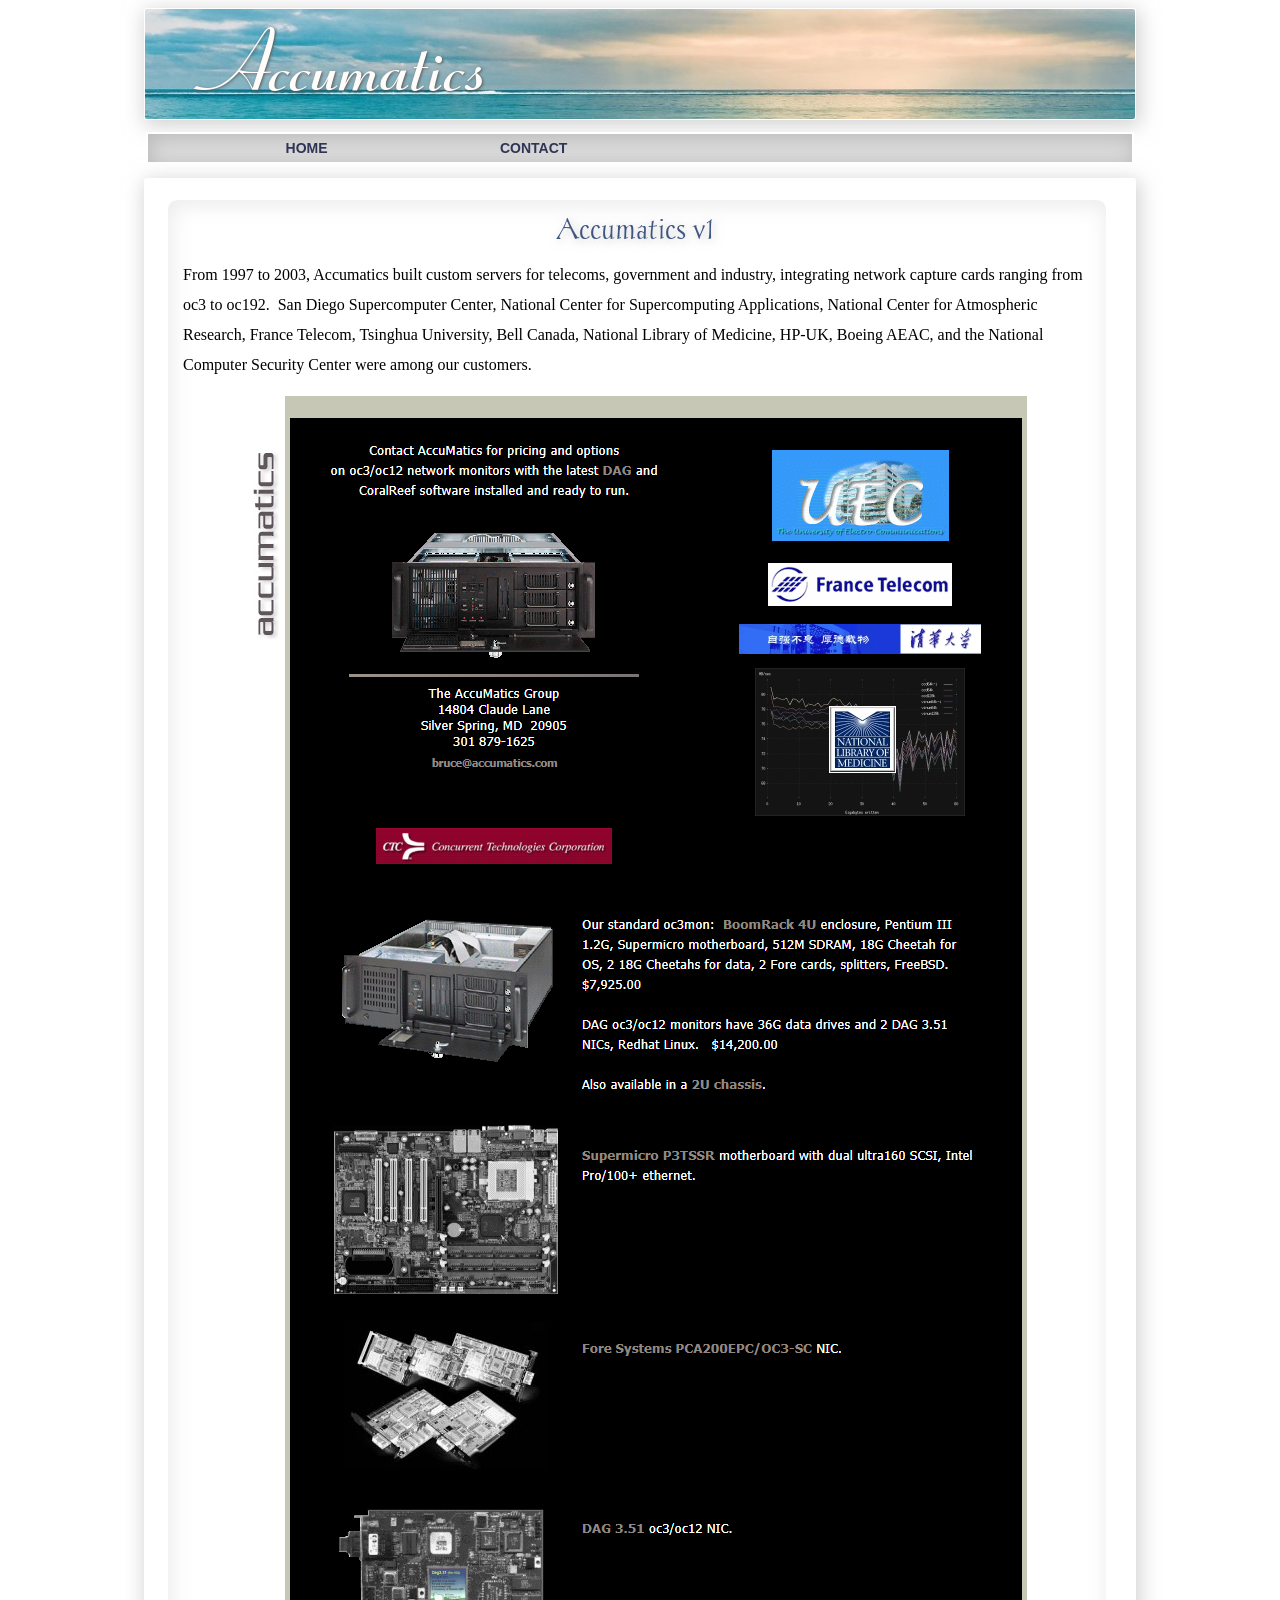
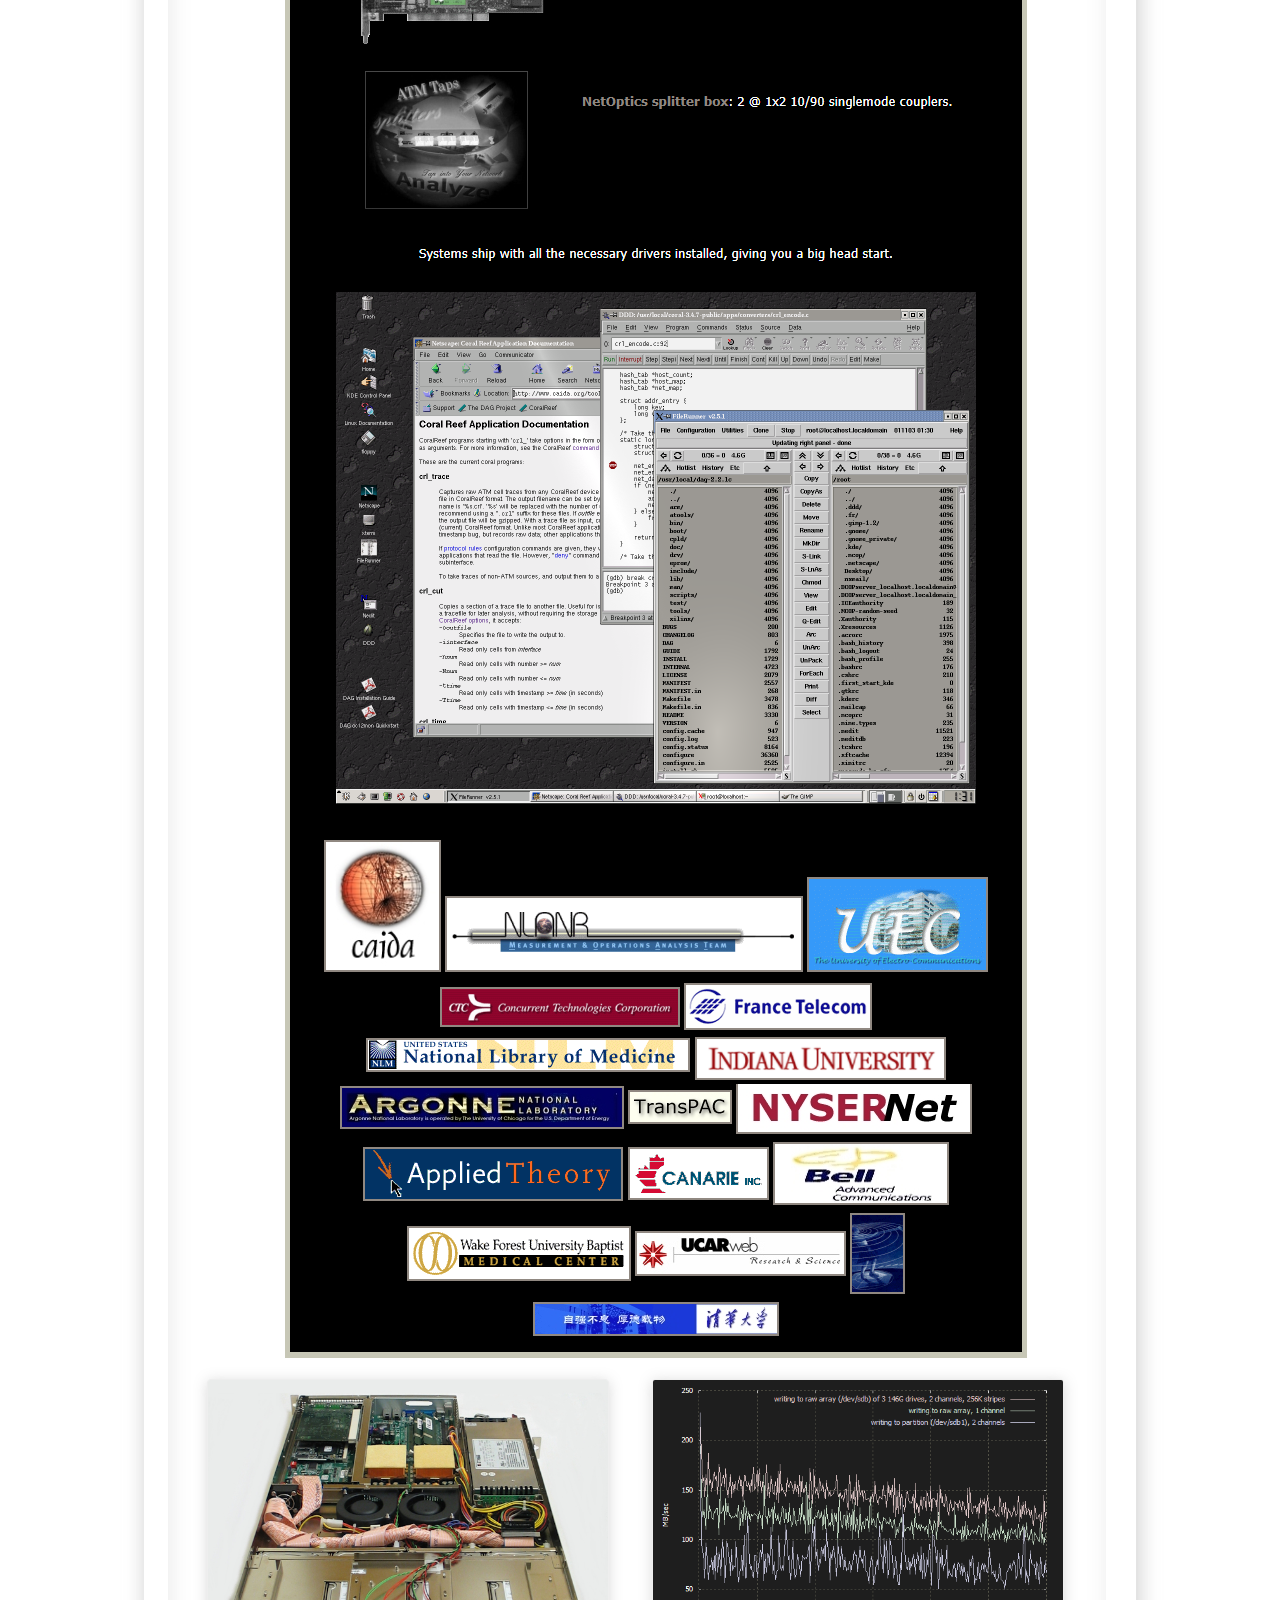
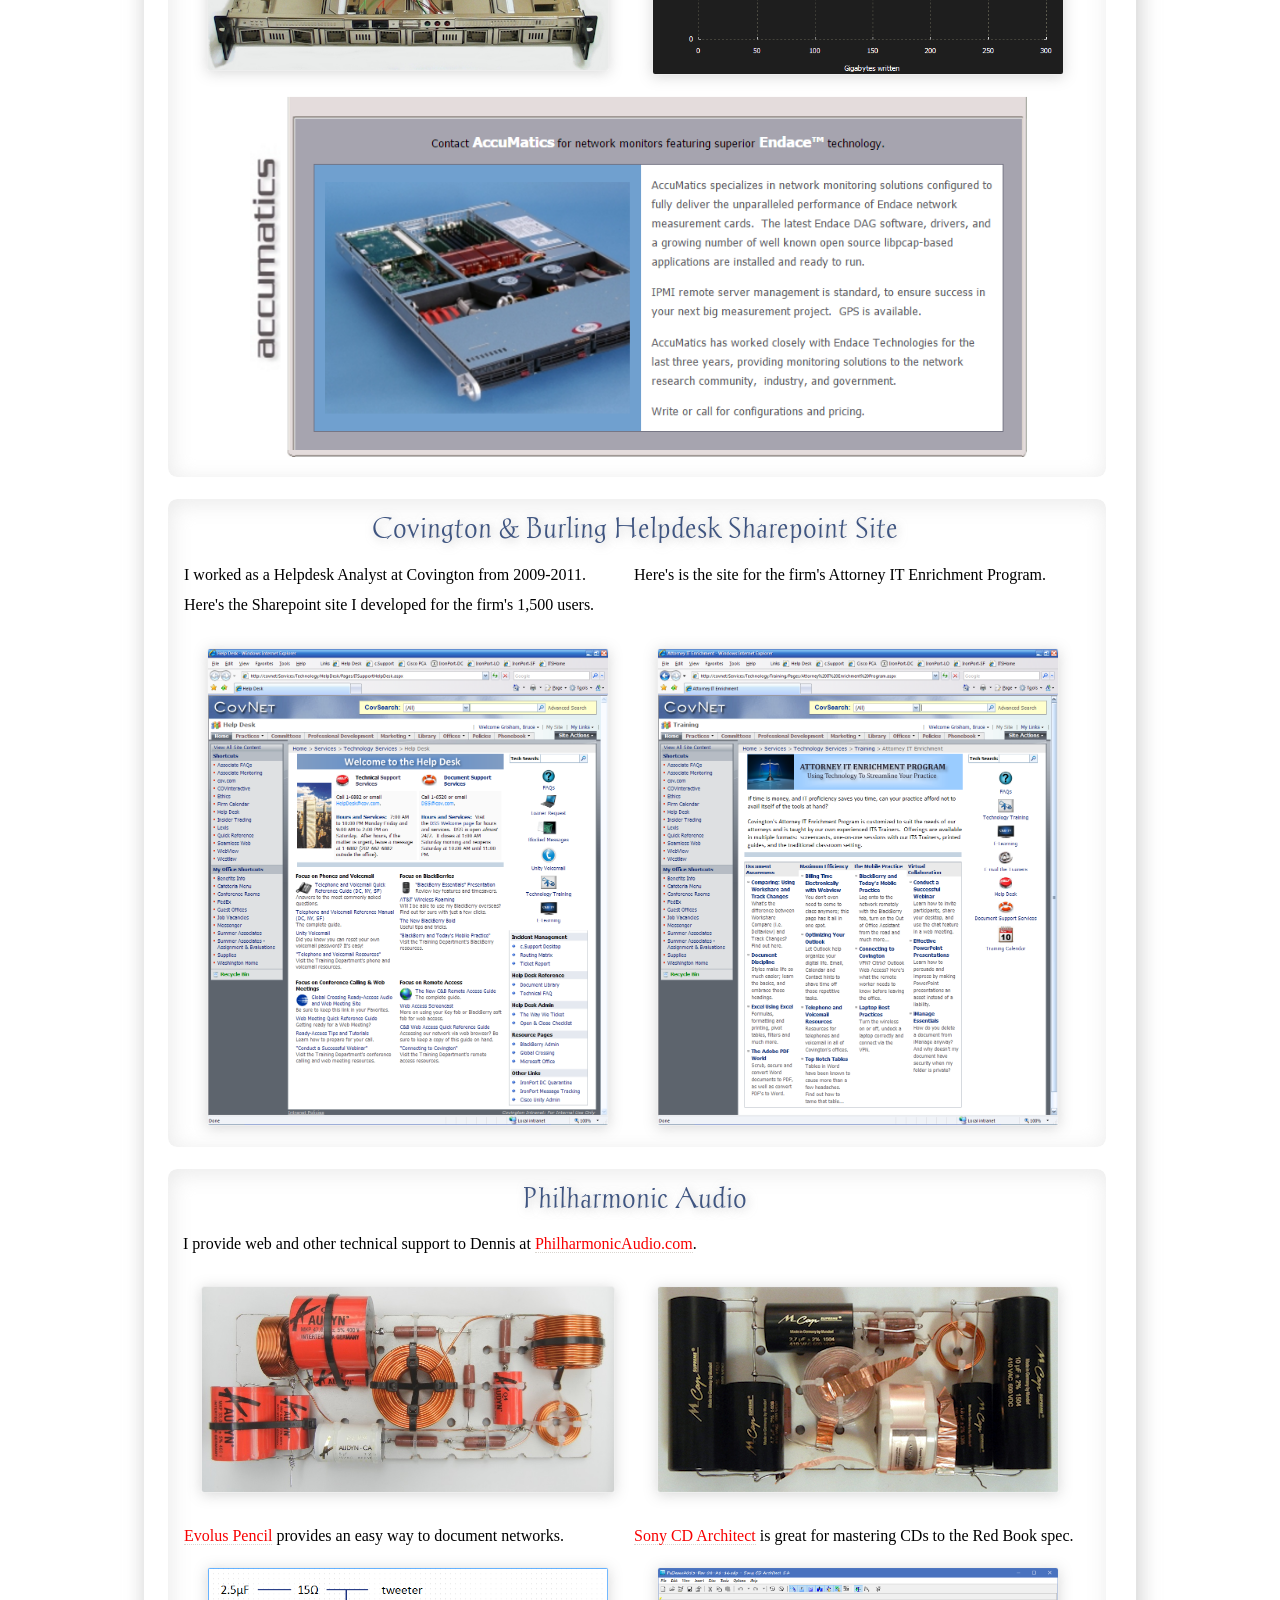
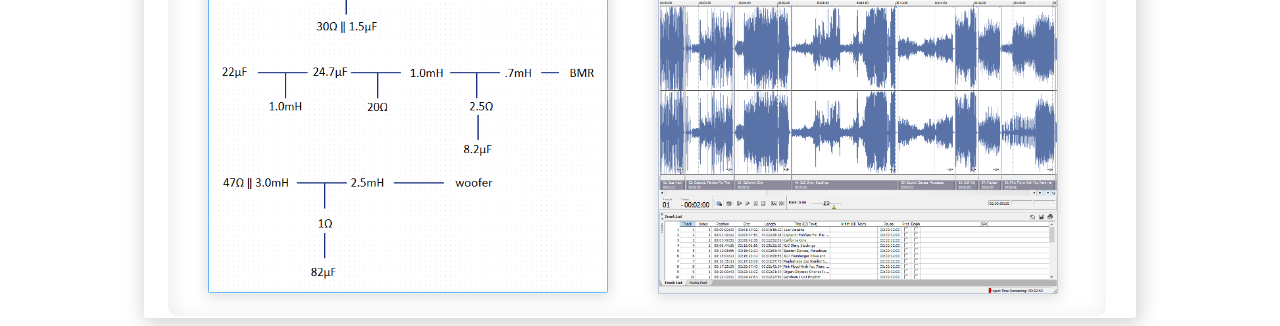
<file: index.html>
﻿<!doctype html>
<html>

<head>
  <meta charset="utf-8">
  <meta name="theme-color" content="#6c89a6">

  <link href="site.css" rel="stylesheet" type="text/css">

  <title>Accumatics</title>

</head>

<body>
  <div id="toplevel">
    <div id="hero" class="control">
      <h1 class="coros">Accumatics</h1>
    </div>
    <div id="nav">
      <ul>
        <li><a href="https://accumatics-alt.github.io/AM/">Home</a></li>
        <li><a href="contact.html">Contact</a></li>
      </ul>
    </div>
    <div class="control" id="main">

      <div class="reviewbox">
        <h3 class="chantelli">Accumatics v1</h3>
        <p class="article">From 1997 to 2003, Accumatics built custom servers for telecoms, government and industry, integrating network capture cards  ranging from oc3 to oc192.&nbsp; San Diego Supercomputer Center, National Center for Supercomputing Applications, National Center for Atmospheric Research, France Telecom, Tsinghua University, Bell Canada, National Library of Medicine, HP-UK, Boeing AEAC, and the National Computer Security Center were among our customers.</p>
		<img class="margin2" src="images/accumatics.com-v1-1.png" width="784" />
        <table width="900">
          <tr>
            <td width="50%">
              <img class="margin1" src="images/gigemon.jpg" width="400" />
            </td>
            <td>
              <img class="margin1" src="images/gigemon-raid-summary.png" width="410" />
            </td>
          </tr>
        </table>
        <img class="margin2" src="images/AccumaticsV1.png" width="784" />
      </div>

      <div class="reviewbox">
        <h3 class="chantelli">Covington & Burling Helpdesk Sharepoint Site</h3>
        <table width="900">
          <tr>
            <td width="50%">
              <p class="article">I worked as a Helpdesk Analyst at Covington from 2009-2011.&nbsp; Here's the Sharepoint site I developed for the firm's 1,500 users.</p>
            <td>
              <p class="article">Here's is the site for the firm's Attorney IT Enrichment Program.</p>
            </td>
          </tr>
          <tr>
            <td>
              <img class="margin1" src="images/NewHelpDesk.png" width="400" />
            </td>
            <td>
              <img class="margin1" src="images/AITEP.png" width="400" />
            </td>
          </tr>
        </table>
      </div>

      <div class="reviewbox">
        <h3 class="chantelli">Philharmonic Audio</h3>
        <p class="article">I provide web and other technical support to Dennis at <a href="http://PhilharmonicAudio.com" target="_blank">PhilharmonicAudio.com</a>.</p>
        <table width="900">
          <tr>
            <td width="50%">
              <img class="margin1" src="images/mystery.jpg" width="412" />
            </td>
            <td>
              <img class="margin1" src="images/becker-mtm-cc.jpg" width="400" />
            </td>
          </tr>
          <tr>
            <td>
              <p class="article"><a href="http://pencil.evolus.vn/" target="_blank">Evolus Pencil</a> provides an easy way to document networks.</p>
              <img class="margin1" src="images/mystery.png" width="400" />
            </td>
            <td>
              <p class="article"><a href="https://www.amazon.com/Sony-CD-Architect-5-2-Download/dp/B00DQG89XU" target="_blank">Sony CD Architect</a> is great for mastering CDs to the Red Book spec.</p>
              <img class="margin1" src="images/cd_architect_sc.png" width="400" />
            </td>
          </tr>
        </table>
      </div>
    </div>
  </div>
</body>

</html>
</file>
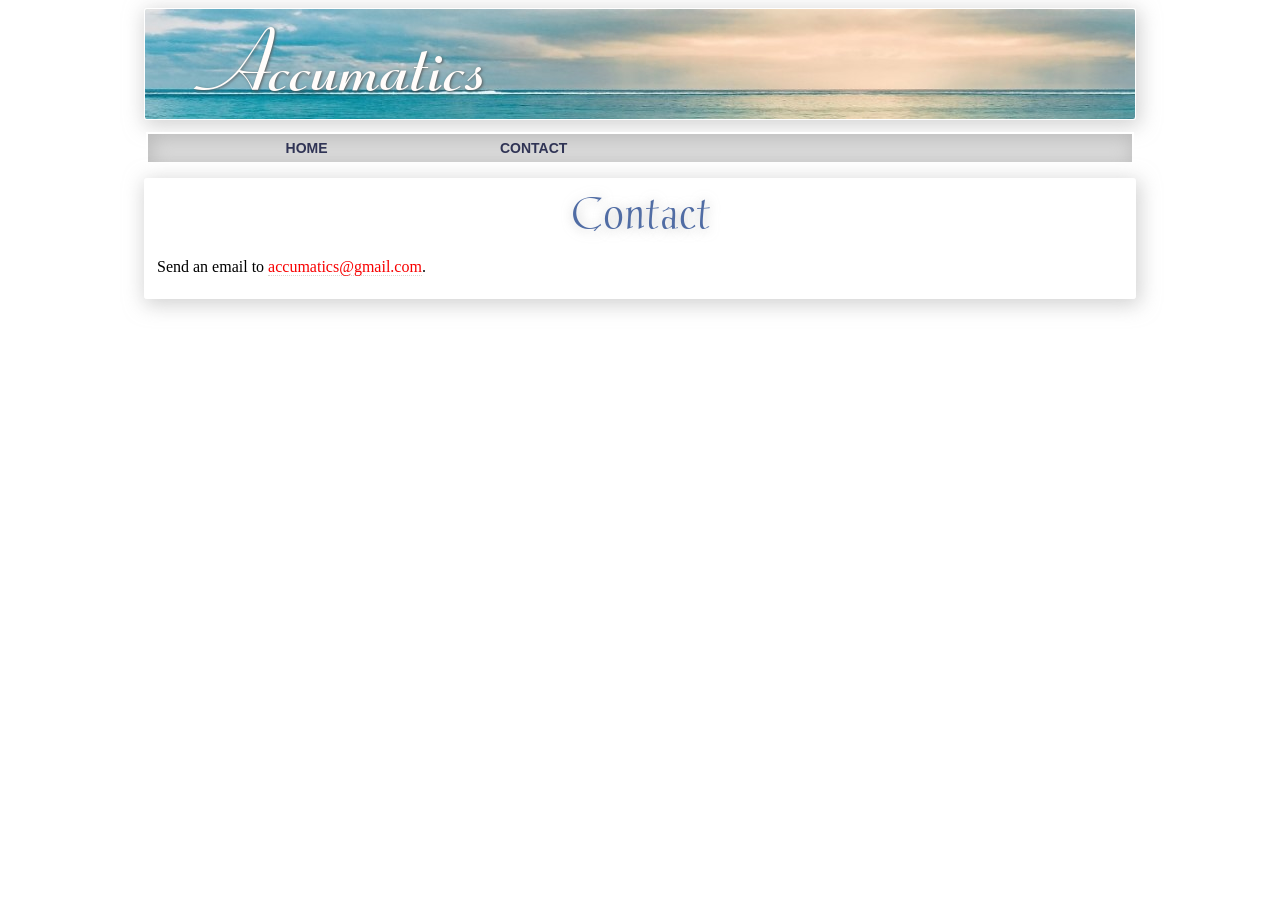
<file: contact.html>
﻿<!doctype html>
<html>

<head>
  <meta charset="utf-8">
  <meta name="theme-color" content="#6c89a6">

  <link href="site.css" rel="stylesheet" type="text/css">

  <title>Accumatics</title>

</head>

<body>
  <div id="toplevel">
    <div id="hero" class="control">
      <h1 class="coros">Accumatics</h1>
    </div>
    <div id="nav">
      <ul>
        <li><a href="https://accumatics-alt.github.io/AM/">Home</a></li>
        <li><a href="contact.html">Contact</a></li>
      </ul>
    </div>
    <div class="control" id="main">
      <h2 class="chantelli">Contact</h2>
      <p class="article">Send an email to <a href="mailto:accumatics@gmail.com">accumatics@gmail.com</a>.</p>
    </div>
  </div>
</body>

</html>
</file>
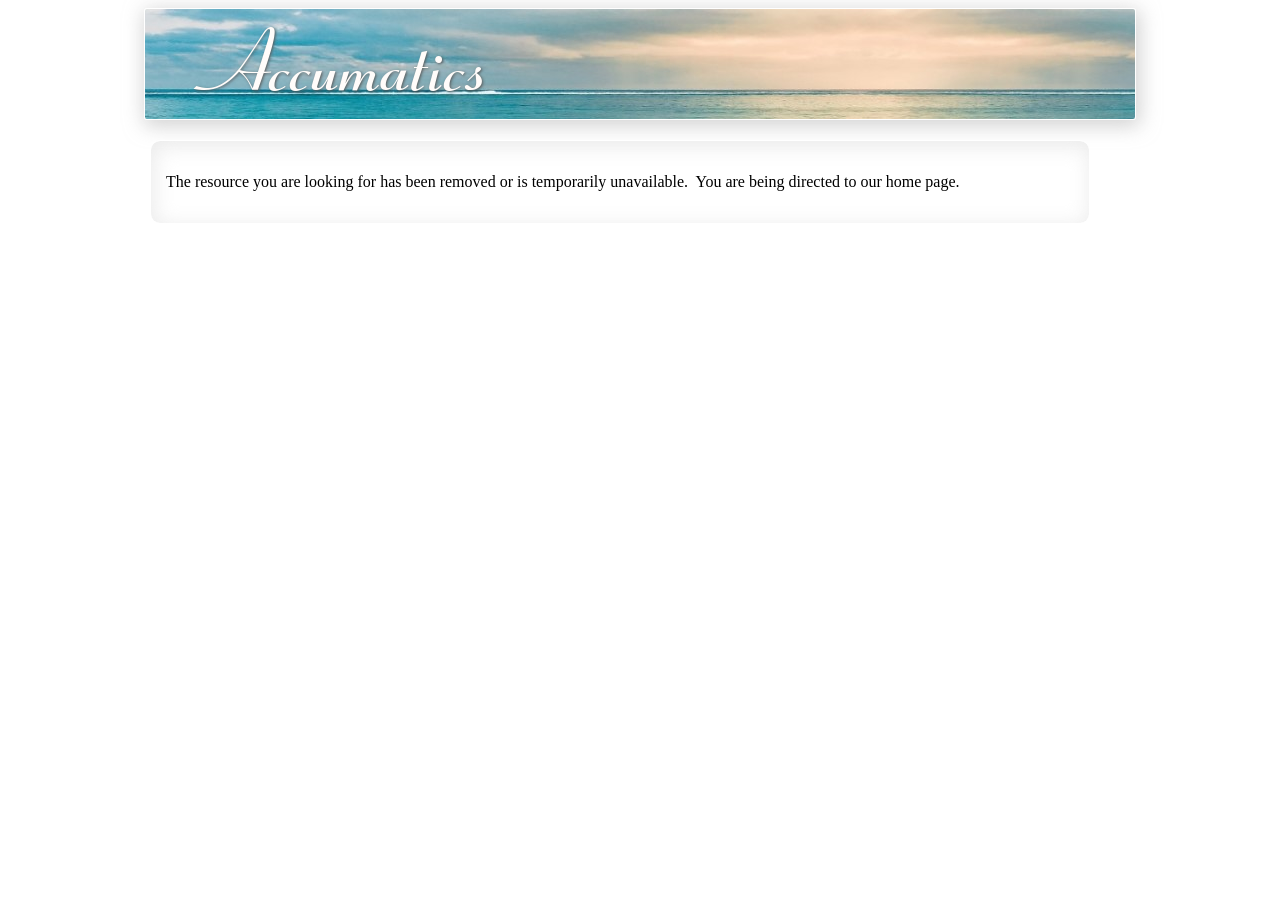
<file: Error404 - Copy.html>
﻿<!doctype html>
<html>

<head>
  <meta charset="utf-8">
  <meta name="theme-color" content="#6c89a6">

  <link href="site.css" rel="stylesheet" type="text/css">

  <meta http-equiv="refresh" content="6; url=http://accumatics.com" />

  <title>Error 404</title>

</head>

<body>
  <div id="toplevel">
    <div id="hero" class="control">
      <h1 class="coros">Accumatics</h1>
    </div>

    <div class="reviewbox">
      <p class="article">The resource you are looking for has been removed or is temporarily unavailable.&nbsp; You are being directed to our home page.</p>
    </div>
  </div>
</body>

</html>
</file>
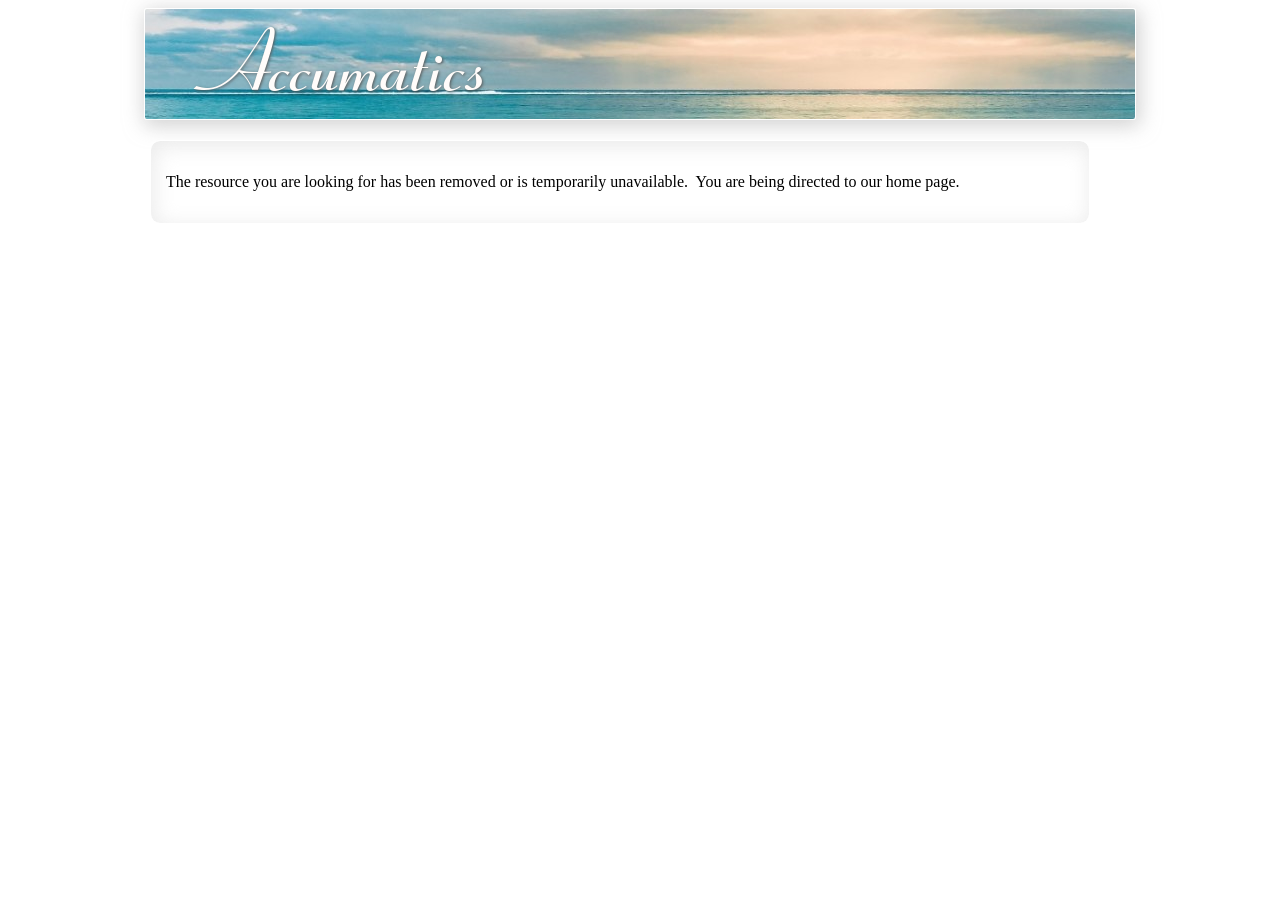
<file: Error404.html>
﻿<!doctype html>
<html>

<head>
  <meta charset="utf-8">
  <meta name="theme-color" content="#6c89a6">

  <link href="site.css" rel="stylesheet" type="text/css">

  <meta http-equiv="refresh" content="6; url=https://accumatics-alt.github.io/AM/" />

  <title>Error 404</title>

</head>

<body>
  <div id="toplevel">
    <div id="hero" class="control">
      <h1 class="coros">Accumatics</h1>
    </div>

    <div class="reviewbox">
      <p class="article">The resource you are looking for has been removed or is temporarily unavailable.&nbsp; You are being directed to our home page.</p>
    </div>
  </div>
</body>

</html>
</file>
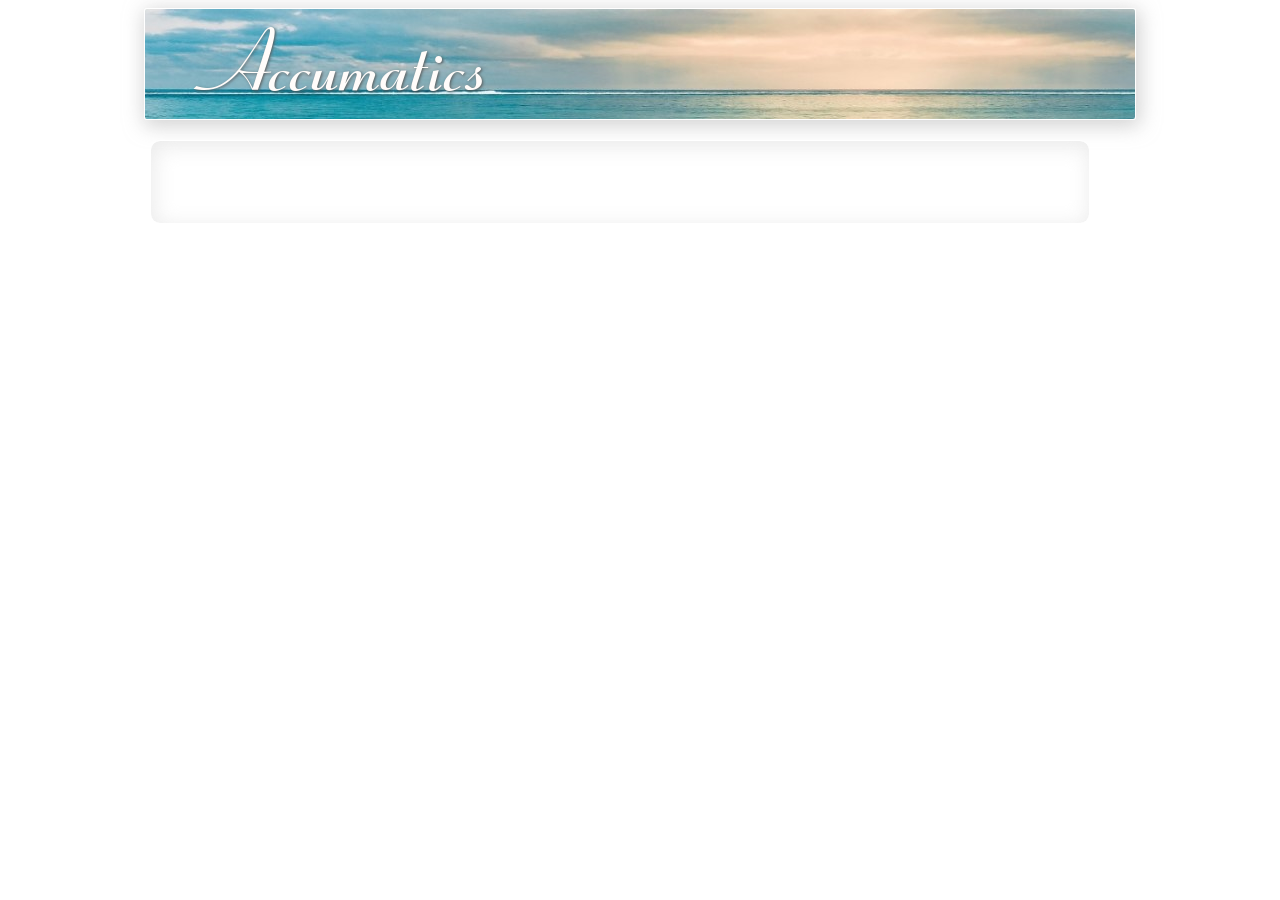
<file: index_blank.html>
﻿<!doctype html>
<html>

<head>
  <meta charset="utf-8">
  <meta name="theme-color" content="#6c89a6">

  <link href="site.css" rel="stylesheet" type="text/css">

  <title>Accumatics</title>

</head>

<body>
  <div id="toplevel">
    <div id="hero" class="control">
      <h1 class="coros">Accumatics</h1>
    </div>

    <div class="reviewbox">
      <p class="article">&nbsp;</p>
    </div>
  </div>
</body>

</html>
</file>
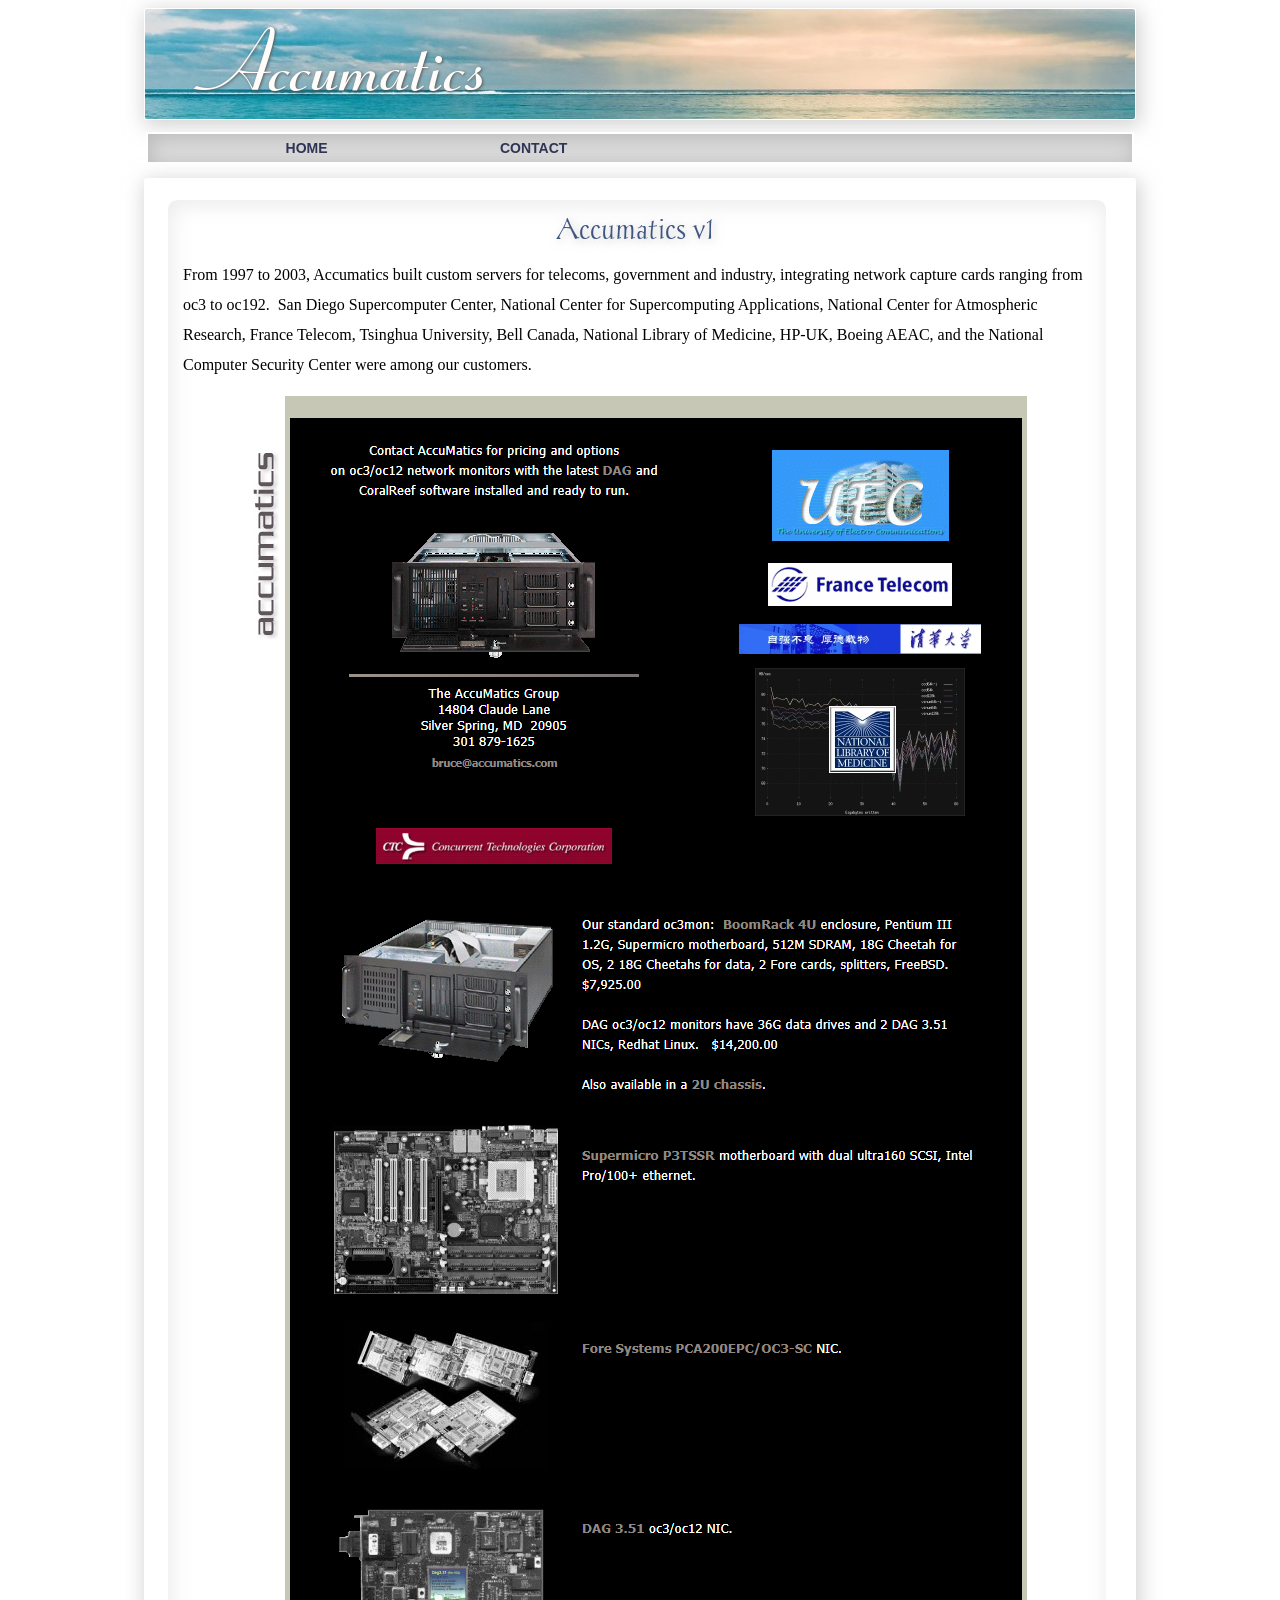
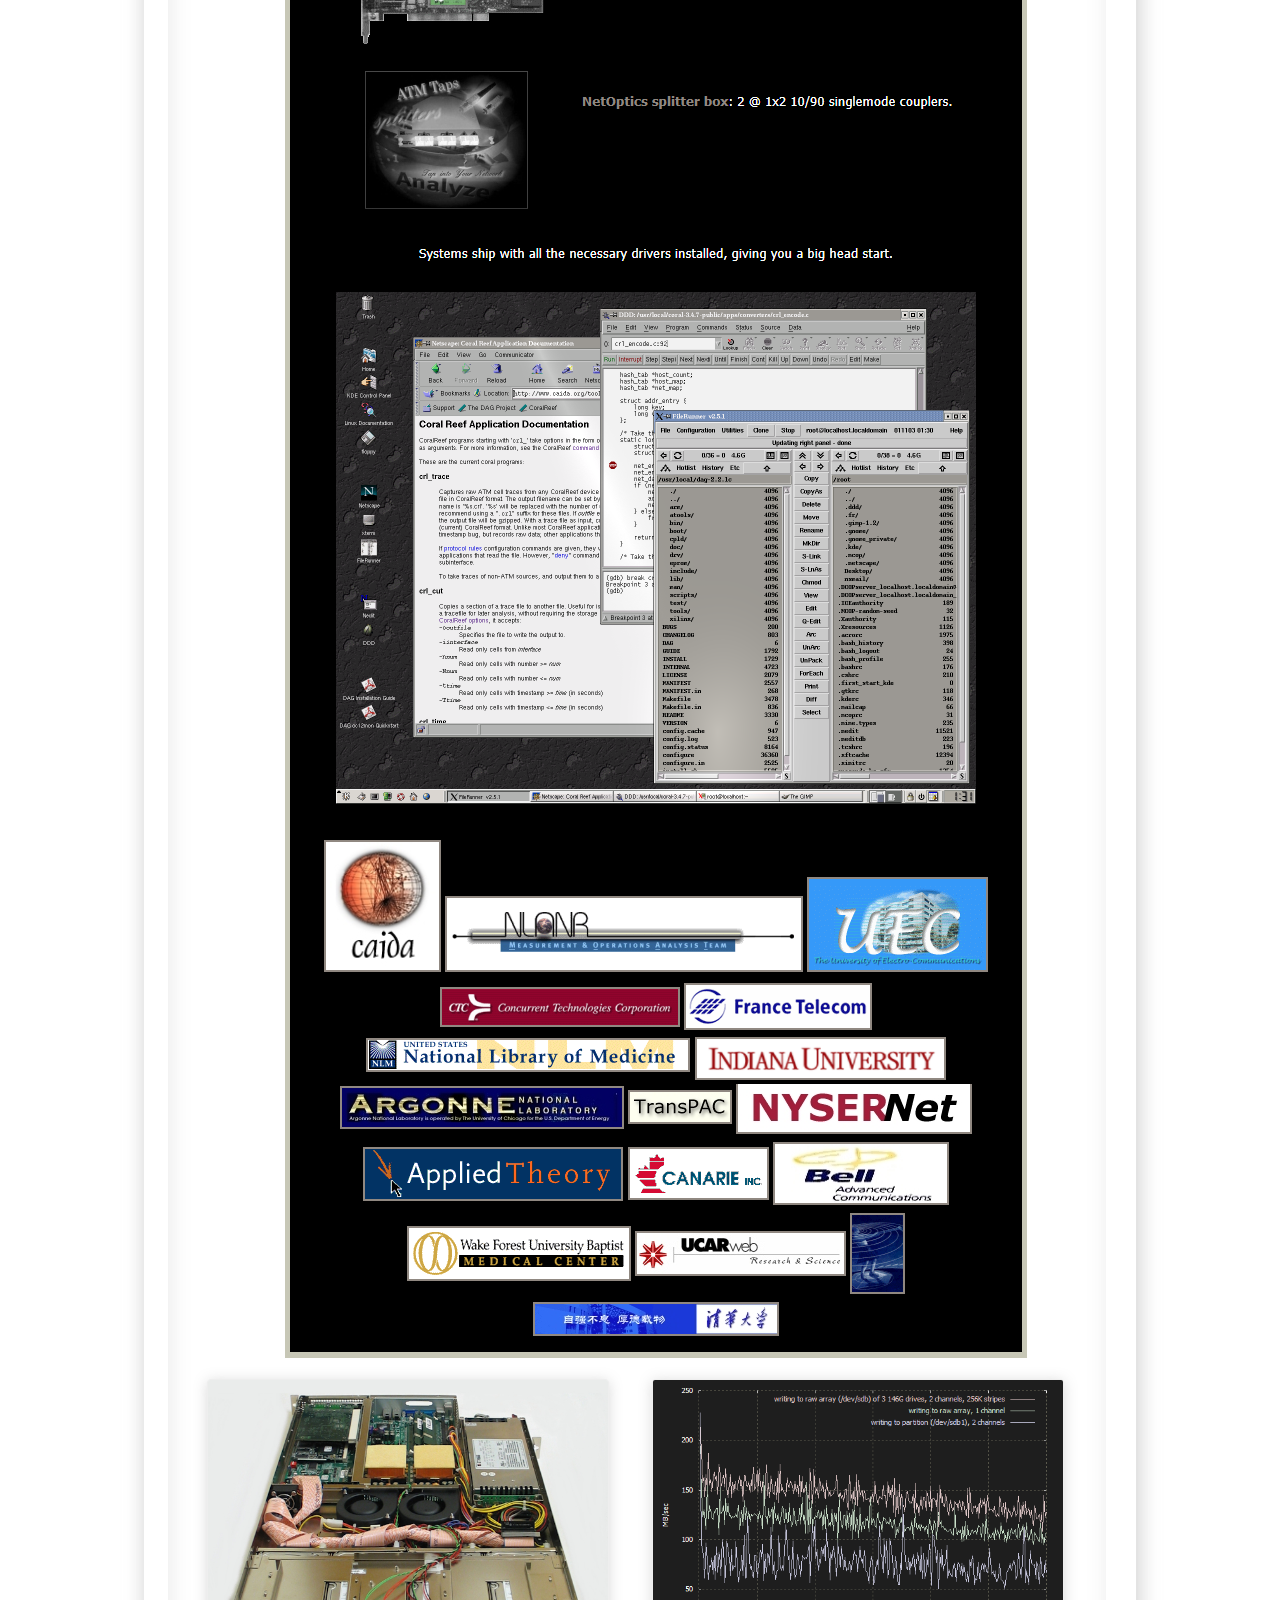
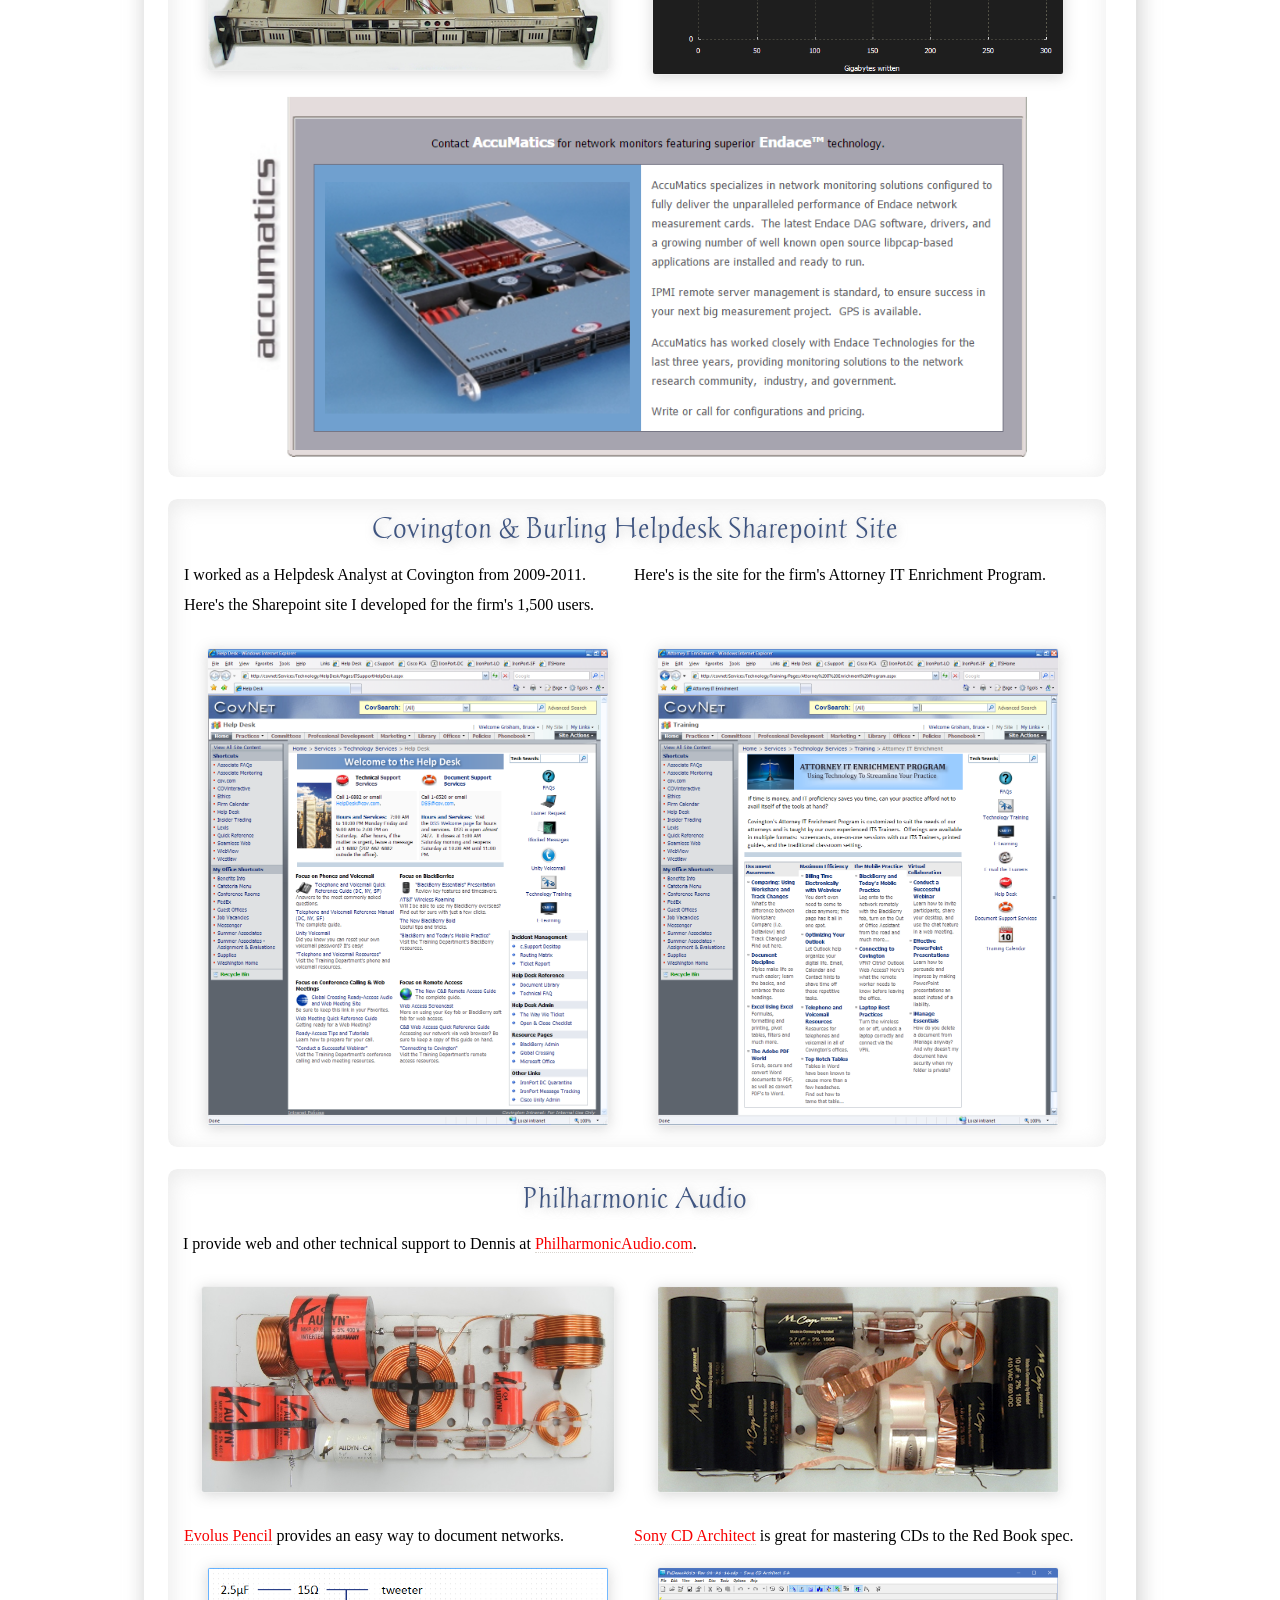
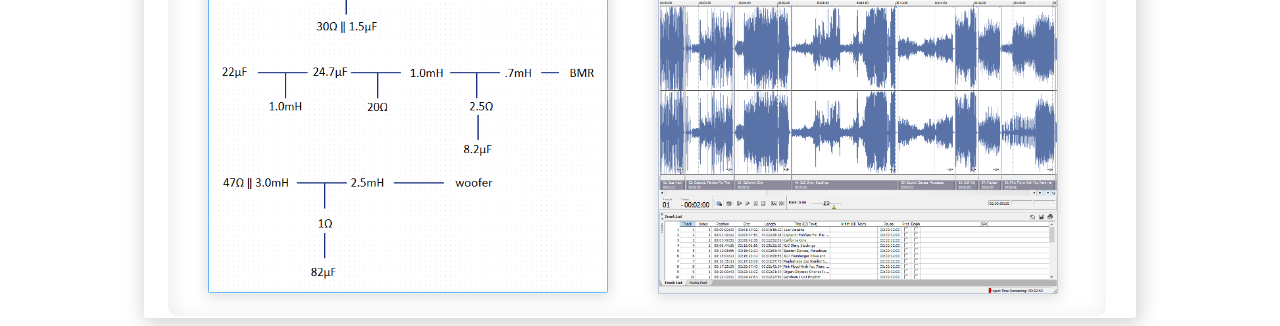
<file: index_save..html>
﻿<!doctype html>
<html>

<head>
  <meta charset="utf-8">
  <meta name="theme-color" content="#6c89a6">

  <link href="site.css" rel="stylesheet" type="text/css">

  <title>Accumatics</title>

</head>

<body>
  <div id="toplevel">
    <div id="hero" class="control">
      <h1 class="coros">Accumatics</h1>
    </div>
    <div id="nav">
      <ul>
        <li><a href="/">Home</a></li>
        <li><a href="contact.html">Contact</a></li>
      </ul>
    </div>
    <div class="control" id="main">

      <div class="reviewbox">
        <h3 class="chantelli">Accumatics v1</h3>
        <p class="article">From 1997 to 2003, Accumatics built custom servers for telecoms, government and industry, integrating network capture cards  ranging from oc3 to oc192.&nbsp; San Diego Supercomputer Center, National Center for Supercomputing Applications, National Center for Atmospheric Research, France Telecom, Tsinghua University, Bell Canada, National Library of Medicine, HP-UK, Boeing AEAC, and the National Computer Security Center were among our customers.</p>
		<img class="margin2" src="images/accumatics.com-v1-1.png" width="784" />
        <table width="900">
          <tr>
            <td width="50%">
              <img class="margin1" src="images/gigemon.jpg" width="400" />
            </td>
            <td>
              <img class="margin1" src="images/gigemon-raid-summary.png" width="410" />
            </td>
          </tr>
        </table>
        <img class="margin2" src="images/AccumaticsV1.png" width="784" />
      </div>

      <div class="reviewbox">
        <h3 class="chantelli">Covington & Burling Helpdesk Sharepoint Site</h3>
        <table width="900">
          <tr>
            <td width="50%">
              <p class="article">I worked as a Helpdesk Analyst at Covington from 2009-2011.&nbsp; Here's the Sharepoint site I developed for the firm's 1,500 users.</p>
            <td>
              <p class="article">Here's is the site for the firm's Attorney IT Enrichment Program.</p>
            </td>
          </tr>
          <tr>
            <td>
              <img class="margin1" src="images/NewHelpDesk.png" width="400" />
            </td>
            <td>
              <img class="margin1" src="images/AITEP.png" width="400" />
            </td>
          </tr>
        </table>
      </div>

      <div class="reviewbox">
        <h3 class="chantelli">Philharmonic Audio</h3>
        <p class="article">I provide web and other technical support to Dennis at <a href="http://PhilharmonicAudio.com" target="_blank">PhilharmonicAudio.com</a>.</p>
        <table width="900">
          <tr>
            <td width="50%">
              <img class="margin1" src="images/mystery.jpg" width="412" />
            </td>
            <td>
              <img class="margin1" src="images/becker-mtm-cc.jpg" width="400" />
            </td>
          </tr>
          <tr>
            <td>
              <p class="article"><a href="http://pencil.evolus.vn/" target="_blank">Evolus Pencil</a> provides an easy way to document networks.</p>
              <img class="margin1" src="images/mystery.png" width="400" />
            </td>
            <td>
              <p class="article"><a href="https://www.amazon.com/Sony-CD-Architect-5-2-Download/dp/B00DQG89XU" target="_blank">Sony CD Architect</a> is great for mastering CDs to the Red Book spec.</p>
              <img class="margin1" src="images/cd_architect_sc.png" width="400" />
            </td>
          </tr>
        </table>
      </div>
    </div>
  </div>
</body>

</html>
</file>
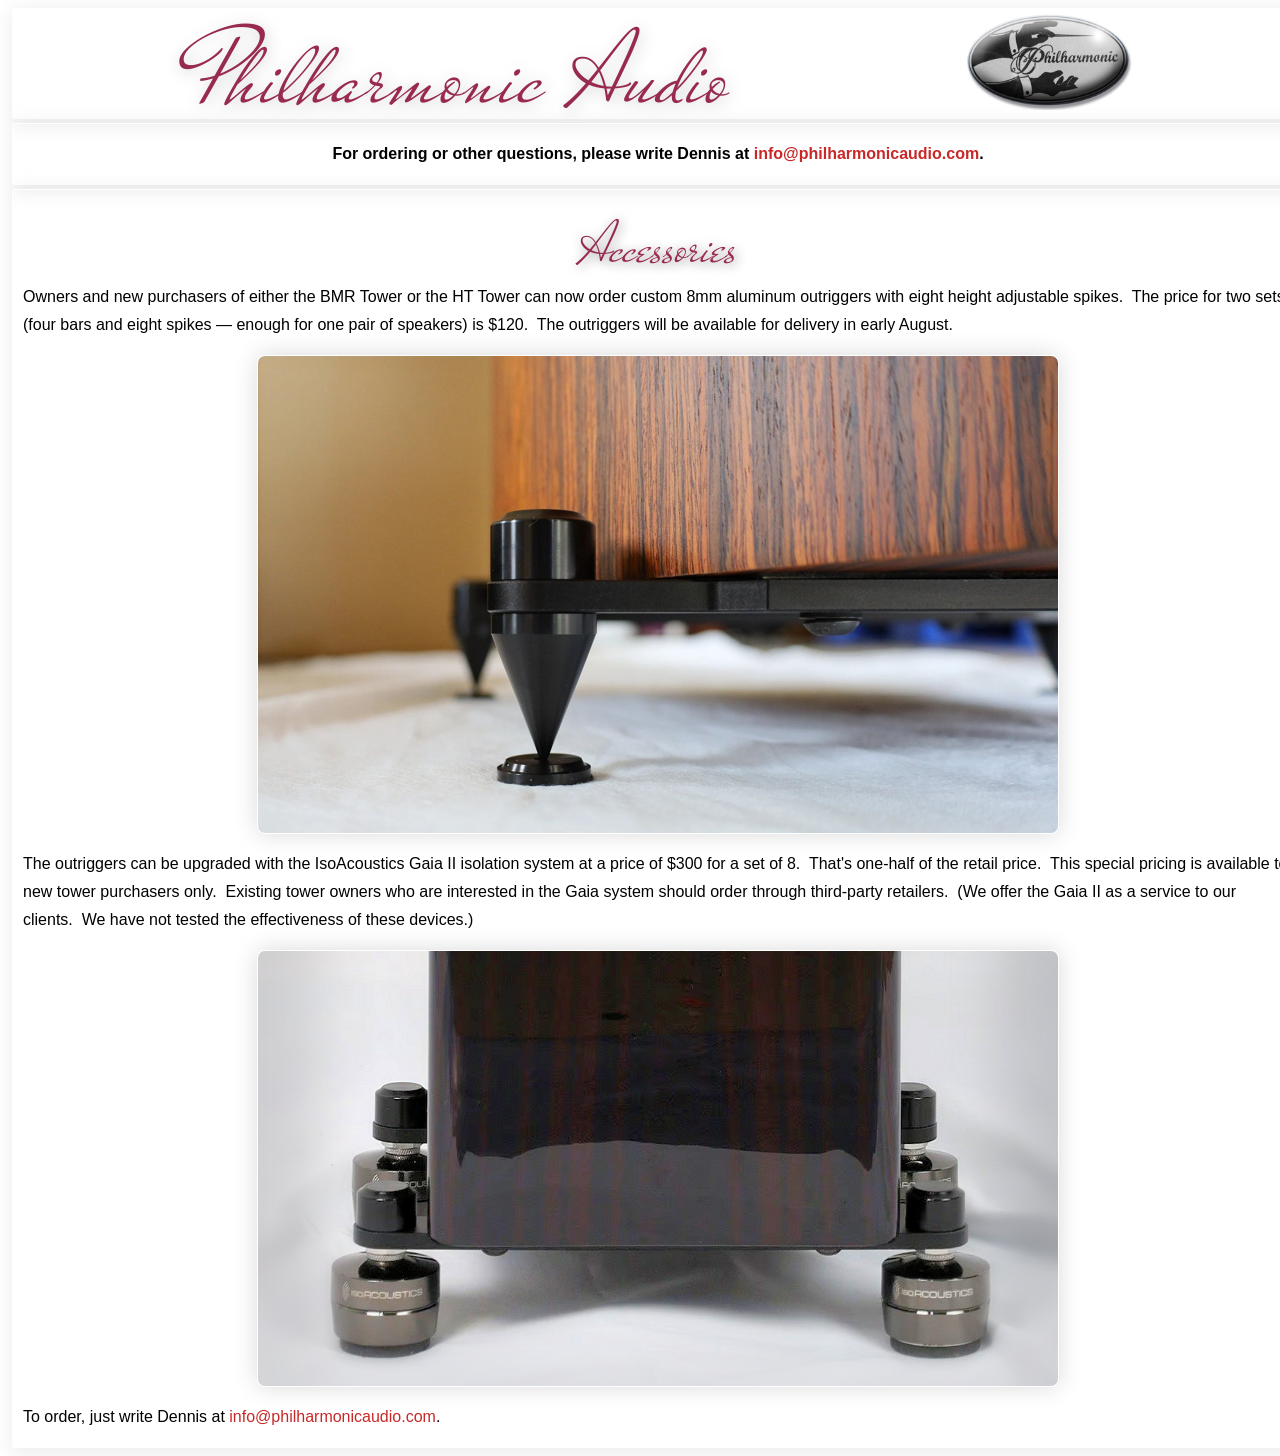
<file: PA/Accessories.html>
﻿<!doctype html>
<html>
	<head>
		<meta charset="utf-8">
			<meta name="theme-color" content="#6c89a6">
				<link rel="icon" type="image/x-icon" href="favicon.ico">
					<link href="paII.css" rel="stylesheet" type="text/css">
						<title>Accessories</title>
					</head>
					<body>
						<div id="toplevel">
							<div class="control" id="banner" style="max-height:111px" onClick='(function(){window.location="index.html";})();'>
								<table style="width:100%; position:relative; z-index:-1">
									<tbody>
										<tr>
											<td>
												<h1 class="dehav">Philharmonic Audio</h1>
											</td>
											<td style="width:50px"/>
											<td>
												<img src="Collateral/insignia.jpg" alt="" width="170" height="100"/>
											</td>
											<td style="width:50px"/>
										</tr>
									</tbody>
								</table>
							</div>
							<div class="control" id="order">
								<p class="article" align="center" style="font-weight:700">For ordering or other questions, please write Dennis at <a href="mailto:info@philharmonicaudio.com" style="font-weight:700">info@philharmonicaudio.com</a>.</p>
							</div>
							<div class="control" id="main">
								<h2 class="dehav">Accessories</h2>
								<p class="article">Owners and new purchasers of either the BMR Tower or the HT Tower can now order custom 8mm aluminum outriggers with eight height adjustable spikes.&nbsp; The price for two sets (four bars and eight spikes &mdash; enough for one pair of speakers) is $120.&nbsp; The outriggers will be available for delivery in early August.</p>
								<div class="center">
									<img class="margin3" width="800" src="images/Outriggers-full.jpg"/>
								</div>
								<p class="article">The outriggers can be upgraded with the IsoAcoustics Gaia II isolation system at a price of $300 for a set of 8.&nbsp; That's one-half of the retail price.&nbsp; This special pricing is available to new tower purchasers only.&nbsp; Existing tower owners who are interested in the Gaia system should order through third-party retailers.&nbsp; (We offer the Gaia II as a service to our clients.&nbsp; We have not tested the effectiveness of these devices.)</p>
								<div class="center">
									<img class="margin3" width="800" src="images/gaia-ii.jpg"/>
								</div>
								<p class="article">To order, just write Dennis at&nbsp;<a href="mailto:info@philharmonicaudio.com">info@philharmonicaudio.com</a>.&nbsp;</p>
							</div>
						</div>
					</body>
				</html>
</file>
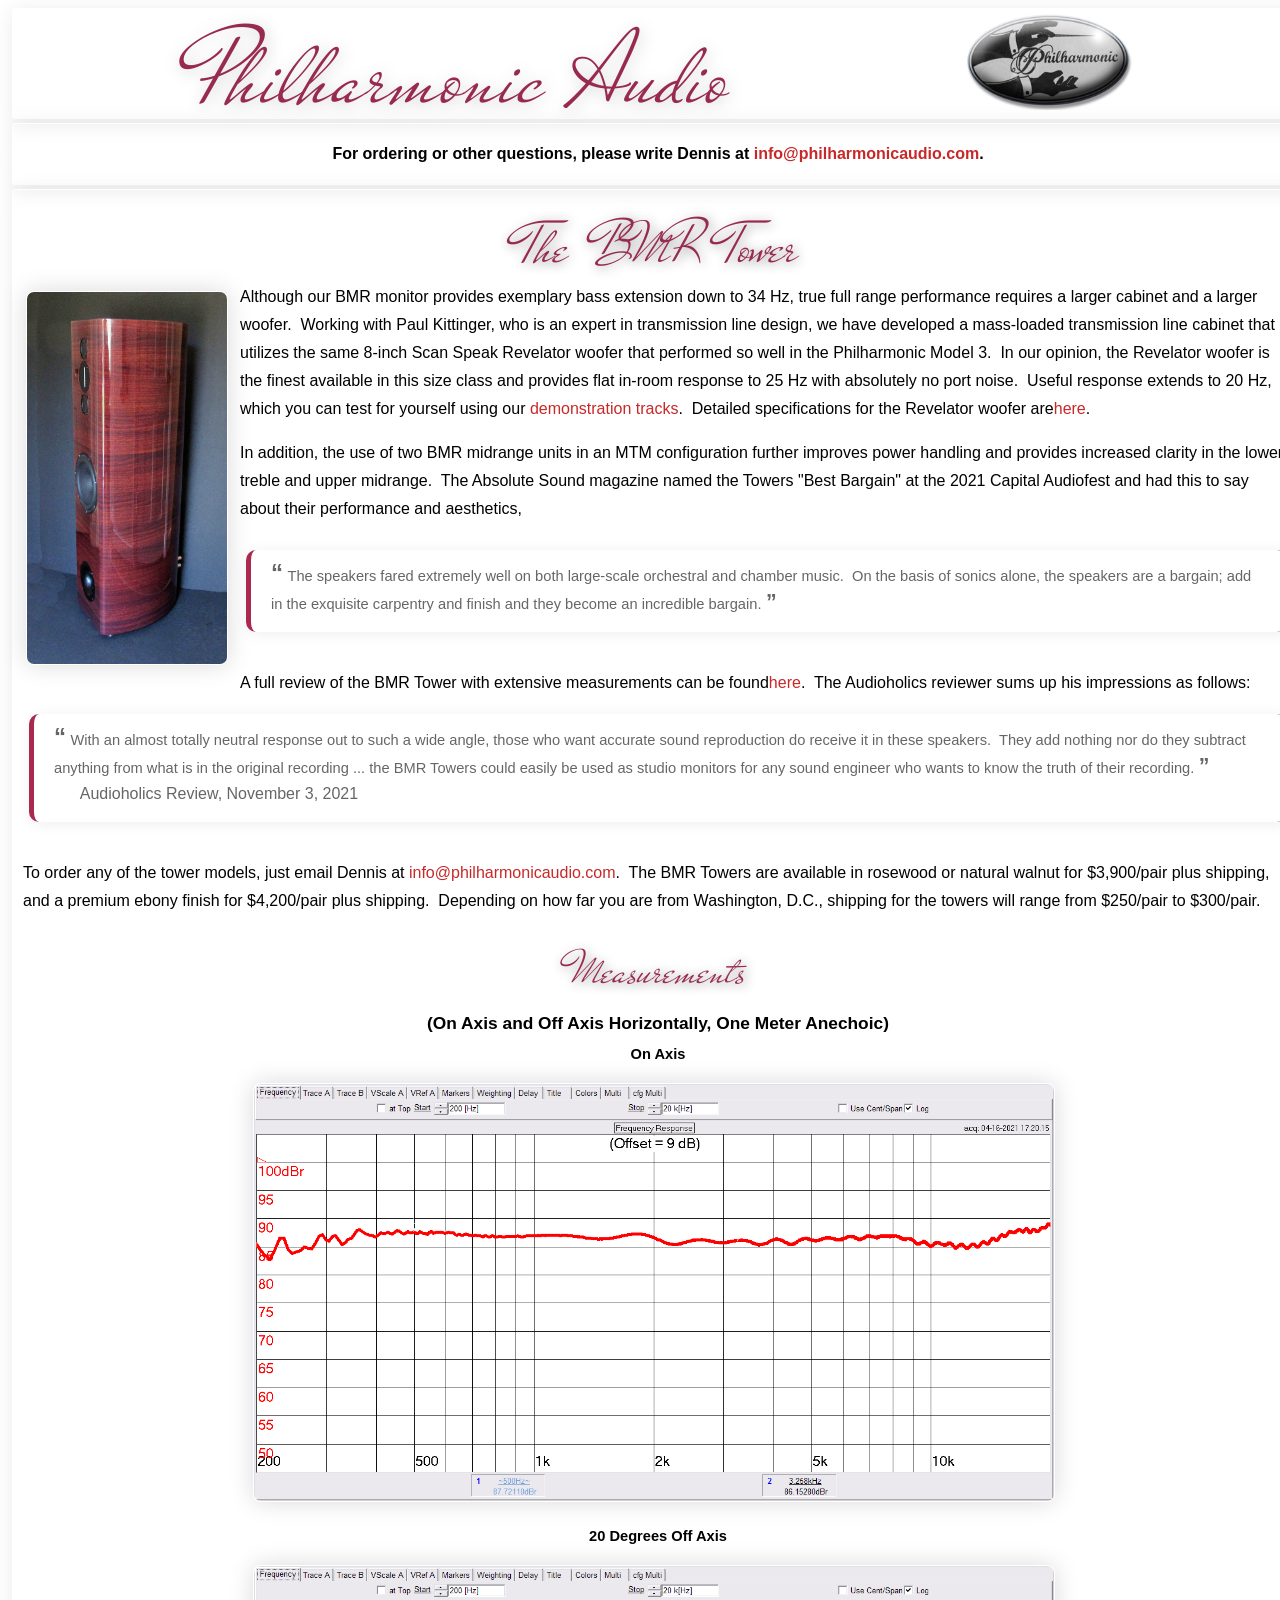
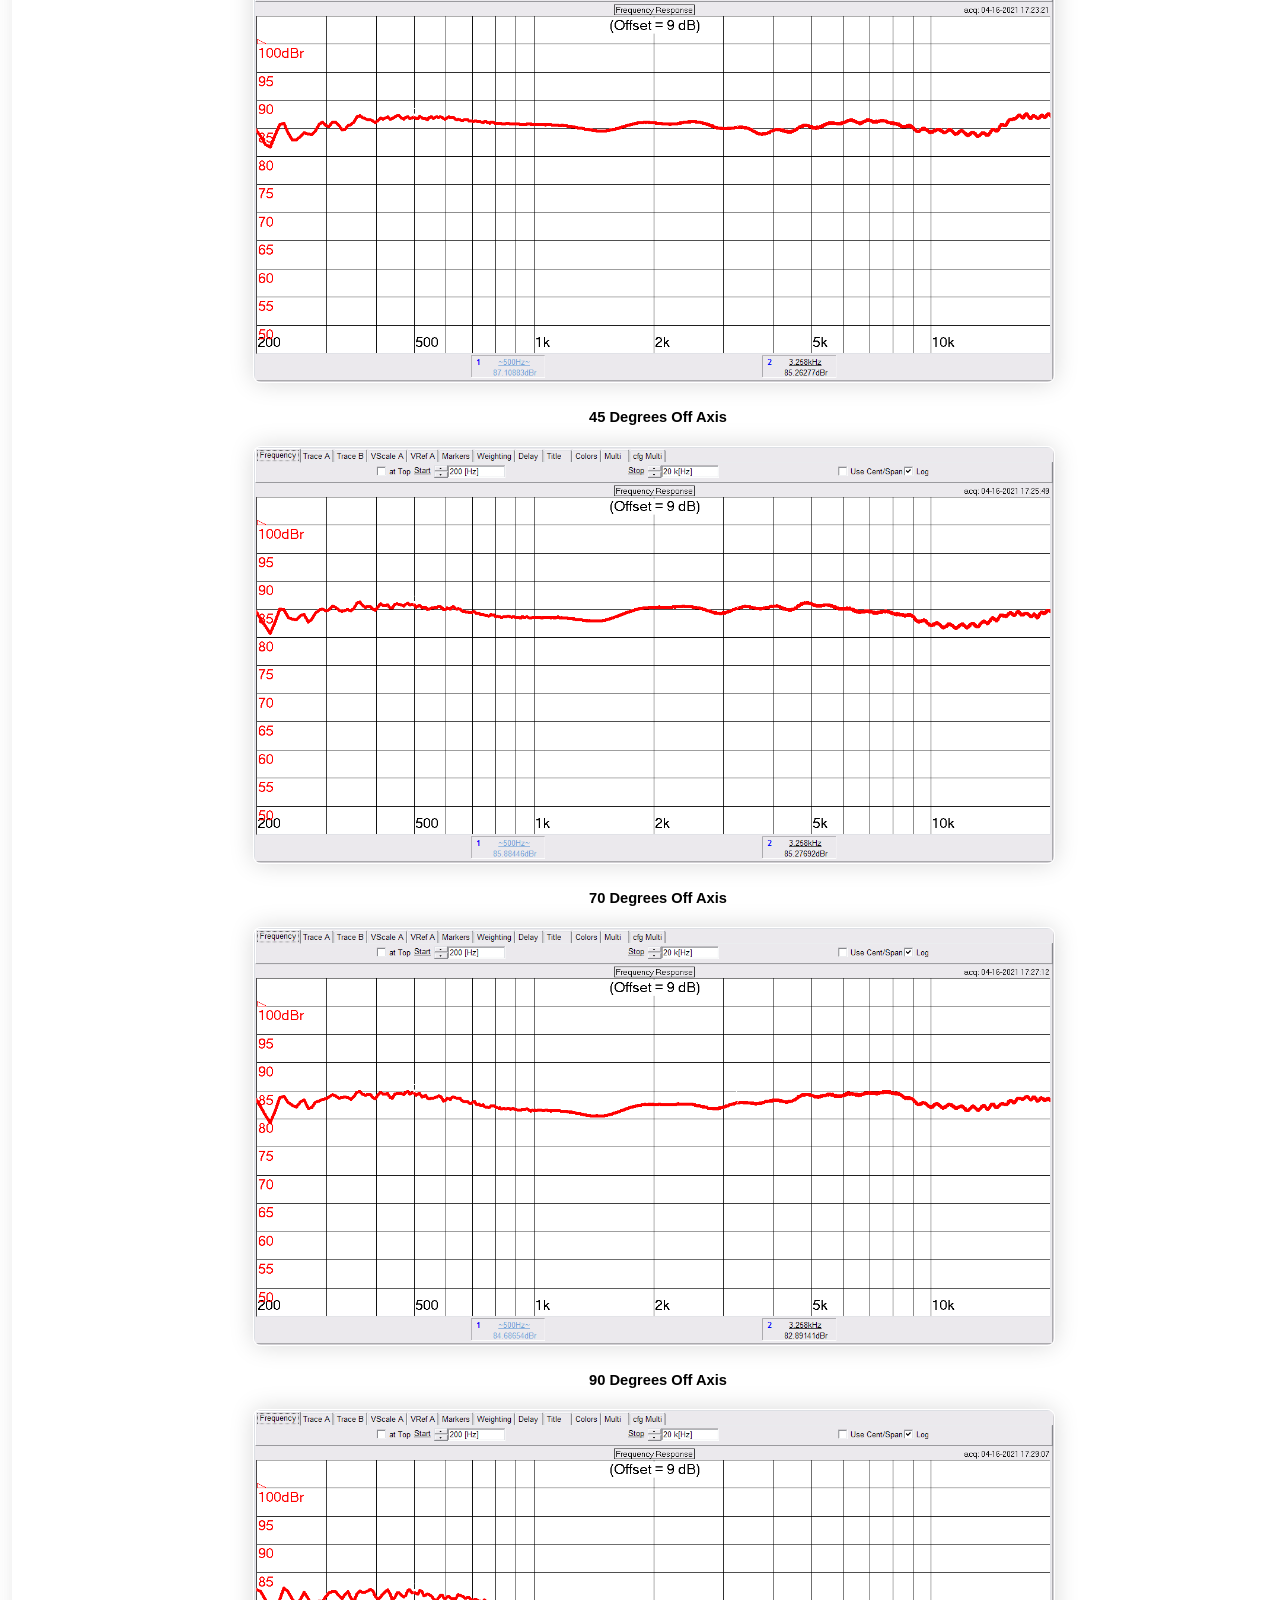
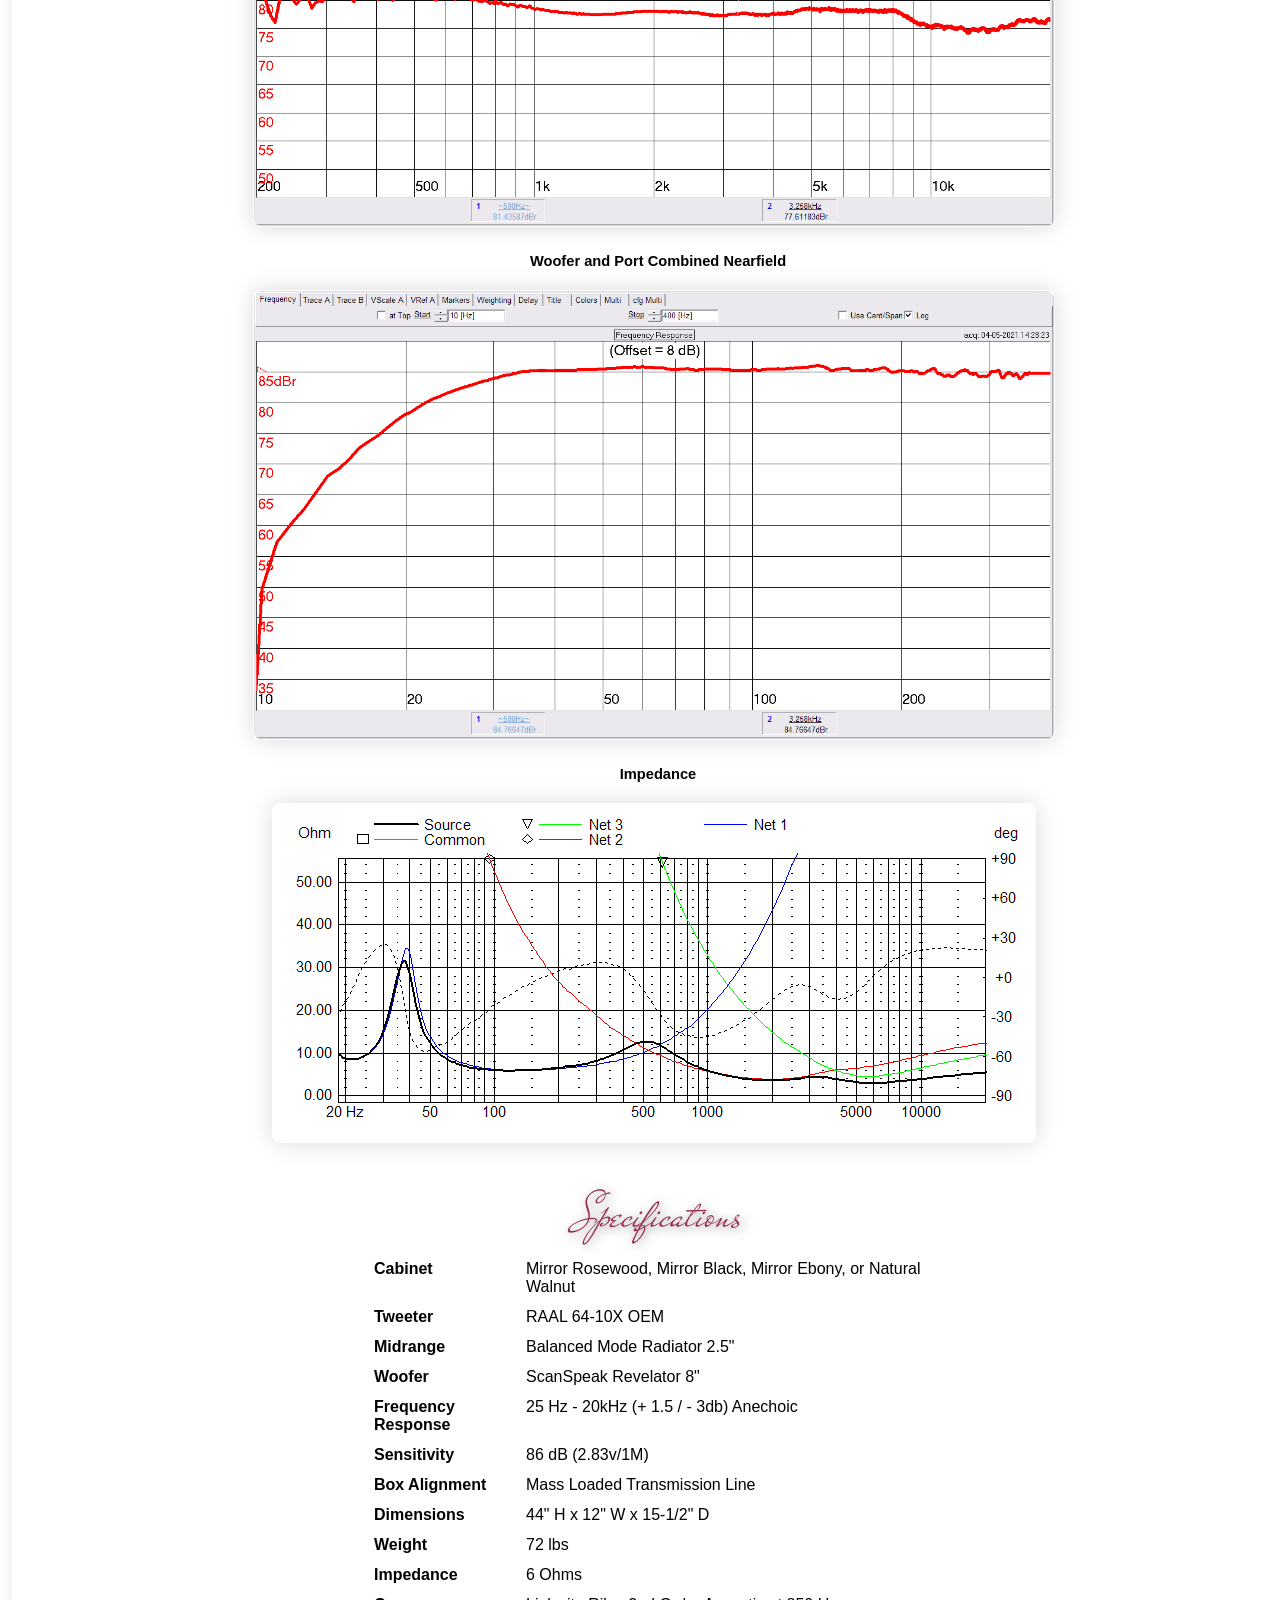
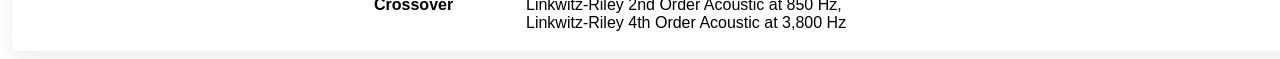
<file: PA/BMR-Tower.html>
﻿<!doctype html>
<html>
	<head>
		<meta charset="utf-8">
			<meta name="theme-color" content="#6c89a6">
				<link rel="icon" type="image/x-icon" href="favicon.ico">
					<link href="paII.css" rel="stylesheet" type="text/css">
						<title>The BMR Tower</title>
					</head>
					<body>
						<div id="toplevel">
							<div class="control" id="banner" style="max-height:111px" onClick='(function(){window.location="index.html";})();'>
								<table style="width:100%; position:relative; z-index:-1">
									<tbody>
										<tr>
											<td>
												<h1 class="dehav">Philharmonic Audio</h1>
											</td>
											<td style="width:50px"/>
											<td>
												<img src="Collateral/insignia.jpg" alt="" width="170" height="100"/>
											</td>
											<td style="width:50px"/>
										</tr>
									</tbody>
								</table>
							</div>
							<div class="control" id="order">
								<p class="article" align="center" style="font-weight:700">For ordering or other questions, please write Dennis at <a href="mailto:info@philharmonicaudio.com" style="font-weight:700">info@philharmonicaudio.com</a>.</p>
							</div>
							<div class="control" id="main">
								<h2 class="dehav">The BMR Tower</h2>
								<p class="article">
									<img align="left" class="margin1" width="200" src="images/BMR-Tower-Rosewood-2-smaller.jpg"/>Although our BMR monitor provides exemplary bass extension down to 34 Hz, true full range performance requires a larger cabinet and a larger woofer.&nbsp; Working with Paul Kittinger, who is an expert in transmission line design, we have developed a mass-loaded transmission line cabinet that utilizes the same 8-inch Scan Speak Revelator woofer that performed so well in the Philharmonic Model 3.&nbsp; In our opinion, the Revelator woofer is the finest available in this size class and provides flat in-room response to 25 Hz with absolutely no port noise.&nbsp; Useful response extends to 20 Hz, which you can test for yourself using our&nbsp;<a href="https://drive.google.com/drive/folders/14Fd5hYrRq0GD32s-a_GsJshF5C-Fm_l6">demonstration tracks</a>.&nbsp; Detailed specifications for the Revelator woofer are<a href="https://www.madisoundspeakerstore.com/approx-8-woofers/scanspeak-22w/8851t-00-8-revelator-woofer/">here</a>.</p>
								<p class="article">In addition, the use of two BMR midrange units in an MTM configuration further improves power handling and provides increased clarity in the lower treble and upper midrange.&nbsp; The Absolute Sound magazine named the Towers "Best Bargain" at the 2021 Capital Audiofest and had this to say about their performance and aesthetics,</p>
								<table>
									<tr>
										<td>
											<div class="quotebox2" style="margin-left:5px; margin-right:5px; margin-top:10px">
												<span style="font-face:Cambria; font-weight:bold; font-size:18pt">&ldquo;</span>
												<span style="font-size:11pt;">The speakers fared extremely well on both large-scale orchestral and chamber music.&nbsp; On the basis of sonics alone, the speakers are a bargain; add in the exquisite carpentry and finish and they become an incredible bargain.</span>
												<span style="font-face:Cambria; font-weight:bold; font-size:16pt">&rdquo;</span>
											</div>
										</td>
									</tr>
									<table>
										<p class="article">
											<!-- <img align="left" class="margin1" width="200" src="images/BMR-Tower-Zebra.jpg" /> -->A full review of the BMR Tower with extensive measurements can be found<a href="https://www.audioholics.com/tower-speaker-reviews/philharmonic-bmr">here</a>.&nbsp; The Audioholics reviewer sums up his impressions as follows:</p>
										<table>
											<tr>
												<td>
													<div class="quotebox2" style="margin-left:5px; margin-right:5px; margin-top:0px">
														<span style="font-face:Cambria; font-weight:bold; font-size:18pt">&ldquo;</span>
														<span style="font-size:11pt;">With an almost totally neutral response out to such a wide angle, those who want accurate sound reproduction do receive it in these speakers.&nbsp; They add nothing nor do they subtract anything from what is in the original recording ... the BMR Towers could easily be used as studio monitors for any sound engineer who wants to know the truth of their recording.</span>
														<span style="font-face:Cambria; font-weight:bold; font-size:16pt">&rdquo;</span>
														<br>&nbsp;&nbsp;&nbsp;&nbsp;&nbsp;&nbsp;Audioholics Review, November&nbsp;3, 2021
														</div>
													</td>
												</tr>
											</table>
											<p class="article">To order any of the tower models, just email Dennis at&nbsp;<a href="mailto:info@philharmonicaudio.com">info@philharmonicaudio.com</a>.&nbsp; The BMR Towers are available in rosewood or natural walnut for $3,900/pair plus shipping, and a premium ebony finish for $4,200/pair plus shipping.&nbsp; Depending on how far you are from Washington, D.C., shipping for the towers will range from $250/pair to $300/pair.</p>
											<h3 class="dehav" style="margin-top:30px">Measurements</h3>
											<h5>(On Axis and Off Axis Horizontally, One Meter Anechoic)</h5>
											<h6>On Axis</h6>
											<div class="center">
												<img class="margin2" width="800" src="images/BMR Tower On Axis.png"/>
											</div>
											<h6>20 Degrees Off Axis</h6>
											<div class="center">
												<img class="margin2" width="800" src="images/BMR Tower 20 Deg Off Axis.png"/>
											</div>
											<h6>45 Degrees Off Axis</h6>
											<div class="center">
												<img class="margin2" width="800" src="images/BMR Tower 45 Deg Off Axis.png"/>
											</div>
											<h6>70 Degrees Off Axis</h6>
											<div class="center">
												<img class="margin2" width="800" src="images/BMR Tower 70 Deg Off Axis.png"/>
											</div>
											<h6>90 Degrees Off Axis</h6>
											<div class="center">
												<img class="margin2" width="800" src="images/BMR Tower 90 Deg Off Axis.png"/>
											</div>
											<h6>Woofer and Port Combined Nearfield</h6>
											<div class="center">
												<img class="margin2" width="800" src="images/BMR Tower Nearfield.png"/>
											</div>
											<h6>Impedance</h6>
											<div class="center">
												<img class="margin2" src="images/BMR Tower Impedance.png"/>
											</div>
											<h3 class="dehav" style="margin-top:30px">Specifications</h3>
											<table align="center" width="580" cellpadding="6" cellspacing="2">
												<tr>
													<td width="140">
														<b>Cabinet</b>
													</td>
													<td>Mirror Rosewood, Mirror Black, Mirror Ebony, or Natural Walnut</td>
												</tr>
												<tr>
													<td>
														<b>Tweeter</b>
													</td>
													<td>RAAL 64-10X OEM</td>
												</tr>
												<tr>
													<td>
														<b>Midrange</b>
													</td>
													<td>Balanced Mode Radiator 2.5&quot;</td>
												</tr>
												<tr>
													<td>
														<b>Woofer</b>
													</td>
													<td>ScanSpeak Revelator 8&quot;</td>
												</tr>
												<tr>
													<td>
														<b>Frequency Response</b>
													</td>
													<td>25 Hz - 20kHz (+ 1.5 / - 3db) Anechoic</td>
												</tr>
												<tr>
													<td>
														<b>Sensitivity</b>
													</td>
													<td>86 dB (2.83v/1M)</td>
												</tr>
												<tr>
													<td>
														<b>Box Alignment</b>
													</td>
													<td>Mass Loaded Transmission Line</td>
												</tr>
												<tr>
													<td>
														<b>Dimensions</b>
													</td>
													<td>44&quot; H x 12&quot; W x 15-1/2&quot; D</td>
												</tr>
												<tr>
													<td>
														<b>Weight</b>
													</td>
													<td>72 lbs</td>
												</tr>
												<tr>
													<td>
														<b>Impedance</b>
													</td>
													<td>6 Ohms</td>
												</tr>
												<tr>
													<td>
														<b>Crossover</b>
													</td>
													<td>Linkwitz-Riley 2nd Order Acoustic at 850 Hz,<br>Linkwitz-Riley 4th Order Acoustic at 3,800 Hz</td>
													</tr>
													<tr colspan="2" height="10">
														<td/>
													</tr>
												</table>
											</div>
										</div>
									</body>
								</html>
</file>
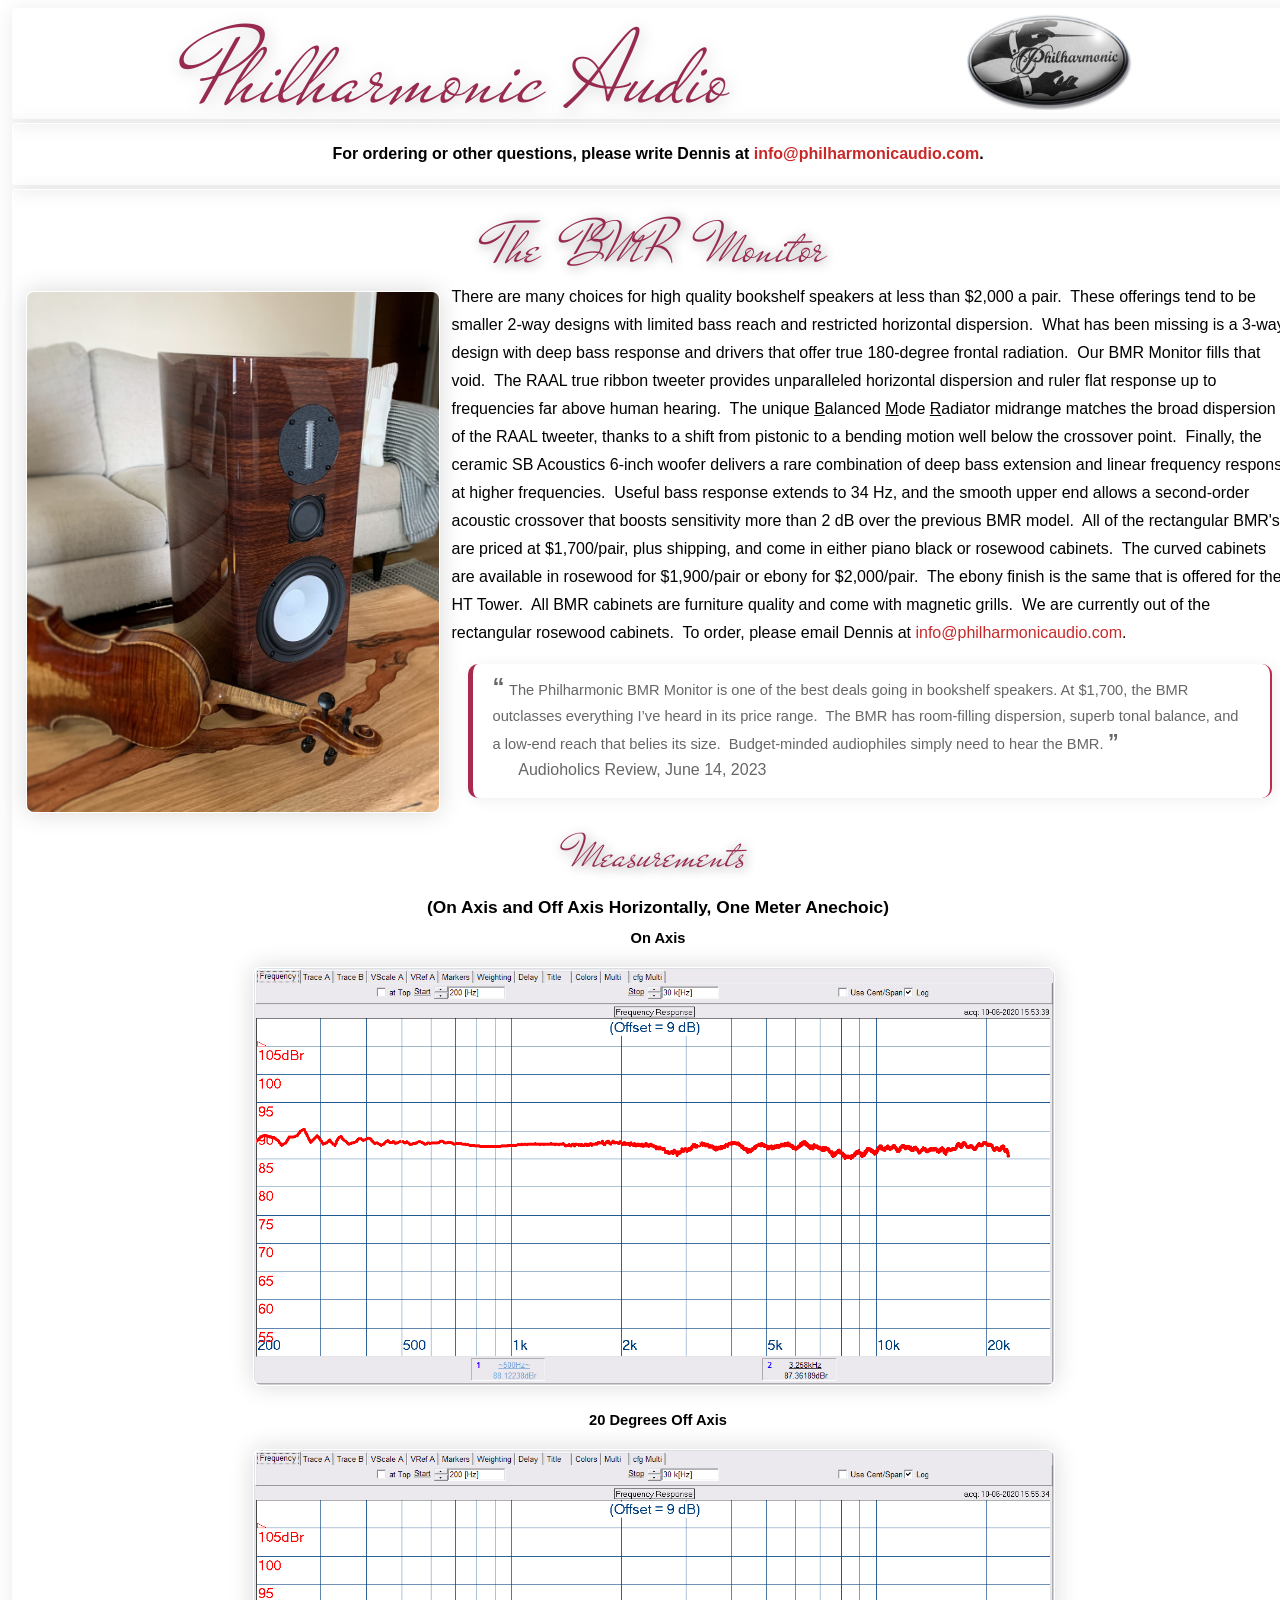
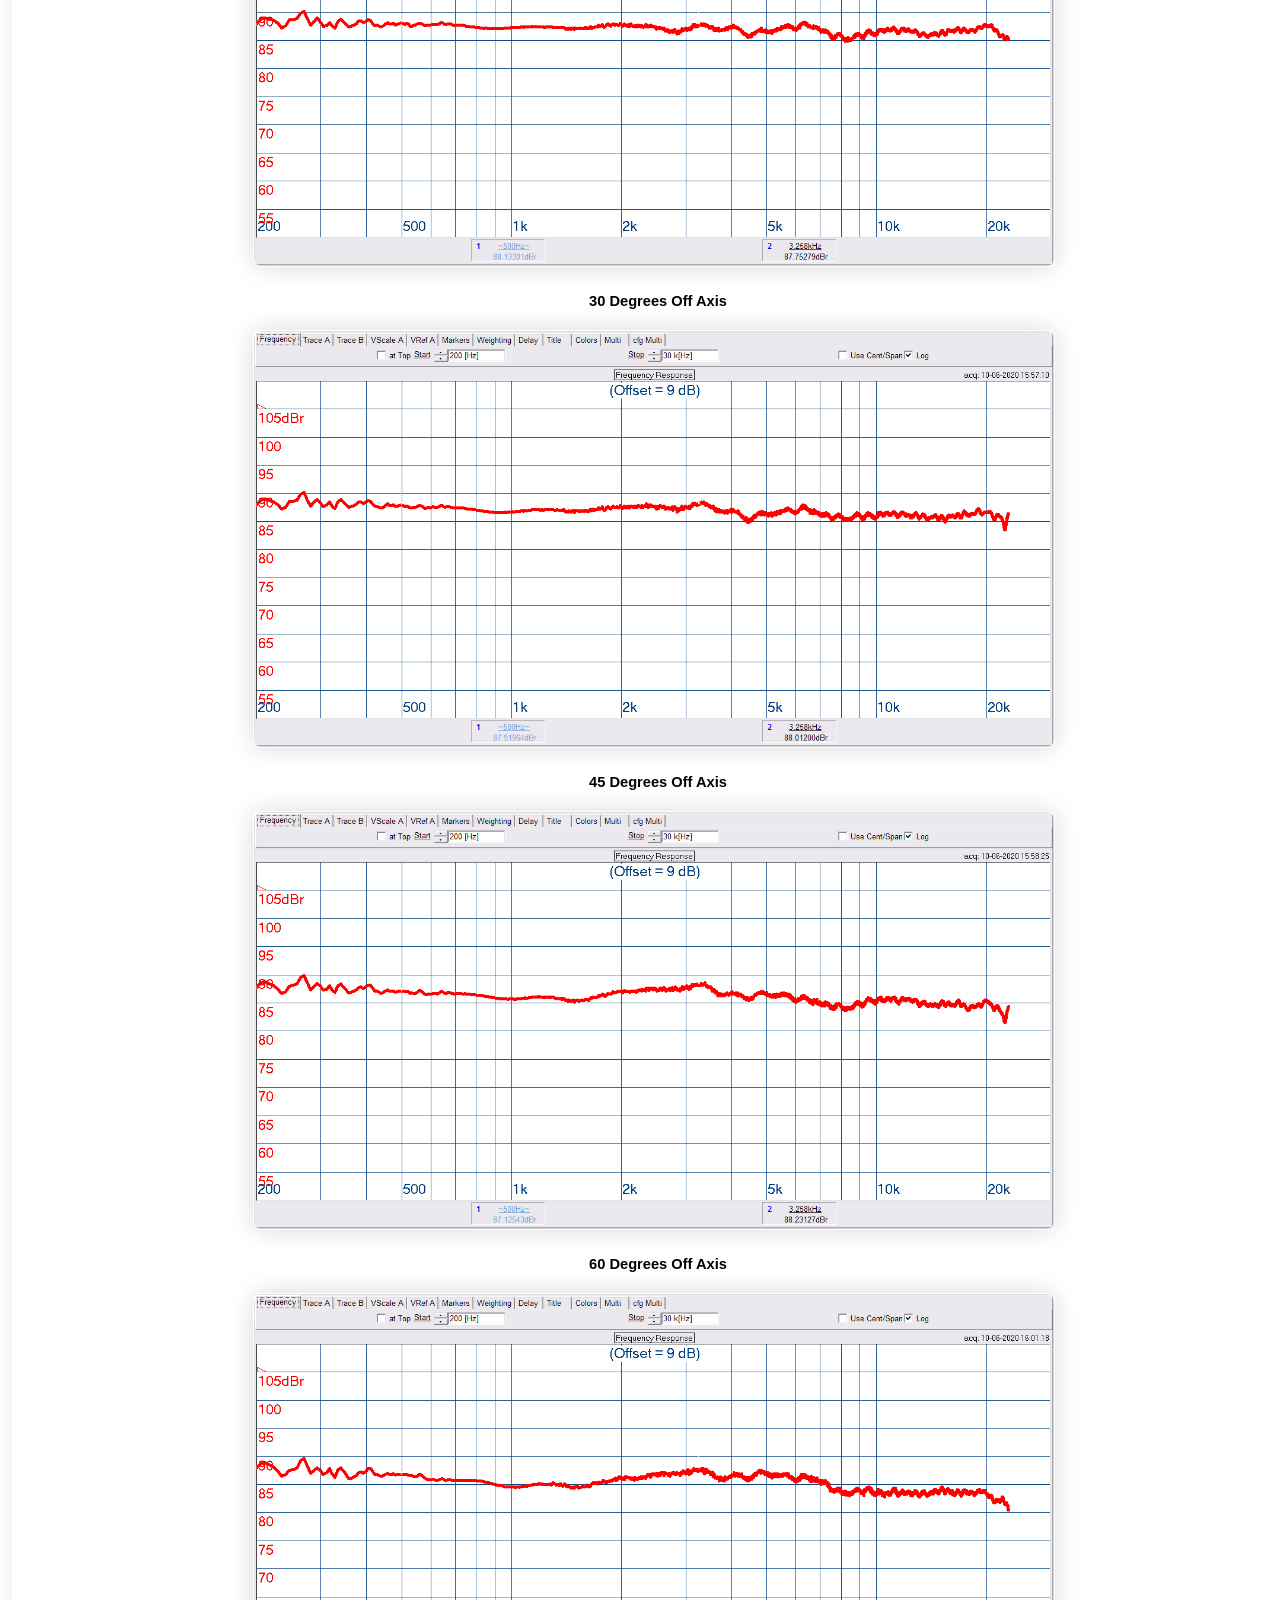
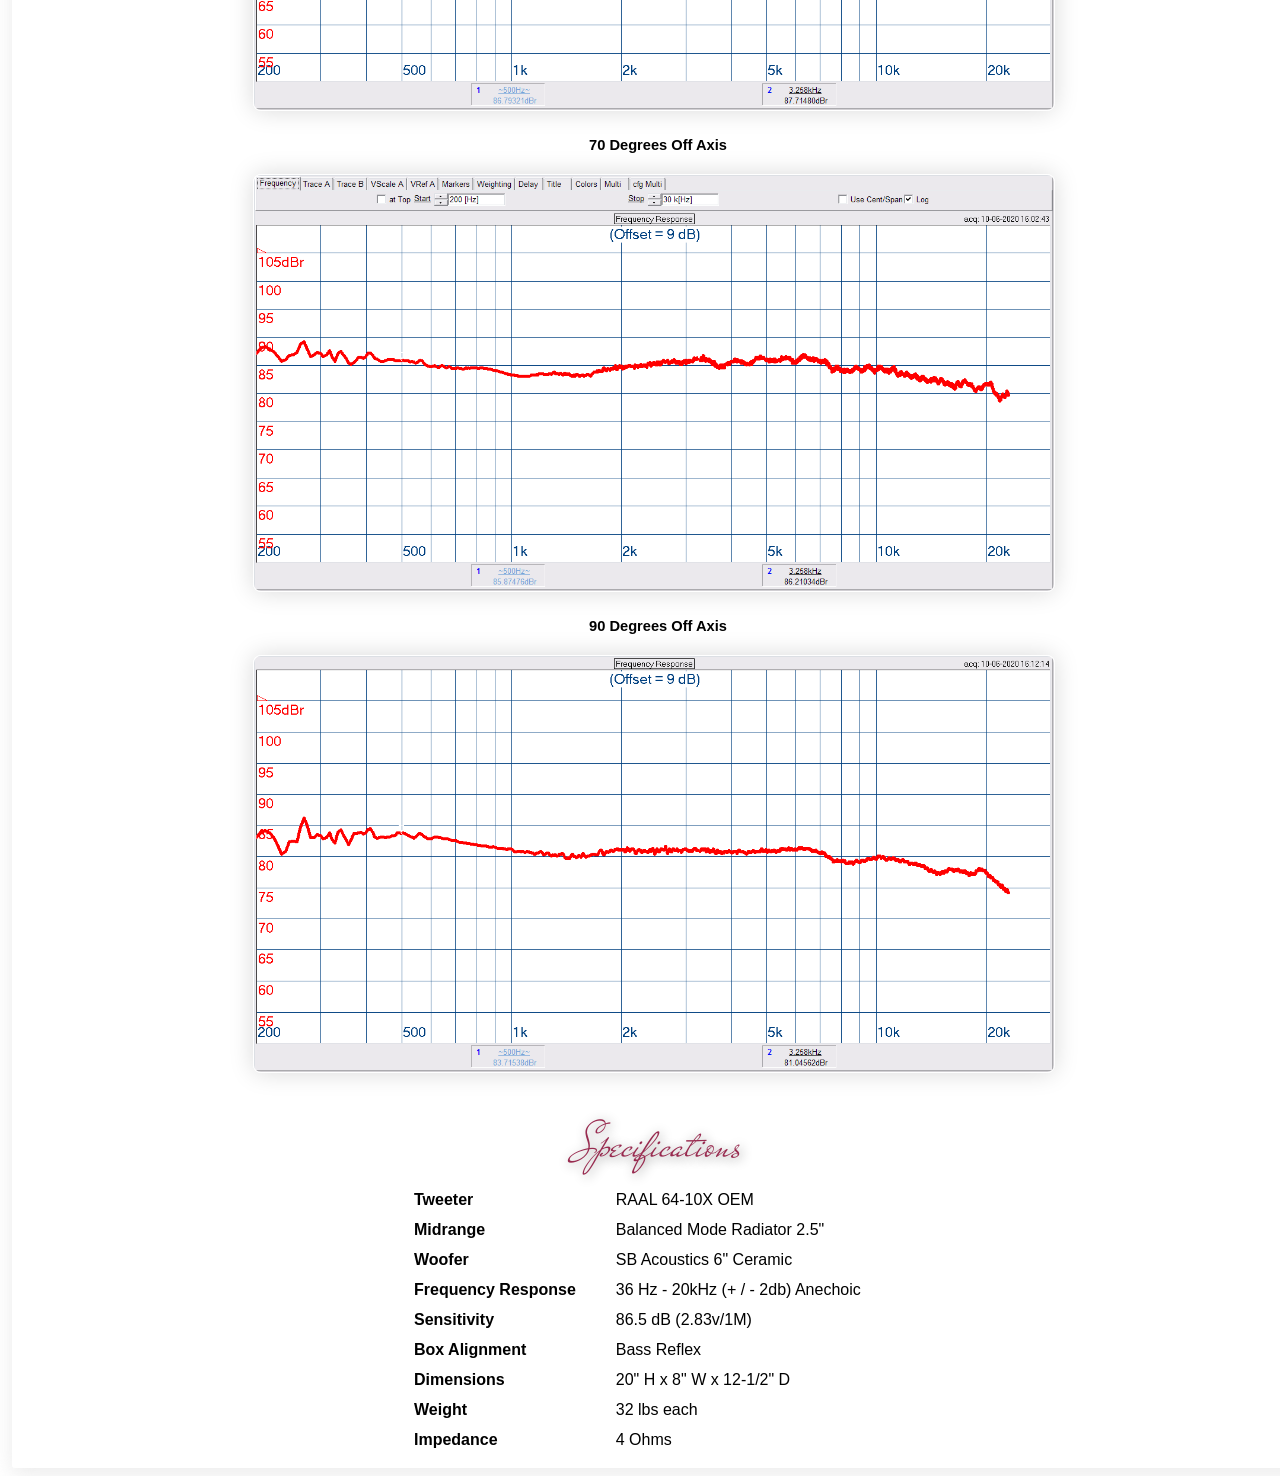
<file: PA/BMR.html>
﻿<!doctype html>
<html>
	<head>
		<meta charset="utf-8">
			<meta name="theme-color" content="#6c89a6">
				<link rel="icon" type="image/x-icon" href="favicon.ico">
					<link href="paII.css" rel="stylesheet" type="text/css">
						<title>The BMR Monitor</title>
					</head>
					<body>
						<div id="toplevel">
							<div class="control" id="banner" style="max-height:111px" onClick='(function(){window.location="index.html";})();'>
								<table style="width:100%; position:relative; z-index:-1">
									<tbody>
										<tr>
											<td>
												<h1 class="dehav">Philharmonic Audio</h1>
											</td>
											<td style="width:50px"/>
											<td>
												<img src="Collateral/insignia.jpg" alt="" width="170" height="100"/>
											</td>
											<td style="width:50px"/>
										</tr>
									</tbody>
								</table>
							</div>
							<div class="control" id="order">
								<p class="article" align="center" style="font-weight:700">For ordering or other questions, please write Dennis at&nbsp;<a href="mailto:info@philharmonicaudio.com" style="font-weight:700">info@philharmonicaudio.com</a>.</p>
							</div>
							<div class="control" id="main">
								<h2 class="dehav">The BMR Monitor</h2>
								<p class="article">
									<img align="left" class="margin1" height="520" src="images/Curved-Rosewood-BMR.jpg"/>There are many choices for high quality bookshelf speakers at less than $2,000 a pair.&nbsp; These offerings tend to be smaller 2-way designs with limited bass reach and restricted horizontal dispersion.&nbsp; What has been missing is a 3-way design with deep bass response and drivers that offer true 180-degree frontal radiation.&nbsp; Our BMR Monitor fills that void.&nbsp; The RAAL true ribbon tweeter provides unparalleled horizontal dispersion and ruler flat response up to frequencies far above human hearing.&nbsp; The unique&nbsp;<u>B</u>alanced&nbsp;<u>M</u>ode&nbsp;<u>R</u>adiator midrange matches the broad dispersion of the RAAL tweeter, thanks to a shift from pistonic to a bending motion well below the crossover point.&nbsp; Finally, the ceramic SB Acoustics 6-inch woofer delivers a rare combination of deep bass extension and linear frequency response at higher frequencies.&nbsp; Useful bass response extends to 34 Hz, and the smooth upper end allows a second-order acoustic crossover that boosts sensitivity more than 2 dB over the previous BMR model.&nbsp; All of the rectangular BMR's are priced at $1,700/pair, plus shipping, and come in either piano black or rosewood cabinets.&nbsp; The curved cabinets are available in rosewood for $1,900/pair or ebony for $2,000/pair.&nbsp; The ebony finish is the same that is offered for the HT Tower.&nbsp; All BMR cabinets are furniture quality and come with magnetic grills.&nbsp; We are currently out of the rectangular rosewood cabinets.&nbsp; To order, please email Dennis at <a href="mailto:info@philharmonicaudio.com">info@philharmonicaudio.com</a>.</p>
								<table>
									<tr>
										<td>
											<div class="quotebox2" style="margin-left:15px; margin-right:20px; margin-top:0px">
												<span style="font-face:Cambria; font-weight:bold; font-size:18pt">&ldquo;</span>
												<span style="font-size:11pt;">The Philharmonic BMR Monitor is one of the best deals going in bookshelf speakers. At $1,700, the BMR outclasses everything I’ve heard in its price range.&nbsp; The BMR has room-filling dispersion, superb tonal balance, and a low-end reach that belies its size.&nbsp; Budget-minded audiophiles simply need to hear the BMR.</span>
												<span style="font-face:Cambria; font-weight:bold; font-size:16pt">&rdquo;</span>
												<br>&nbsp;&nbsp;&nbsp;&nbsp;&nbsp;&nbsp;Audioholics Review, June&nbsp;14, 2023
												</div>
											</td>
										</tr>
									</table>
									<h3 class="dehav">Measurements</h3>
									<h5>(On Axis and Off Axis Horizontally, One Meter Anechoic)</h5>
									<h6>On Axis</h6>
									<div class="center">
										<img class="margin2" width="800" src="images/BMR SB On Axis.png"/>
									</div>
									<h6>20 Degrees Off Axis</h6>
									<div class="center">
										<img class="margin2" width="800" src="images/BMR SB 20 Deg Off Axis.png"/>
									</div>
									<h6>30 Degrees Off Axis</h6>
									<div class="center">
										<img class="margin2" width="800" src="images/BMR SB 30 Deg Off Axis.png"/>
									</div>
									<h6>45 Degrees Off Axis</h6>
									<div class="center">
										<img class="margin2" width="800" src="images/BMR SB 45 Deg Off Axis.png"/>
									</div>
									<h6>60 Degrees Off Axis</h6>
									<div class="center">
										<img class="margin2" width="800" src="images/BMR SB 60 Deg Off Axis.png"/>
									</div>
									<h6>70 Degrees Off Axis</h6>
									<div class="center">
										<img class="margin2" width="800" src="images/BMR SB 70 Deg Off Axis.png"/>
									</div>
									<h6>90 Degrees Off Axis</h6>
									<div class="center">
										<img class="margin2" width="800" src="images/BMR SB 90 Deg Off Axis.png"/>
									</div>
									<h3 class="dehav" style="margin-top:30px">Specifications</h3>
									<table align="center" width="500" cellpadding="6" cellspacing="2">
										<tr>
											<td>
												<b>Tweeter</b>
											</td>
											<td>RAAL 64-10X OEM</td>
										</tr>
										<tr>
											<td>
												<b>Midrange</b>
											</td>
											<td>Balanced Mode Radiator 2.5&quot;</td>
										</tr>
										<tr>
											<td>
												<b>Woofer</b>
											</td>
											<td>SB Acoustics 6&quot; Ceramic</td>
										</tr>
										<tr>
											<td>
												<b>Frequency Response</b>
											</td>
											<td>36 Hz - 20kHz (+ / - 2db) Anechoic</td>
										</tr>
										<tr>
											<td>
												<b>Sensitivity</b>
											</td>
											<td>86.5 dB (2.83v/1M)</td>
										</tr>
										<tr>
											<td>
												<b>Box Alignment</b>
											</td>
											<td>Bass Reflex</td>
										</tr>
										<tr>
											<td>
												<b>Dimensions</b>
											</td>
											<td>20&quot; H x 8&quot; W x 12-1/2&quot; D</td>
										</tr>
										<tr>
											<td>
												<b>Weight</b>
											</td>
											<td>32 lbs each</td>
										</tr>
										<tr>
											<td>
												<b>Impedance</b>
											</td>
											<td>4 Ohms</td>
										</tr>
										<tr colspan="2" height="10">
											<td/>
										</tr>
									</table>
								</div>
							</body>
						</html>
</file>
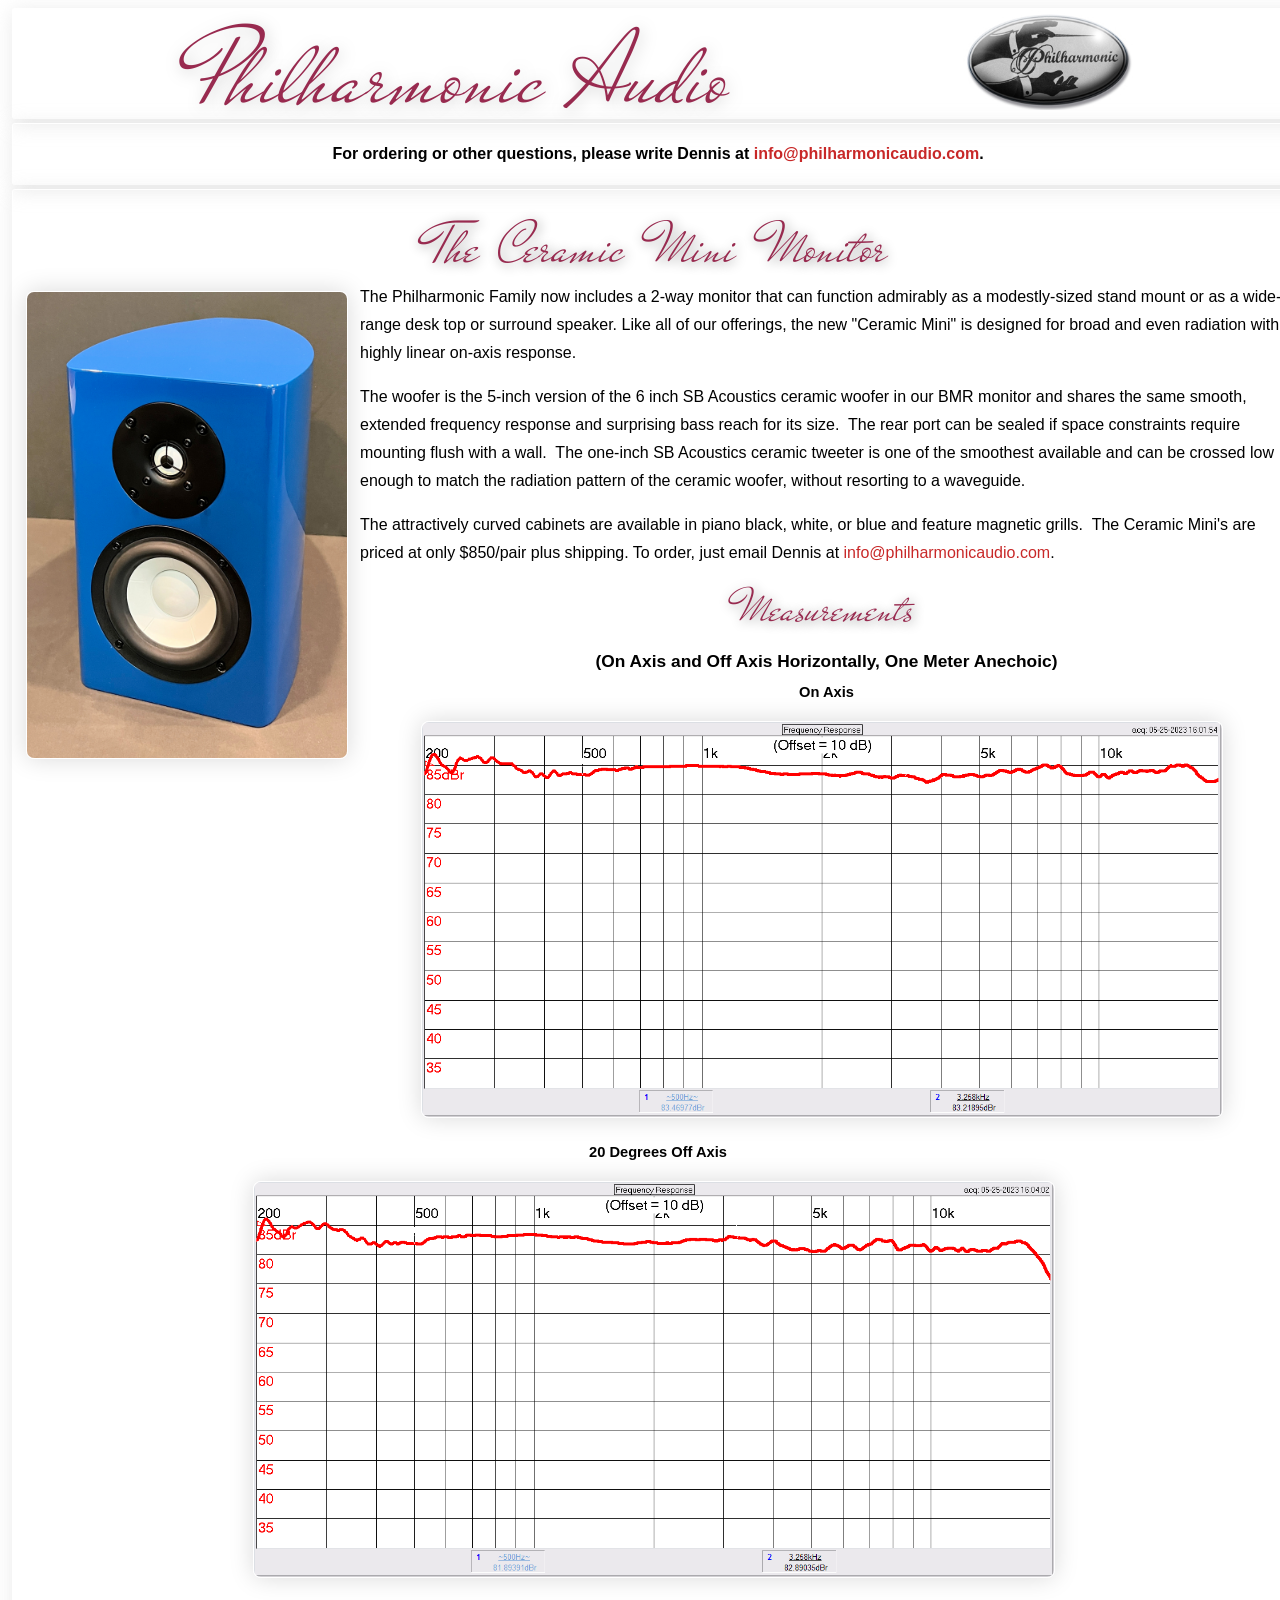
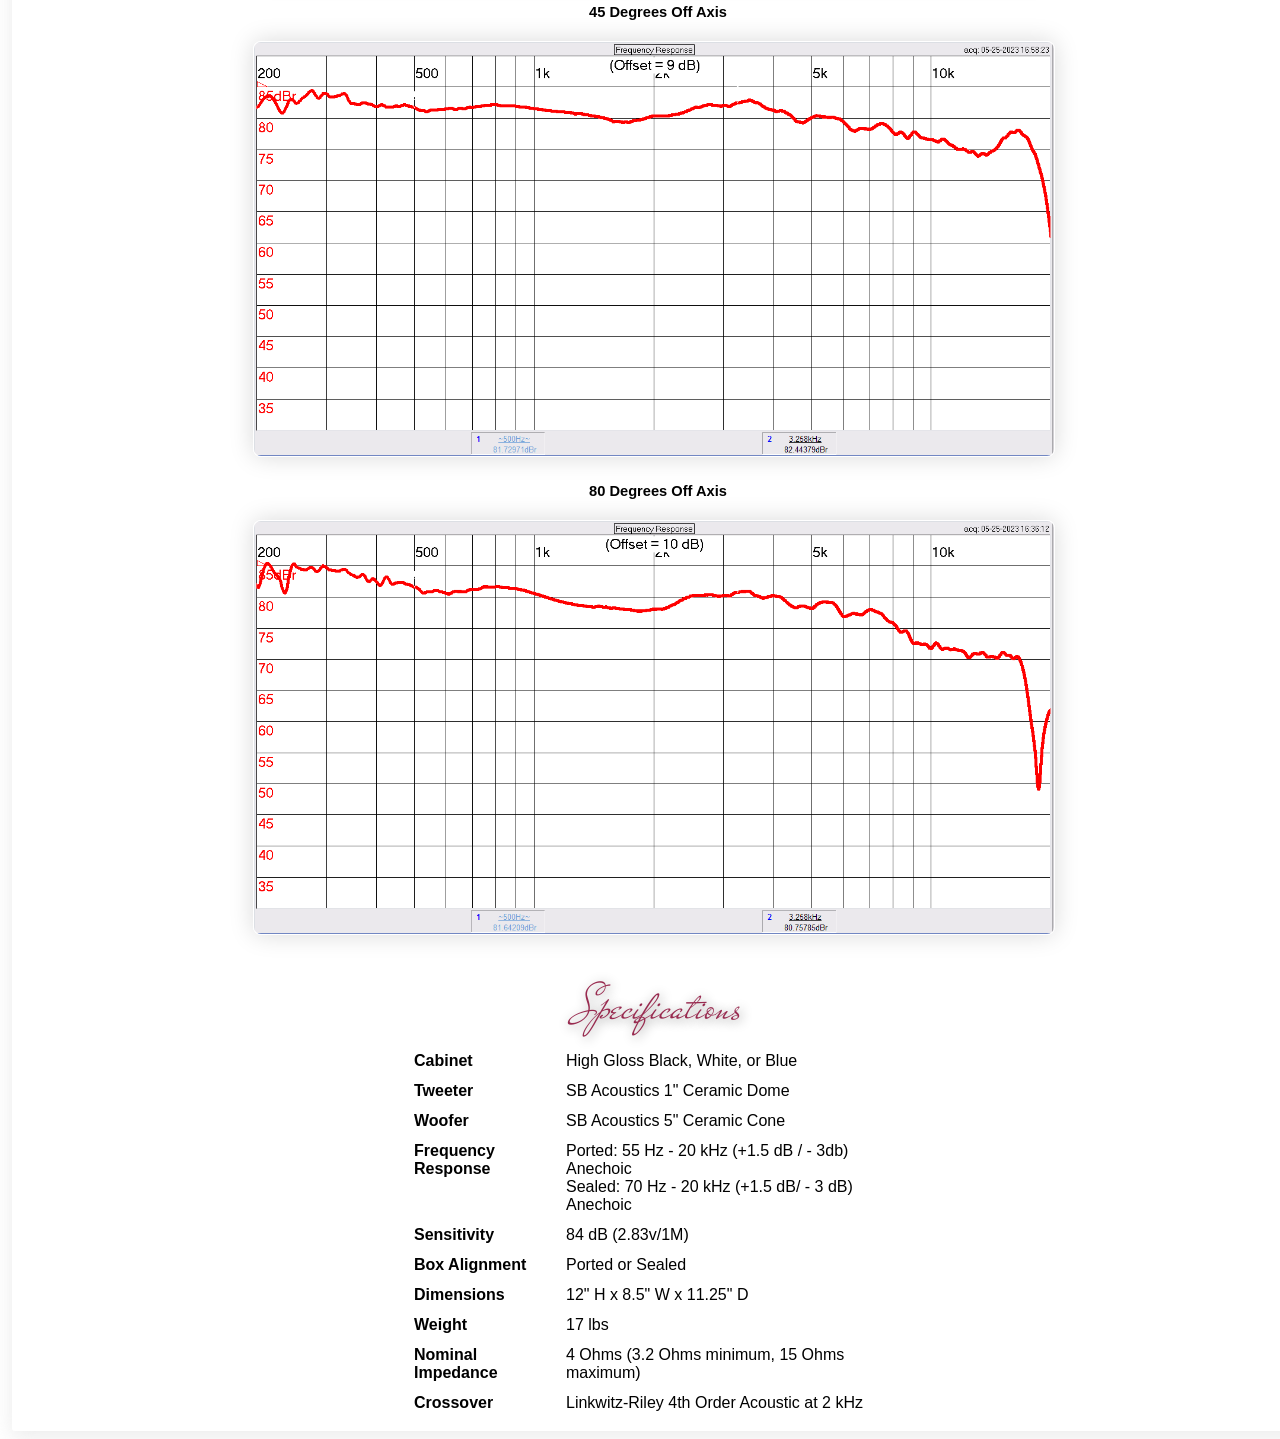
<file: PA/Ceramic-Mini.html>
﻿<!doctype html>
<html>
	<head>
		<meta charset="utf-8">
			<meta name="theme-color" content="#6c89a6">
				<link rel="icon" type="image/x-icon" href="favicon.ico">
					<link href="paII.css" rel="stylesheet" type="text/css">
						<title>The Ceramic Mini Monitor</title>
					</head>
					<body>
						<div id="toplevel">
							<div class="control" id="banner" style="max-height:111px" onClick='(function(){window.location="index.html";})();'>
								<table style="width:100%; position:relative; z-index:-1">
									<tbody>
										<tr>
											<td>
												<h1 class="dehav">Philharmonic Audio</h1>
											</td>
											<td style="width:50px"/>
											<td>
												<img src="Collateral/insignia.jpg" alt="" width="170" height="100"/>
											</td>
											<td style="width:50px"/>
										</tr>
									</tbody>
								</table>
							</div>
							<div class="control" id="order">
								<p class="article" align="center" style="font-weight:700">For ordering or other questions, please write Dennis at <a href="mailto:info@philharmonicaudio.com" style="font-weight:700">info@philharmonicaudio.com</a>.</p>
							</div>
							<div class="control" id="main">
								
								<h2 class="dehav">The Ceramic Mini Monitor</h2>
								<p class="article">
									<img align="left" class="margin1" width="320" src="images/Ceramic-Mini-Blue-Placeholder-Smaller.jpg"/>The Philharmonic Family now includes a 2-way monitor that can function admirably as a modestly-sized stand mount or as a wide-range desk top or surround speaker.  Like all of our offerings, the new "Ceramic Mini" is designed for broad and even radiation with a highly linear on-axis response.&nbsp;</p>
								<p class="article">The woofer is the 5-inch version of the 6 inch SB Acoustics ceramic woofer in our BMR monitor and shares the same smooth, extended frequency response and surprising bass reach for its size.&nbsp; The rear port can be sealed if space constraints require mounting flush with a wall.&nbsp; The one-inch SB Acoustics ceramic tweeter is one of the smoothest available and can be crossed low enough to match the radiation pattern of the ceramic woofer, without resorting to a waveguide.&nbsp;</p>
								<p class="article">The attractively curved cabinets are available in piano black, white, or blue and feature magnetic grills.&nbsp; The Ceramic Mini's are priced at only $850/pair plus shipping.  To order, just email Dennis at <a href="mailto:info@philharmonicaudio.com"> info@philharmonicaudio.com</a>.&nbsp;</p>
								<div>
								<h3 class="dehav">Measurements</h3>
								<h5>(On Axis and Off Axis Horizontally, One Meter Anechoic)</h5>
								<h6>On Axis</h6>
								<div class="center">
									<img class="margin2" width="800" src="images/Mini Monitor Ceramic On Axis.png"/>
								</div>
								<h6>20 Degrees Off Axis</h6>
								<div class="center">
									<img class="margin2" width="800" src="images/Mini Monitor Ceramic 20 Deg Off Axis.png"/>
								</div>
								<h6>45 Degrees Off Axis</h6>
								<div class="center">
									<img class="margin2" width="800" src="images/Mini Monitor Ceramic 45 Deg Off Axis.png"/>
								</div>
								<h6>80 Degrees Off Axis</h6>
								<div class="center">
									<img class="margin2" width="800" src="images/Mini Monitor Ceramic 80 Deg Off Axis.png"/>
								</div>
								</div>
								<h3 class="dehav" style="margin-top:30px">Specifications</h3>
								<table align="center" width="500" cellpadding="6" cellspacing="2">
									<tr>
										<td width="140">
											<b>Cabinet</b>
										</td>
										<td>High Gloss Black, White, or Blue</td>
									</tr>
									<tr>
										<td>
											<b>Tweeter</b>
										</td>
										<td>SB Acoustics 1&quot; Ceramic Dome</td>
									</tr>
									<tr>
										<td>
											<b>Woofer</b>
										</td>
										<td>SB Acoustics 5&quot; Ceramic Cone</td>
									</tr>
									<tr>
										<td>
											<b>Frequency Response</b>
										</td>
										<td>Ported: 55 Hz - 20 kHz (+1.5 dB / - 3db) Anechoic<br>Sealed: 70 Hz - 20 kHz (+1.5 dB/ - 3 dB) Anechoic</td>
										</tr>
										<tr>
											<td>
												<b>Sensitivity</b>
											</td>
											<td>84 dB (2.83v/1M)</td>
										</tr>
										<tr>
											<td>
												<b>Box Alignment</b>
											</td>
											<td>Ported or Sealed</td>
										</tr>
										<tr>
											<td>
												<b>Dimensions</b>
											</td>
											<td>12&quot; H x 8.5&quot; W x 11.25&quot; D</td>
										</tr>
										<tr>
											<td>
												<b>Weight</b>
											</td>
											<td>17 lbs</td>
										</tr>
										<tr>
											<td>
												<b>Nominal Impedance</b>
											</td>
											<td>4 Ohms (3.2 Ohms minimum, 15 Ohms maximum)</td>
										</tr>
										<tr>
											<td>
												<b>Crossover</b>
											</td>
											<td>Linkwitz-Riley 4th Order Acoustic at 2 kHz</td>
										</tr>
										<tr colspan="2" height="10">
											<td/>
										</tr>
									</table>
								</div>
							</div>
						</body>
					</html>
</file>
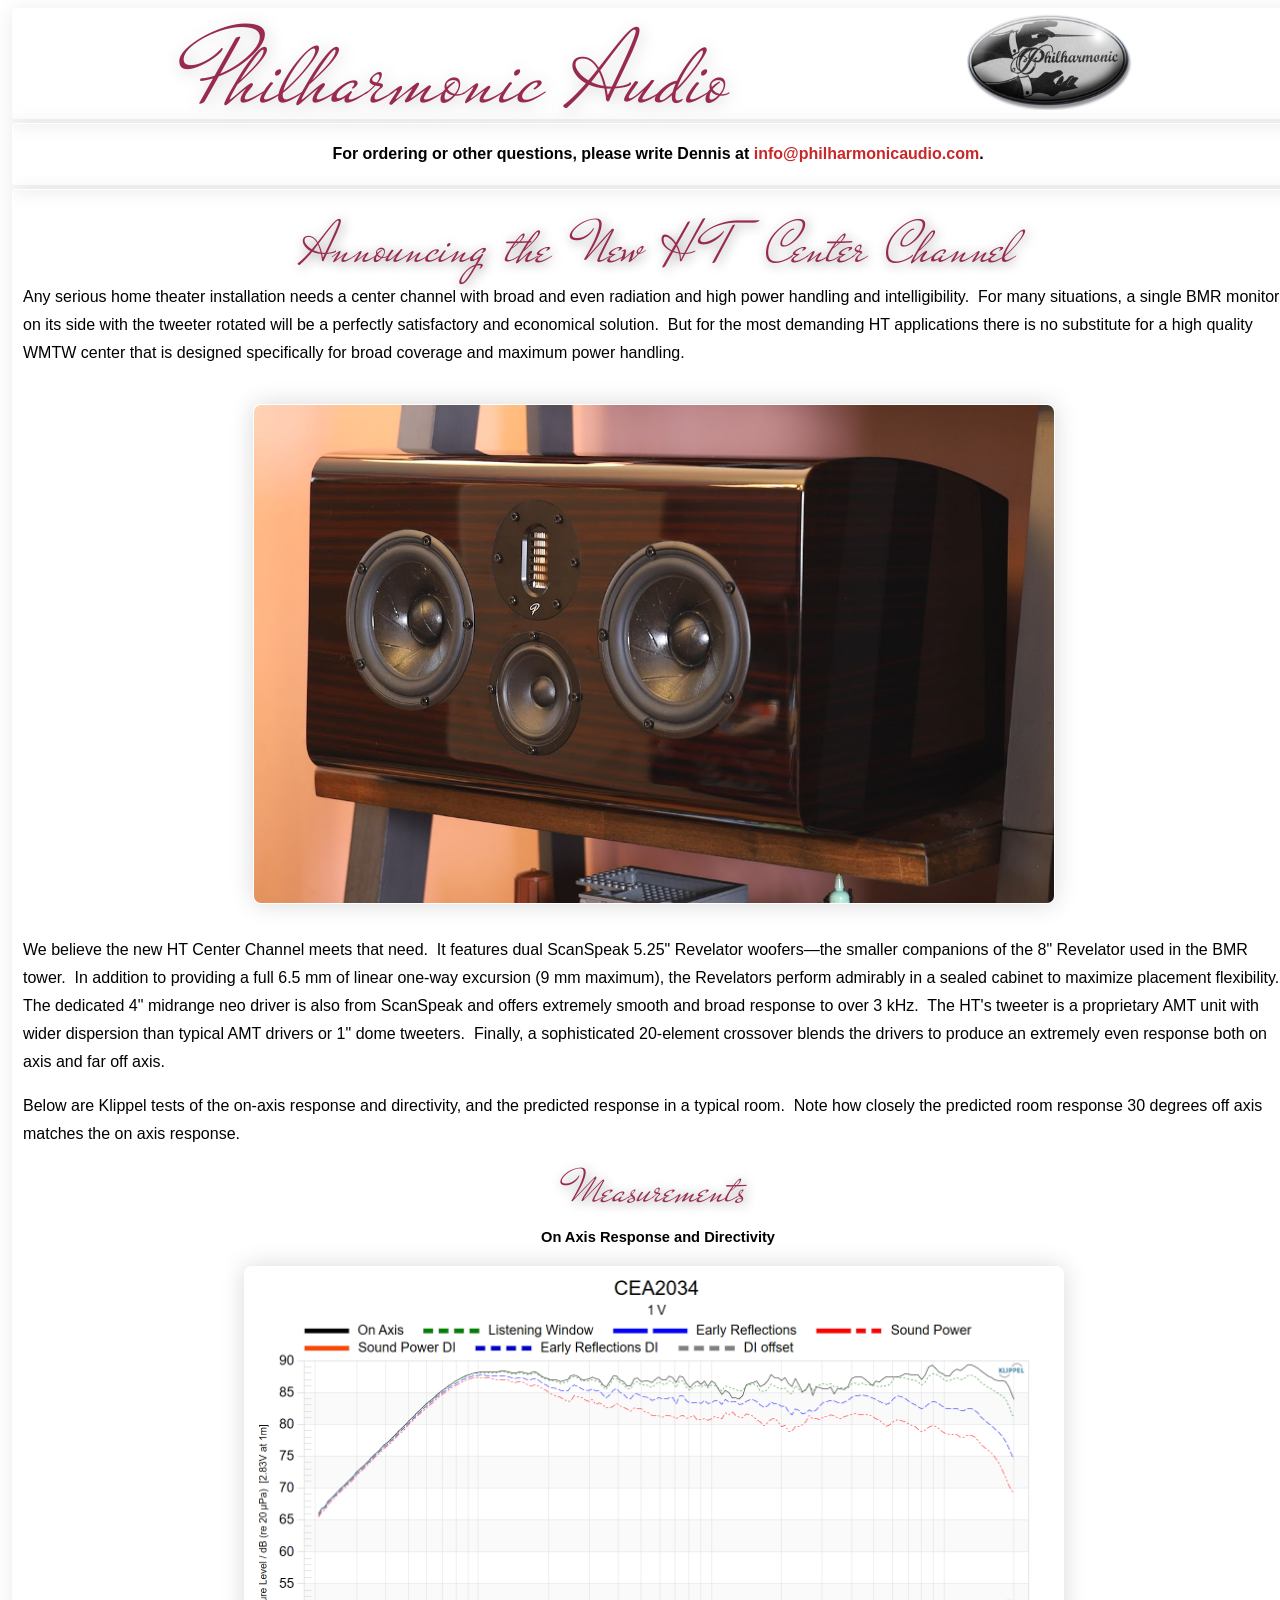
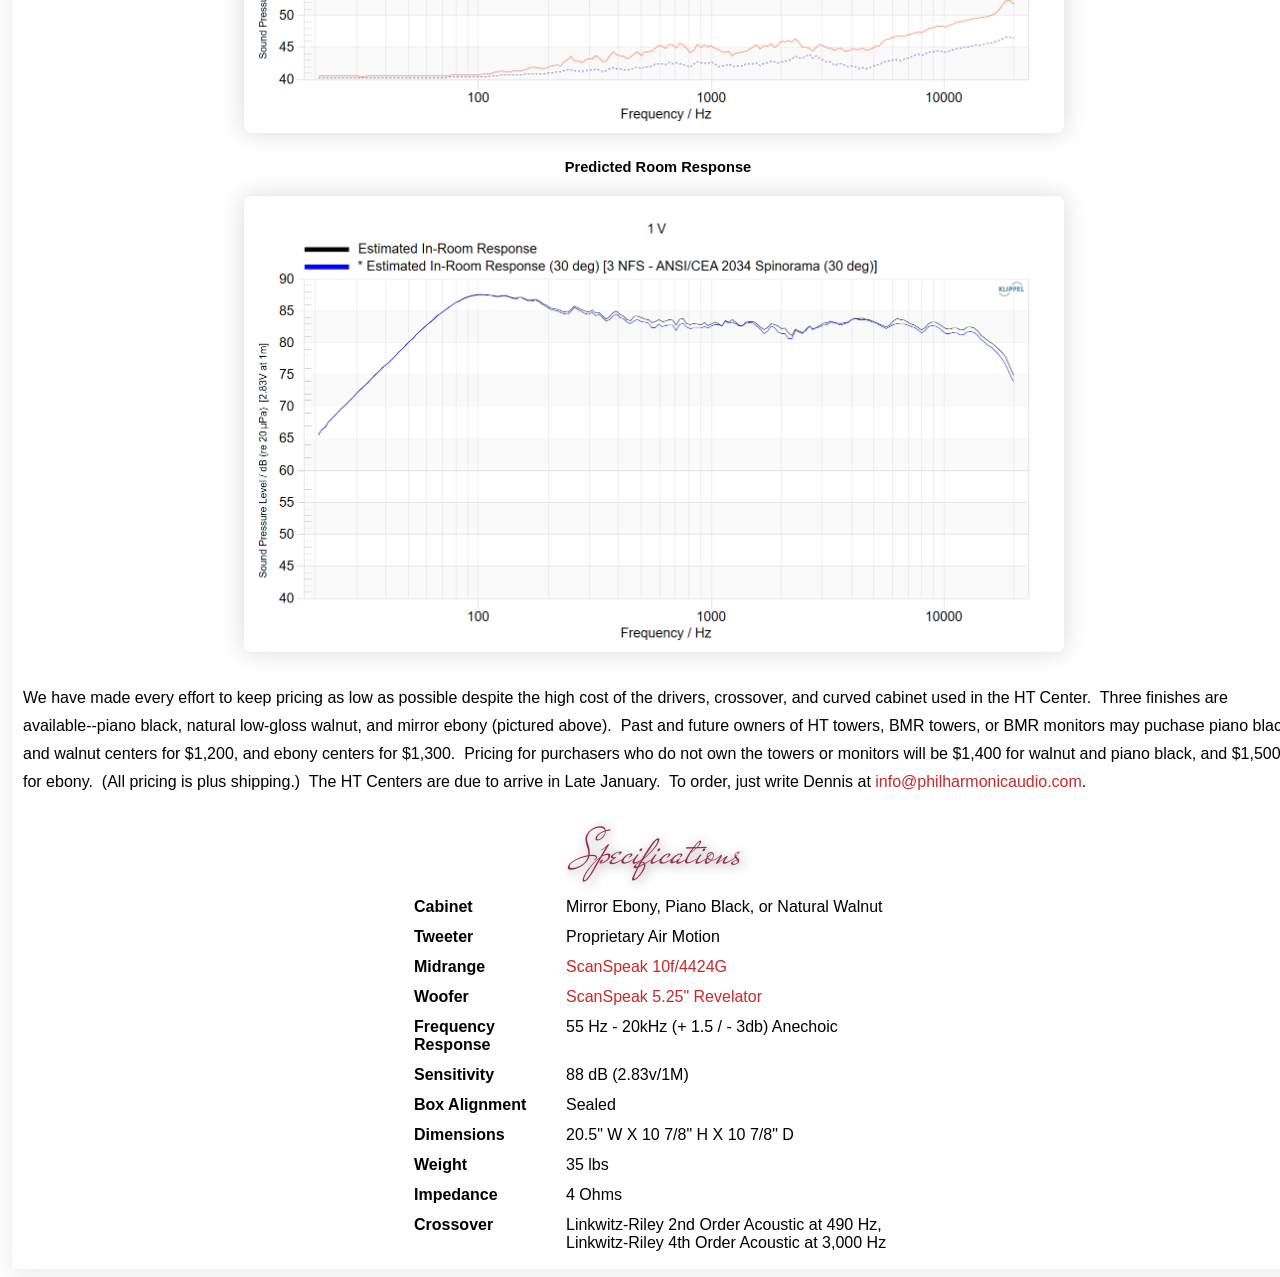
<file: PA/HT-Center.html>
﻿<!doctype html>
<html>
	<head>
		<meta charset="utf-8">
			<meta name="theme-color" content="#6c89a6">
				<link rel="icon" type="image/x-icon" href="favicon.ico">
					<link href="paII.css" rel="stylesheet" type="text/css">
						<title>The HT Center Channel</title>
					</head>
					<body>
						<div id="toplevel">
							<div class="control" id="banner" style="max-height:111px" onClick='(function(){window.location="index.html";})();'>
								<table style="width:100%; position:relative; z-index:-1">
									<tbody>
										<tr>
											<td>
												<h1 class="dehav">Philharmonic Audio</h1>
											</td>
											<td style="width:50px"/>
											<td>
												<img src="Collateral/insignia.jpg" alt="" width="170" height="100"/>
											</td>
											<td style="width:50px"/>
										</tr>
									</tbody>
								</table>
							</div>
							<div class="control" id="order">
								<p class="article" align="center" style="font-weight:700">For ordering or other questions, please write Dennis at&nbsp;<a href="mailto:info@philharmonicaudio.com" style="font-weight:700">info@philharmonicaudio.com</a>.</p>
							</div>
							<div class="control" id="main">
								<h2 class="dehav">Announcing the New&nbsp;H T&nbsp; Center Channel</h2>
								<p class="article">Any serious home theater installation needs a center channel with broad and even radiation and high power handling and intelligibility.&nbsp;  For many situations, a single BMR monitor on its side with the tweeter rotated will be a perfectly satisfactory and economical solution.&nbsp; But for the most demanding HT applications there is no substitute for a high quality WMTW center that is designed specifically for broad coverage and maximum power handling.&nbsp;</p>
								<div class="center">
									<img class="margin2" width="800" src="images/HT-Center-1.png"/>
								</div>
								<p class="article">We believe the new HT Center Channel meets that need.&nbsp; It features dual ScanSpeak 5.25" Revelator woofers&mdash;the smaller companions of the 8" Revelator used in the BMR tower.&nbsp; In addition to providing  a full 6.5 mm of linear one-way excursion (9 mm maximum), the Revelators perform admirably in a sealed cabinet to maximize placement flexibility.&nbsp; The dedicated 4" midrange neo driver is also from ScanSpeak and offers extremely smooth and broad response to over 3 kHz.&nbsp; The HT's tweeter is a proprietary AMT unit with wider dispersion than typical AMT drivers or 1" dome tweeters.&nbsp; Finally, a sophisticated 20-element crossover blends the drivers to produce an extremely even response both on axis and far off axis.&nbsp;</p>
								
								<p class="article">Below are Klippel tests of the on-axis response and directivity, and the predicted response in a typical room.&nbsp; Note how closely the predicted room response 30 degrees off axis matches the on axis response.</p>

								<h3 class="dehav" style="margin-top:0px">Measurements</h3>
								<h6>On Axis Response and Directivity</h6>
								<div class="center">
									<img class="margin2" width="800" style="border:10px solid #fff" src="images/HT-Center-K1.png"/>
								</div>
								<h6>Predicted Room Response</h6>
								<div class="center">
									<img class="margin2" width="800" style="border:10px solid #fff" src="images/HT-Center-K2.png"/>
								</div>
								<p class="article">We have made every effort to keep pricing as low as possible despite the high cost of the drivers, crossover, and curved cabinet used in the HT Center.&nbsp; Three finishes are available--piano black, natural low-gloss walnut, and mirror ebony (pictured above).&nbsp; Past and future owners of HT towers, BMR towers, or BMR monitors may puchase piano black and walnut centers for $1,200, and ebony centers for $1,300.&nbsp; Pricing for purchasers who do not own the towers or monitors will be $1,400 for walnut and piano black, and $1,500 for ebony.&nbsp; (All pricing is plus shipping.)&nbsp; The HT Centers are due to arrive in Late January.&nbsp; To order, just write Dennis at&nbsp;<a href="mailto:info@philharmonicaudio.com">info@philharmonicaudio.com</a>.&nbsp;</p>

								<h3 class="dehav" style="margin-top:30px">Specifications</h3>
								<table align="center" width="500" cellpadding="6" cellspacing="2">
									<tr>
										<td width="140">
											<b>Cabinet</b>
										</td>
										<td>Mirror Ebony, Piano Black, or Natural Walnut</td>
									</tr>
									<tr>
										<td>
											<b>Tweeter</b>
										</td>
										<td>
												Proprietary Air Motion
										</td>
									</tr>
									<tr>
										<td>
											<b>Midrange</b>
										</td>
										<td><a href="https://www.madisoundspeakerstore.com/approx-4-midrange/scanspeak-discovery-10f/4424g-4-midrange-4-ohm/">ScanSpeak 10f/4424G</a></td>
									</tr>
									<tr>
										<td>
											<b>Woofer</b>
										</td>
										<td><a href="https://www.madisoundspeakerstore.com/approx-5-woofers/scanspeak-15w/8530k-00-5-revelator-woofer-low-qts/">ScanSpeak 5.25&quot; Revelator</a></td>
									</tr>
									<tr>
										<td>
											<b>Frequency Response</b>
										</td>
										<td>55 Hz - 20kHz (+ 1.5 / - 3db) Anechoic</td>
									</tr>
									<tr>
										<td>
											<b>Sensitivity</b>
										</td>
										<td>88 dB (2.83v/1M)</td>
									</tr>
									<tr>
										<td>
											<b>Box Alignment</b>
										</td>
										<td>Sealed</td>
									</tr>
									<tr>
										<td>
											<b>Dimensions</b>
										</td>
										<td>20.5&quot; W X 10 7/8&quot; H X 10 7/8&quot; D</td>
									</tr>
									<tr>
										<td>
											<b>Weight</b>
										</td>
										<td>35 lbs</td>
									</tr>
									<tr>
										<td>
											<b>Impedance</b>
										</td>
										<td>4 Ohms</td>
									</tr>
									<tr>
										<td>
											<b>Crossover</b>
										</td>
										<td>Linkwitz-Riley 2nd Order Acoustic at 490 Hz,<br>Linkwitz-Riley 4th Order Acoustic at 3,000 Hz</td>
										</tr>
										<tr colspan="2" height="10">
										</td>
									</tr>
								</table>
							</div>
						</div>
					</body>
				</html>
</file>
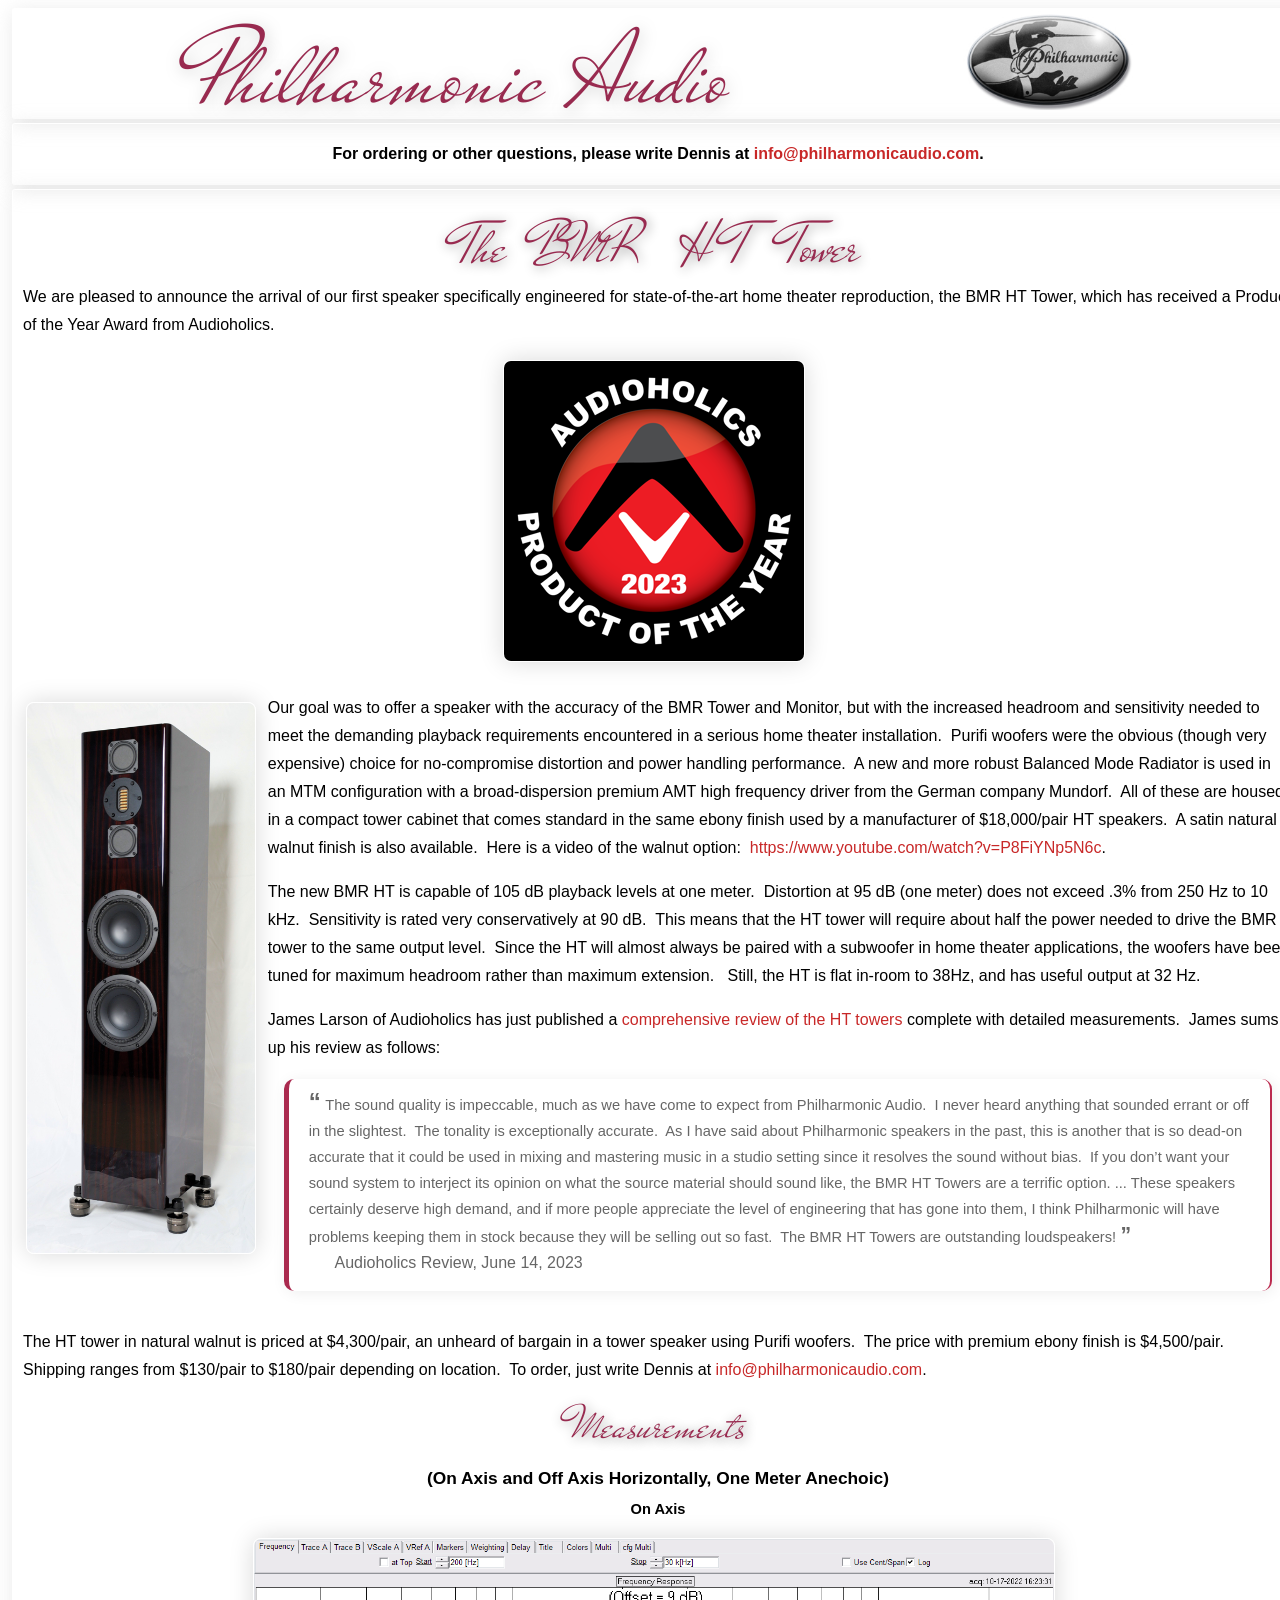
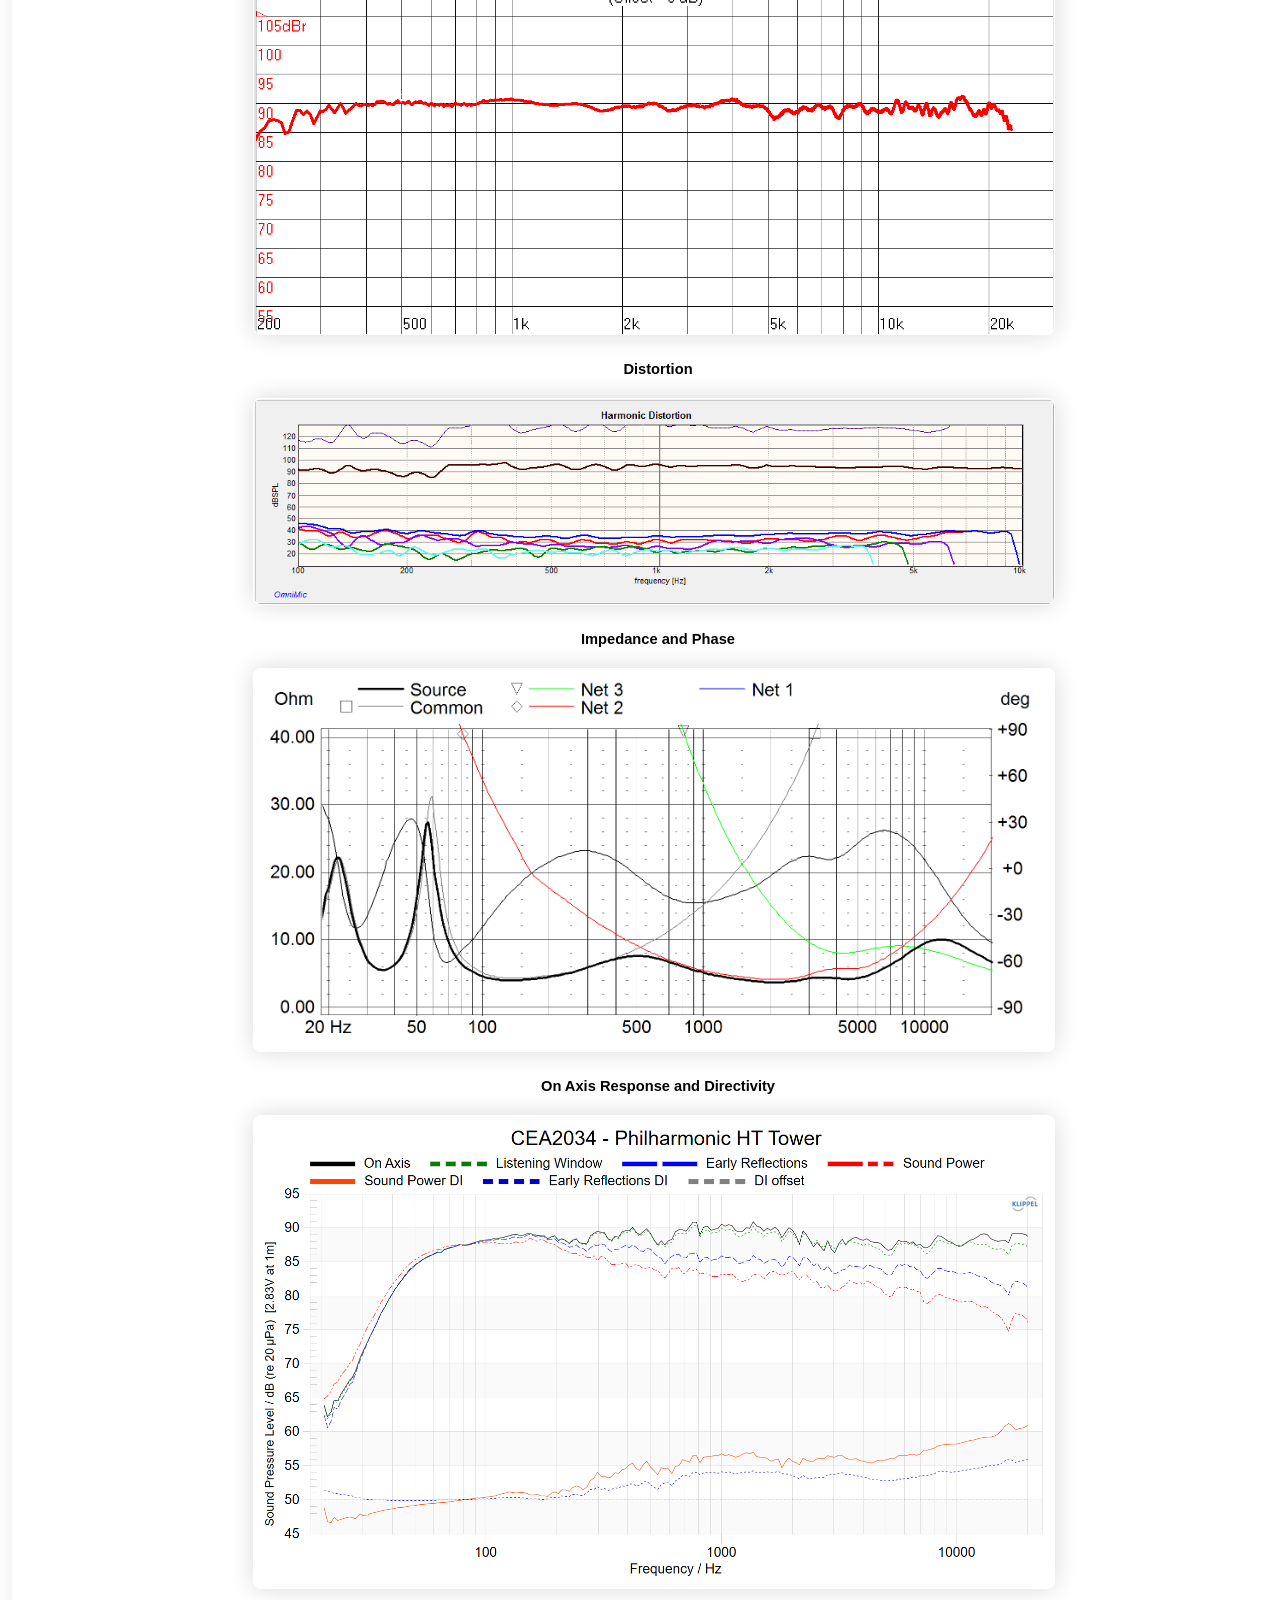
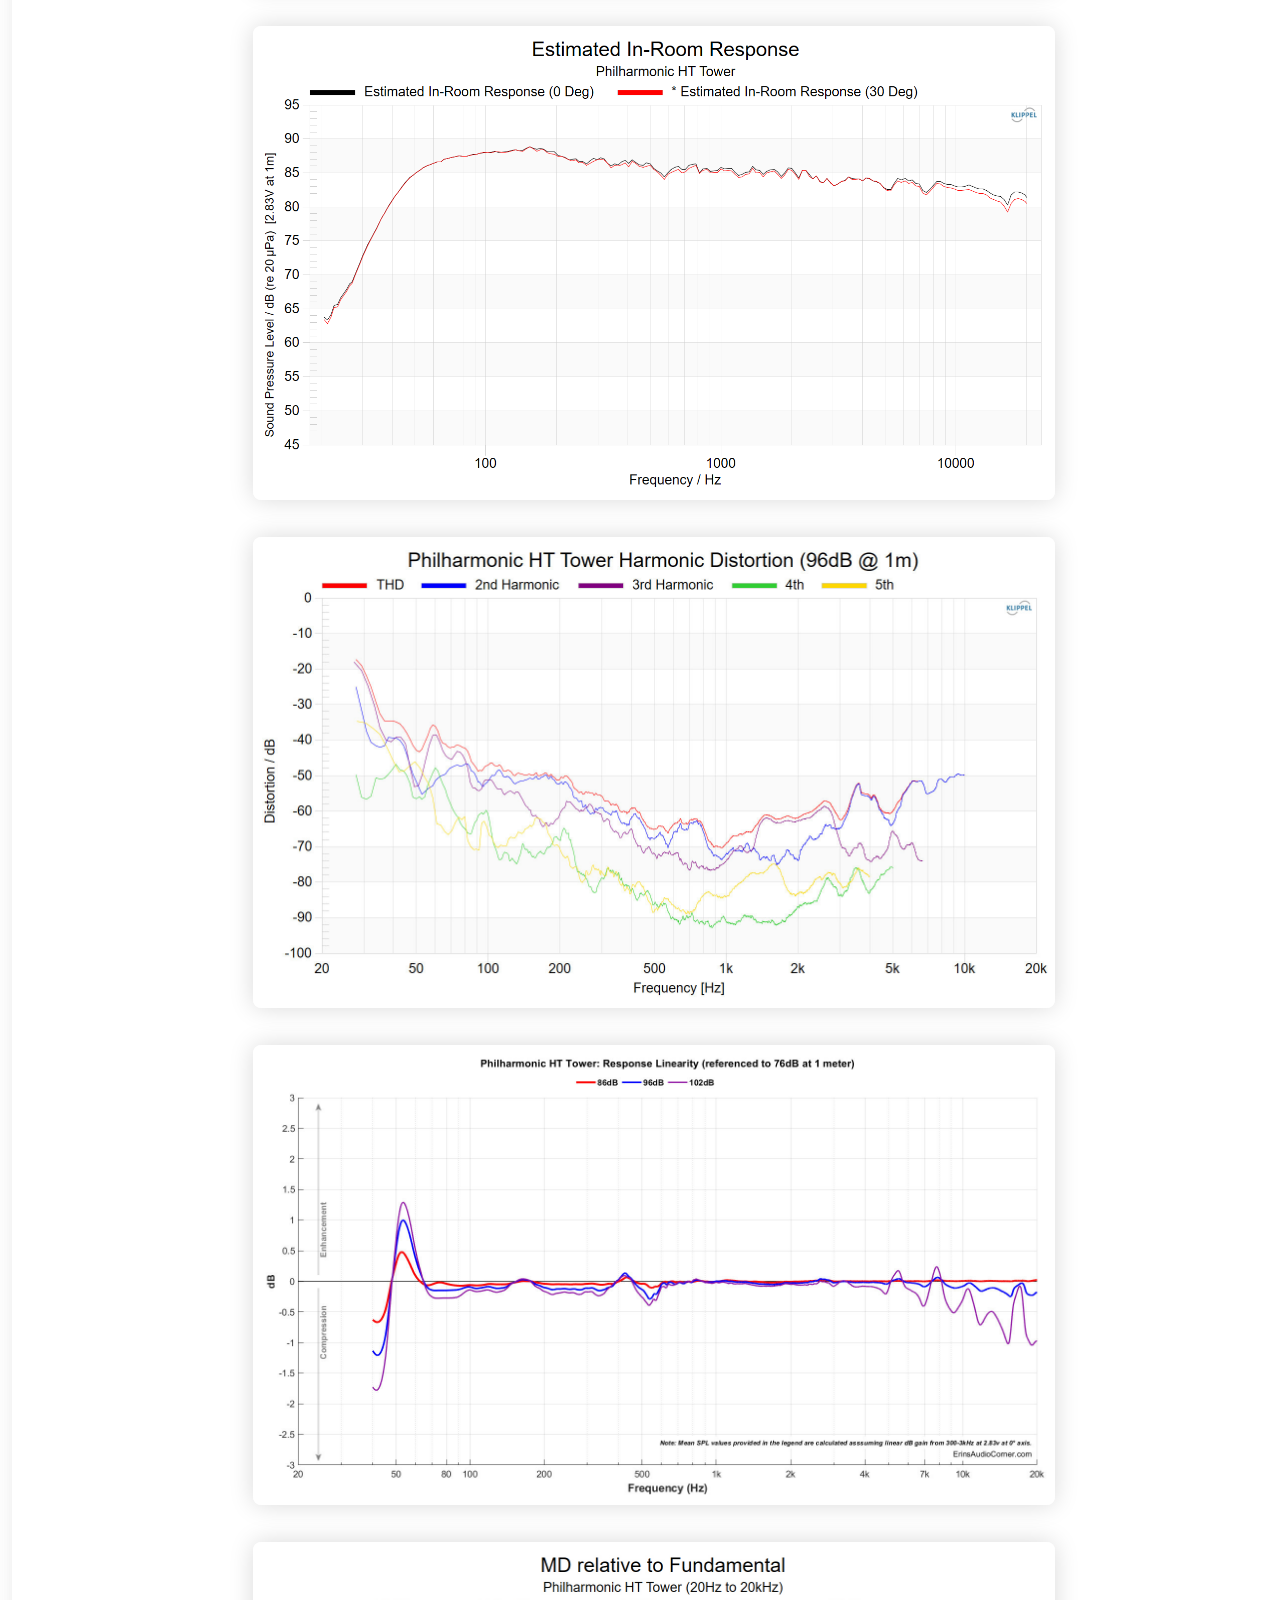
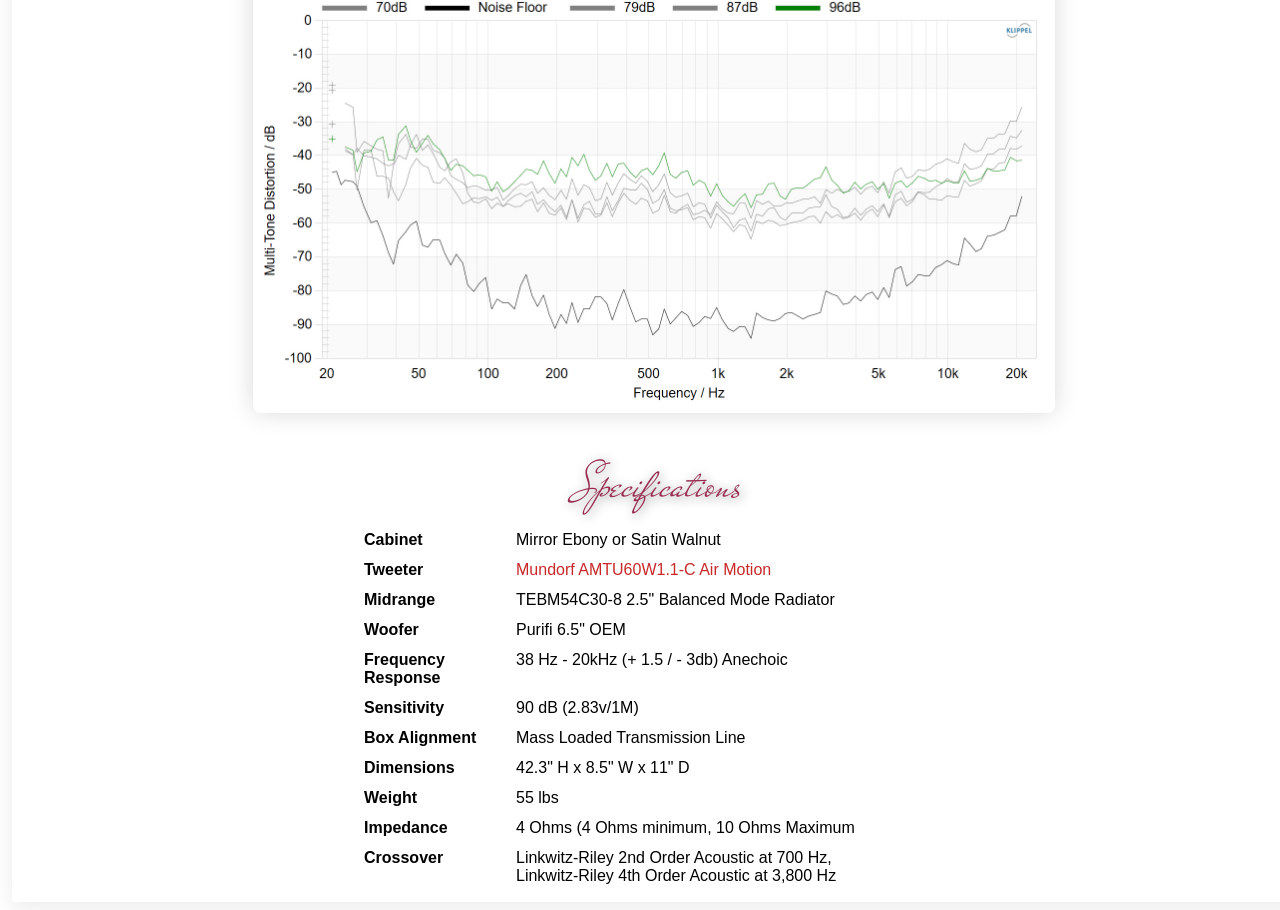
<file: PA/HT-Tower.html>
﻿<!doctype html>
<html>
	<head>
		<meta charset="utf-8">
			<meta name="theme-color" content="#6c89a6">
				<link rel="icon" type="image/x-icon" href="favicon.ico">
					<link href="paII.css" rel="stylesheet" type="text/css">
						<title>The BMR HT Tower</title>
					</head>
					<body>
						<div id="toplevel">
							<div class="control" id="banner" style="max-height:111px" onClick='(function(){window.location="index.html";})();'>
								<table style="width:100%; position:relative; z-index:-1">
									<tbody>
										<tr>
											<td>
												<h1 class="dehav">Philharmonic Audio</h1>
											</td>
											<td style="width:50px"/>
											<td>
												<img src="Collateral/insignia.jpg" alt="" width="170" height="100"/>
											</td>
											<td style="width:50px"/>
										</tr>
									</tbody>
								</table>
							</div>
							<div class="control" id="order">
								<p class="article" align="center" style="font-weight:700">For ordering or other questions, please write Dennis at&nbsp;<a href="mailto:info@philharmonicaudio.com" style="font-weight:700">info@philharmonicaudio.com</a>.</p>
							</div>
							<div class="control" id="main">
								<h2 class="dehav">The BMR&nbsp; H T&nbsp; Tower</h2>
								<p class="article">We are pleased to announce the arrival of our first speaker specifically engineered for state-of-the-art home theater reproduction, the BMR HT Tower, which has received a Product of the Year Award from Audioholics.</p>
								<div class="center">
									<img class="margin2" style="margin-top: 5px" width="300" src="images/Audioholics-Badge.png"/>
								</div>
								<p class="article">
									<img align="left" class="margin1" height="550" src="images/HT-4.jpg"/>Our goal was to offer a speaker with the accuracy of the BMR Tower and Monitor, but with the increased headroom and sensitivity needed to meet the demanding playback requirements encountered in a serious home theater installation.&nbsp; Purifi woofers were the obvious (though very expensive) choice for no-compromise distortion and power handling performance.&nbsp; A new and more robust Balanced Mode Radiator is used in an MTM configuration with a broad-dispersion premium AMT high frequency driver from the German company Mundorf.&nbsp; All of these are housed in a compact tower cabinet that comes standard in the same ebony finish used by a manufacturer of $18,000/pair HT speakers.&nbsp; A satin natural walnut finish is also available.&nbsp; Here is a video of the walnut option:&nbsp;&nbsp;<a href="https://www.youtube.com/watch?v=P8FiYNp5N6c">https://www.youtube.com/watch?v=P8FiYNp5N6c</a>.</p>
								<p class="article">The new BMR HT is capable of 105 dB playback levels at one meter.&nbsp; Distortion at 95 dB (one meter) does not exceed .3% from 250 Hz to 10 kHz.&nbsp; Sensitivity is rated very conservatively at 90 dB.&nbsp; This means that the HT tower will require about half the power needed to drive the BMR tower to the same output level.&nbsp; Since the HT will almost always be paired with a subwoofer in home theater applications, the woofers have been tuned for maximum headroom rather than maximum extension. &nbsp; Still, the HT is flat in-room to 38Hz, and has useful output at 32 Hz.</p>
								<p class="article">James Larson of Audioholics has just published a&nbsp;<a href="https://www.audioholics.com/tower-speaker-reviews/philharmonic-bmr-ht">comprehensive review of the HT towers</a>&nbsp;complete with detailed measurements.&nbsp; James sums up his review as follows:</p>
								<table>
									<tr>
										<td>
											<div class="quotebox2" style="margin-left:15px; margin-right:20px; margin-top:0px">
												<span style="font-face:Cambria; font-weight:bold; font-size:18pt">&ldquo;</span>
												<span style="font-size:11pt;">The sound quality is impeccable, much as we have come to expect from Philharmonic Audio.&nbsp; I never heard anything that sounded errant or off in the slightest.&nbsp; The tonality is exceptionally accurate.&nbsp; As I have said about Philharmonic speakers in the past, this is another that is so dead-on accurate that it could be used in mixing and mastering music in a studio setting since it resolves the sound without bias.&nbsp; If you don’t want your sound system to interject its opinion on what the source material should sound like, the BMR HT Towers are a terrific option. ... These speakers certainly deserve high demand, and if more people appreciate the level of engineering that has gone into them, I think Philharmonic will have problems keeping them in stock because they will be selling out so fast.&nbsp; The BMR HT Towers are outstanding loudspeakers!</span>
												<span style="font-face:Cambria; font-weight:bold; font-size:16pt">&rdquo;</span>
												<br>&nbsp;&nbsp;&nbsp;&nbsp;&nbsp;&nbsp;Audioholics Review, June&nbsp;14, 2023
												</div>
											</td>
										</tr>
									</table>
									<p class="article">The HT tower in natural walnut is priced at $4,300/pair, an unheard of bargain in a tower speaker using Purifi woofers.&nbsp; The price with premium ebony finish is $4,500/pair.&nbsp; Shipping ranges from $130/pair to $180/pair depending on location.&nbsp; To order, just write Dennis at&nbsp;<a href="mailto:info@philharmonicaudio.com">info@philharmonicaudio.com</a>.&nbsp;</p>
									<h3 class="dehav" style="margin-top:0px">Measurements</h3>
									<h5>(On Axis and Off Axis Horizontally, One Meter Anechoic)</h5>
									<h6>On Axis</h6>
									<div class="center">
										<img class="margin2" width="800" src="images/HT-on-axis.png"/>
									</div>
									<h6>Distortion</h6>
									<div class="center">
										<img class="margin2" width="800" src="images/HT-distortion.png"/>
									</div>
									<h6>Impedance and Phase</h6>
									<div class="center">
										<img class="margin2" width="800" src="images/HT-impedance,phase.png"/>
									</div>
									<h6>On Axis Response and Directivity</h6>
<div class="center"><img width="800" class="margin2" src="images/HT-cea2034.png"></div>
<div class="center"><img width="800" class="margin2" src="images/HT-EIR.png"></div>
<div class="center"><img width="800" class="margin2" src="images/HT-THD.jpg"></div>
<div class="center"><img width="800" class="margin2" src="images/HT-Tower_Compression.jpg"></div>
<div class="center"><img width="800" class="margin2" src="images/HT-MD-rel.jpg"></div>
									<h3 class="dehav" style="margin-top:30px">Specifications</h3>
									<table align="center" width="600" cellpadding="6" cellspacing="2">
										<tr>
											<td width="140">
												<b>Cabinet</b>
											</td>
											<td>Mirror Ebony or Satin Walnut</td>
										</tr>
										<tr>
											<td>
												<b>Tweeter</b>
											</td>
											<td>
												<a href="https://www.madisoundspeakerstore.com/amt/mundorf-amtu60w1.1-c-air-motion-tweeter-4-ohm-94-mm-round/" target="new">Mundorf AMTU60W1.1-C Air Motion</a>
											</td>
										</tr>
										<tr>
											<td>
												<b>Midrange</b>
											</td>
											<td>TEBM54C30-8 2.5&quot; Balanced Mode Radiator</td>
										</tr>
										<tr>
											<td>
												<b>Woofer</b>
											</td>
											<td>Purifi 6.5&quot; OEM</td>
										</tr>
										<tr>
											<td>
												<b>Frequency Response</b>
											</td>
											<td>38 Hz - 20kHz (+ 1.5 / - 3db) Anechoic</td>
										</tr>
										<tr>
											<td>
												<b>Sensitivity</b>
											</td>
											<td>90 dB (2.83v/1M)</td>
										</tr>
										<tr>
											<td>
												<b>Box Alignment</b>
											</td>
											<td>Mass Loaded Transmission Line</td>
										</tr>
										<tr>
											<td>
												<b>Dimensions</b>
											</td>
											<td>42.3&quot; H x 8.5&quot; W x 11&quot; D</td>
										</tr>
										<tr>
											<td>
												<b>Weight</b>
											</td>
											<td>55 lbs</td>
										</tr>
										<tr>
											<td>
												<b>Impedance</b>
											</td>
											<td>4 Ohms (4 Ohms minimum, 10 Ohms Maximum</td>
										</tr>
										<tr>
											<td>
												<b>Crossover</b>
											</td>
											<td>Linkwitz-Riley 2nd Order Acoustic at 700 Hz,<br>Linkwitz-Riley 4th Order Acoustic at 3,800 Hz</td>
											</tr>
											<tr colspan="2" height="10">
											</td>
										</tr>
									</table>
								</div>
							</div>
						</body>
					</html>
</file>
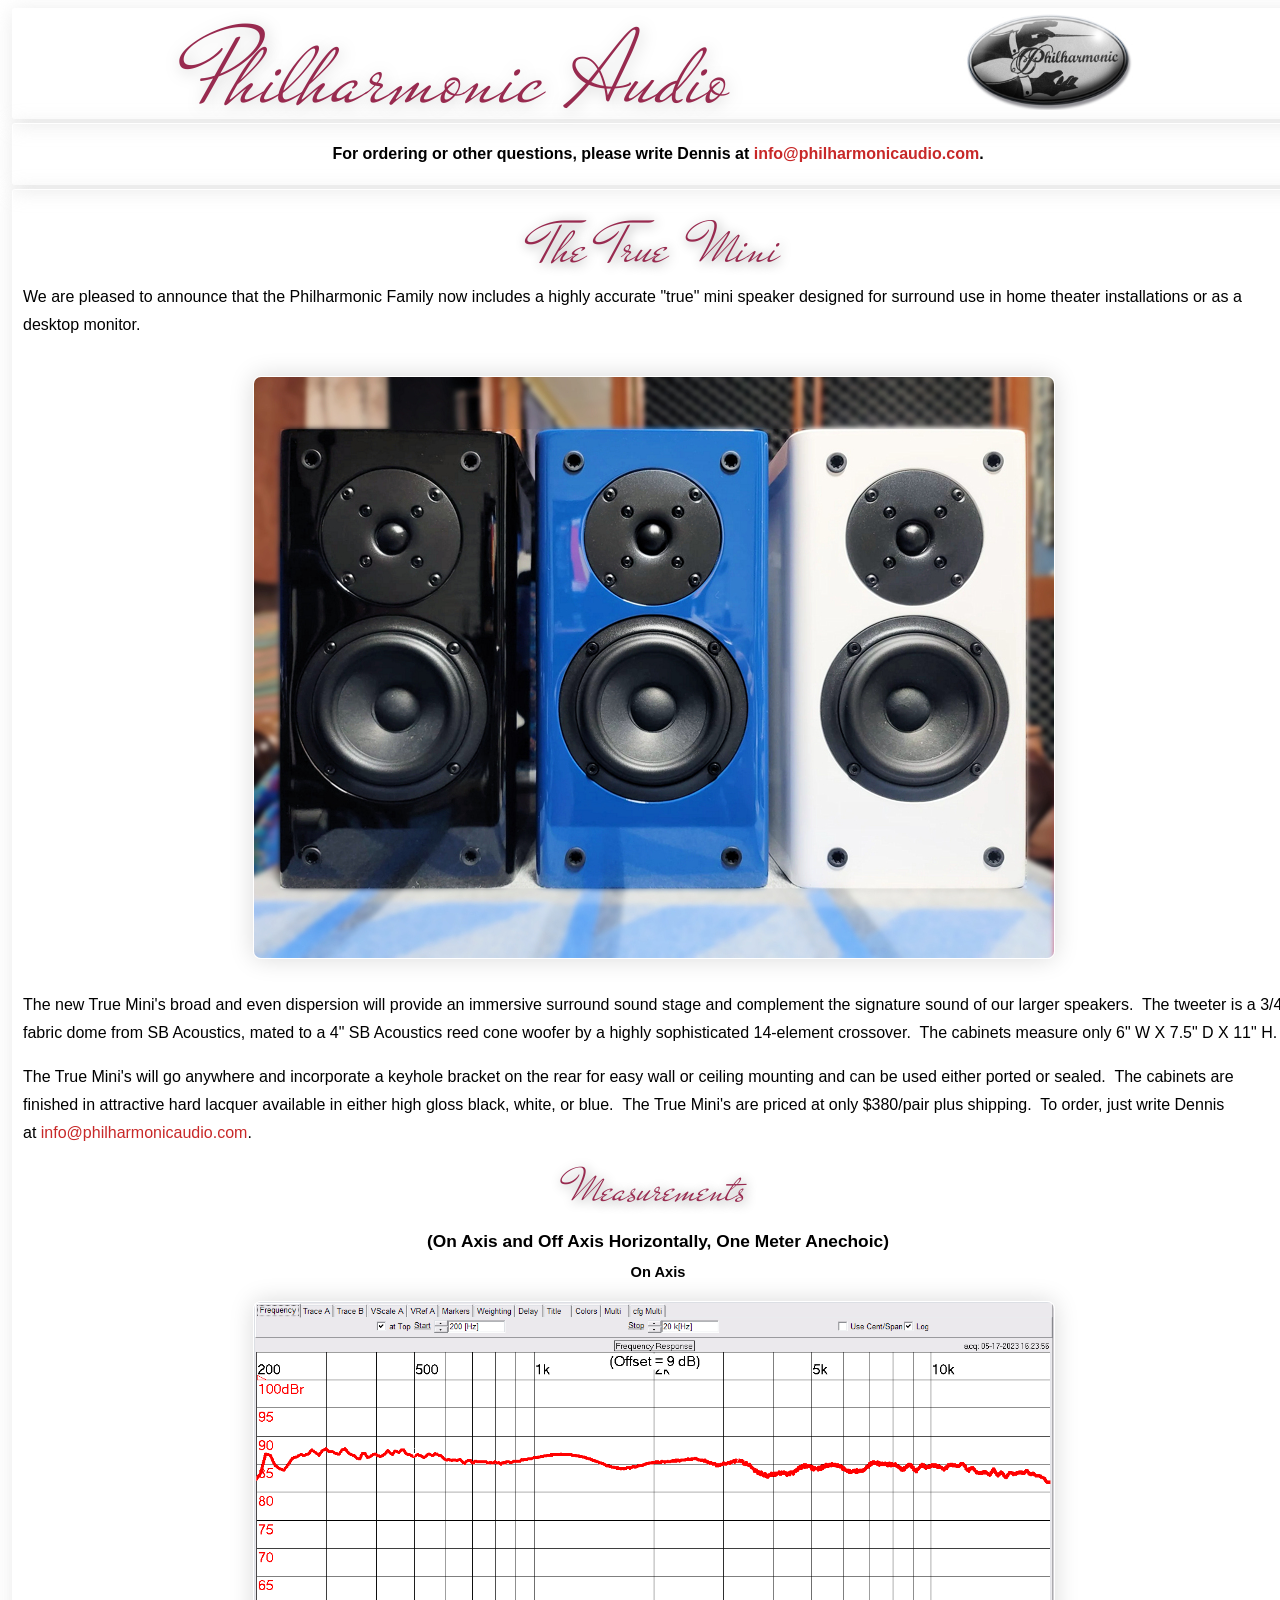
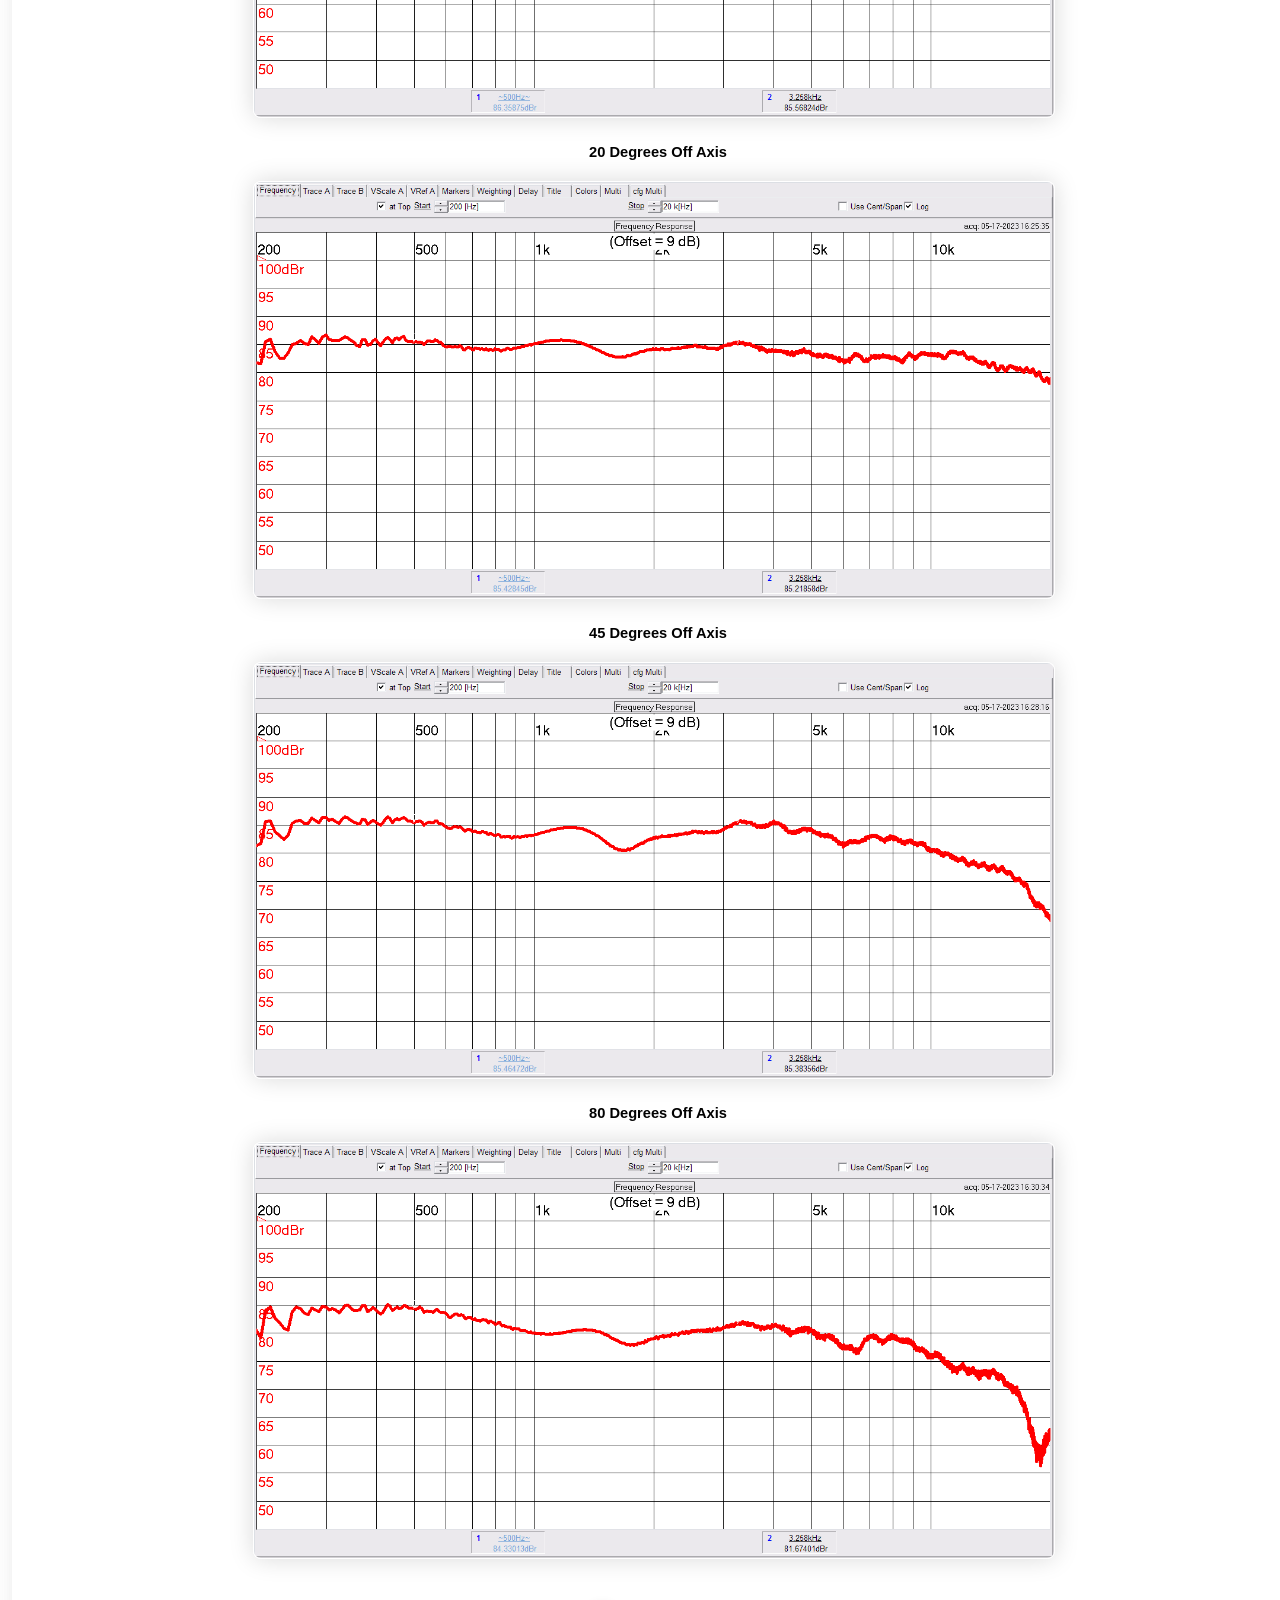
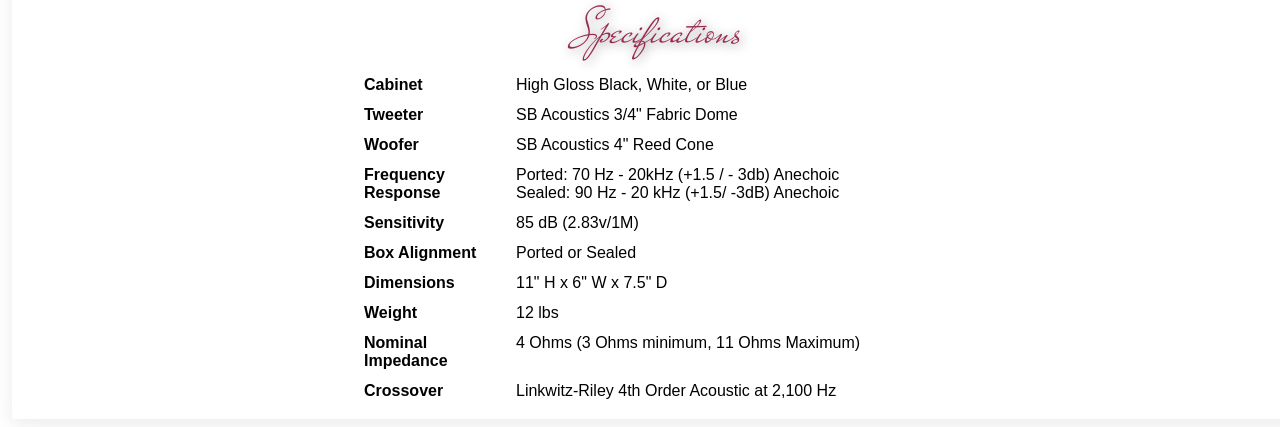
<file: PA/True-Mini.html>
﻿<!doctype html>
<html>
	<head>
		<meta charset="utf-8">
			<meta name="theme-color" content="#6c89a6">
				<link rel="icon" type="image/x-icon" href="favicon.ico">
					<link href="paII.css" rel="stylesheet" type="text/css">
						<title>The True Mini</title>
					</head>
					<body>
						<div id="toplevel">
							<div class="control" id="banner" style="max-height:111px" onClick='(function(){window.location="index.html";})();'>
								<table style="width:100%; position:relative; z-index:-1">
									<tbody>
										<tr>
											<td>
												<h1 class="dehav">Philharmonic Audio</h1>
											</td>
											<td style="width:50px"/>
											<td>
												<img src="Collateral/insignia.jpg" alt="" width="170" height="100"/>
											</td>
											<td style="width:50px"/>
										</tr>
									</tbody>
								</table>
							</div>
							<div class="control" id="order">
								<p class="article" align="center" style="font-weight:700">For ordering or other questions, please write Dennis at&nbsp;<a href="mailto:info@philharmonicaudio.com" style="font-weight:700">info@philharmonicaudio.com</a>.</p>
							</div>
							<div class="control" id="main">
								<h2 class="dehav">The True Mini</h2>
								<p class="article">We are pleased to announce that the Philharmonic Family now includes a highly accurate "true" mini speaker designed for surround use in home theater installations or as a desktop monitor.&nbsp;</p>
								<div class="center">
									<img class="margin2" width="800" src="images/True-Mini-Colors-Brighter-Smaller.jpg"/>
								</div>
								<p class="article">The new True Mini's broad and even dispersion will provide an immersive surround sound stage and complement the signature sound of our larger speakers.&nbsp; The tweeter is a 3/4" fabric dome from SB Acoustics, mated to a 4" SB Acoustics reed cone woofer by a highly sophisticated 14-element crossover.&nbsp; The cabinets measure only 6" W X 7.5" D X 11" H.&nbsp;</p>
								<p class="article">The True Mini's will go anywhere and incorporate a keyhole bracket on the rear for easy wall or ceiling mounting and can be used either ported or sealed.&nbsp; The cabinets are finished in attractive hard lacquer available in either high gloss black, white, or blue.&nbsp; The True Mini's are priced at only $380/pair plus shipping.&nbsp; To order, just write Dennis at&nbsp;<a href="mailto:info@philharmonicaudio.com">info@philharmonicaudio.com</a>.&nbsp;</p>
								<h3 class="dehav">Measurements</h3>
								<h5>(On Axis and Off Axis Horizontally, One Meter Anechoic)</h5>
								<h6>On Axis</h6>
								<div class="center">
									<img class="margin2" width="800" src="images/True Mini Monitor On Axis.png"/>
								</div>
								<h6>20 Degrees Off Axis</h6>
								<div class="center">
									<img class="margin2" width="800" src="images/True Mini Monitor 20 Deg Off Axis.png"/>
								</div>
								<h6>45 Degrees Off Axis</h6>
								<div class="center">
									<img class="margin2" width="800" src="images/True Mini Monitor 45 Deg Off Axis.png"/>
								</div>
								<h6>80 Degrees Off Axis</h6>
								<div class="center">
									<img class="margin2" width="800" src="images/True Mini Monitor 80 Deg Off Axis.png"/>
								</div>
								<h3 class="dehav" style="margin-top:30px">Specifications</h3>
								<table align="center" width="600" cellpadding="6" cellspacing="2">
									<tr>
										<td width="140">
											<b>Cabinet</b>
										</td>
										<td>High Gloss Black, White, or Blue</td>
									</tr>
									<tr>
										<td>
											<b>Tweeter</b>
										</td>
										<td>SB Acoustics 3/4&quot; Fabric Dome</td>
									</tr>
									<tr>
										<td>
											<b>Woofer</b>
										</td>
										<td>SB Acoustics 4&quot; Reed Cone</td>
									</tr>
									<tr>
										<td>
											<b>Frequency Response</b>
										</td>
										<td>Ported:  70 Hz - 20kHz (+1.5 / - 3db) Anechoic<br>Sealed:  90 Hz - 20 kHz (+1.5/ -3dB) Anechoic</td>
										</tr>
										<tr>
											<td>
												<b>Sensitivity</b>
											</td>
											<td>85 dB (2.83v/1M)</td>
										</tr>
										<tr>
											<td>
												<b>Box Alignment</b>
											</td>
											<td>Ported or Sealed</td>
										</tr>
										<tr>
											<td>
												<b>Dimensions</b>
											</td>
											<td>11&quot; H x 6&quot; W x 7.5&quot; D</td>
										</tr>
										<tr>
											<td>
												<b>Weight</b>
											</td>
											<td>12 lbs</td>
										</tr>
										<tr>
											<td>
												<b>Nominal Impedance</b>
											</td>
											<td>4 Ohms (3 Ohms minimum, 11 Ohms Maximum)</td>
										</tr>
										<tr>
											<td>
												<b>Crossover</b>
											</td>
											<td>Linkwitz-Riley 4th Order Acoustic at 2,100 Hz</td>
										</tr>
										<tr colspan="2" height="10">
											<td/>
										</tr>
									</table>
								</div>
							</div>
						</body>
					</html>
</file>
<file: site.css>
@font-face {
	font-family: 'CoronationScript';
	src: url(fonts/CoronationScript.woff2) format('woff2'), url(fonts/CoronationScript.woff) format('woff');
}

.coros {
	font-family: 'CoronationScript';
	font-style: normal;
	font-weight: 400;
	margin-left: 40px;
	word-spacing: 10px;
}

@font-face {
	font-family: 'Chantelli';
	src: url(fonts/Chantelli.woff2) format('woff2'), url(fonts/Chantelli.woff) format('woff');
}

.chantelli {
	font-family: 'Chantelli';
	font-style: normal;
	font-weight: 400;
	text-align: center;
}

html {
	overflow-y: scroll;
	text-rendering: optimizeLegibility;
}

body {
	font-size: 10pt;
}

p, div, span {
	font-family: Tahoma, Helvetica, sans-serif;
}

h1, h2, h3, h4, h5, h6 {
	margin: 0px;
}

h1 {
	font-size: 66pt;
	color: #fffcfa;
	text-shadow: 1px 1px 3px rgba(86, 86, 86, 0.95);
	padding-left: 30px;
}

h2 {
	font-size: 28pt;
	color: #506ca4;
	margin-top: 20px;
	margin-bottom: 8px;
	text-shadow: 1px 1px 12px rgba(160, 160, 160, 0.65);
}

h3 {
	font-size: 18pt;
	color: #3f5581;
	text-shadow: 2px 2px 10px rgba(160, 160, 160, 0.65);
	margin-top: 10px;
}

table {
	border: 0px;
	border-collapse: collapse;
}

td {
	vertical-align: top;
}

#toplevel {
	width: 1000px;
	margin-left: auto;
	margin-right: auto;
}

#hero {
	height: 112px;
	background-image: url('images/hero.png');
}

#main {
	padding: 0px 10px 0px 12px;
	text-align: left;
}

#nav {
	min-height: 32px;
	border: 2px solid #fff;
	box-shadow: 2px 4px 20px 1px rgba(186, 186, 186, 1) inset;
	background-color: #ddd;
	margin: 12px 6px 14px 6px;
	padding-top: 3px;
	box-sizing: border-box;
}

#nav ul {
		margin: 0;
		list-style-type: none;
	}

#nav a {
	width: 23%;
	display: block;
	float: left;
	text-transform: uppercase;
	color: #303455;
	text-align: center;
	text-decoration: none;
	font-weight: bold;
	font-size: 14px;
	padding: 3px 0px 3px 10px;
	border: 0px;
	}

#nav a:hover, #nav a:focus, #nav a:active {
	color: #fff;
	background-color: #000;
}

.margin1, .margin2 {
	display: block;
	margin: 10px auto 10px auto;
}

.margin1 {
	border: 1px solid #eee;
	border-radius: 3px;
	box-shadow: 0 2px 14px rgba(128, 128, 128, 0.3);
}

a {
	text-decoration: none;
	color: #F80000;
	font-weight: 400;
	border-bottom: 1px dotted rgba(208, 203, 196, 0.80);
}

.control {
	margin: 4px;
	border: 1px solid #fff;
	border-radius: 3px;
	box-shadow: 2px 4px 20px 2px rgba(186, 186, 186, 0.66);
	box-sizing: border-box;
}

.reviewbox {
	width: 940px;
	min-height: 40px;
	margin: 20px 20px 0px 10px;
	border: 1px solid #fff;
	border-radius: 10px;
	box-shadow: 2px 4px 20px 2px rgba(224, 224, 224, 0.6) inset;
	padding: 10px 20px 10px 15px;
	box-sizing: border-box;
	line-height: 24px;
}

.article {
	font-family: Tahoma;
	font-size: 12pt;
	line-height: 30px;
	font-weight: 400;
}
</file>
<file: PA/paII.css>
/* Theme Name:     Philharmonious 
   Description:    Cursive Webfont + Shadow Boxes 
   Template:       paII
*/

@font-face {
  font-family: 'Mr De Haviland';
  src: url(MrDeHaviland.woff2) format('woff2'), url(MrDeHaviland.woff) format('woff'), url(MrDeHaviland.ttf) format('truetype');
}

.dehav {
  font-family: 'Mr De Haviland';
  font-style: normal;
  font-weight: 400;
  text-align: center;
  word-spacing: 10px;
}

html {
  overflow-y: scroll;
  font-feature-settings: "kern" 1;
  text-rendering: optimizeLegibility;
}

body {
  font-size: 12pt;
}

p, div, span {
  font-size: 12pt;
  font-family: Tahoma, Helvetica, sans-serif;
}

h1, h2, h3, h4, h5, h6 {
  margin: 0 0 0 0;
}

h1 {
  font-size: 78pt;
  color: #982a4f;
  text-shadow: 2px 3px 15px rgba(128, 128, 128, 0.40);
}

h2 {
  font-size: 44pt;
  color: #982a4f;
  margin-top: 20px;
  margin-bottom: -20px;
  text-shadow: 2px 2px 12px #808080;
}

h3 {
  font-size: 36pt;
  line-height: 40pt;
  text-align: center;
  color: #982a4f;
  text-shadow: 2px 2px 12px #808080;
  margin-top: 10px;
  margin-bottom: 12px;
}

h4 {
  font-size: 32pt;
  color: #982a4f;
  text-shadow: 2px 2px 12px #808080;
  margin-top: 24px;
  margin-bottom: 12px;
}

h5 {
  font-size: 13pt;
  font-weight: 700;
  color: #000000;
  text-align: center;
  line-height: 26px;
  margin-top: 12px;
}

h6 {
  font-size: 11pt;
  color: #000000;
  margin-top: 10px;
  text-align: center;
}

table {
  border: 0;
  border-collapse: collapse;
}

td {
  vertical-align: top;
}

img.margin1, img.margin2, img.margin3 {
  border: 1px solid #fff;
  border-radius: 8px;
  box-shadow: 0 0 24px 0 #DaDaDa;
}

img.margin1 {
  margin: 8px 12px 12px 3px;
}

img.margin2 {
  margin: 21px 12px 12px 3px;
}

img.margin3 {
  display: block;
  margin: 4px auto 4px auto;
}

img.margin4 {
  border: 3px solid #fff;
  border-radius: 8px;
  box-shadow: 0 0 24px 0 #DaDaDa;
}

a {
  text-decoration: none;
  color: #c82828;
  font-weight: 400;
}

a.review {
  font-weight: 700;
  border-bottom: 1px dotted #d0cbc4;
}

.control {
  margin: 4px;
  border: 1px solid #fff;
  border-radius: 3px;
  box-shadow: 2px 4px 20px 2px rgba(204, 204, 204, 0.4);
  box-sizing: border-box;
}

.reviewbox {
  min-height: 40px;
  margin: 20px 10px 15px 10px;
  border: 1px solid #fff;
  border-radius: 10px;
  box-shadow: 2px 4px 20px 2px rgba(224, 224, 224, 0.3) inset;
  padding: 10px 20px 10px 20px;
  box-sizing: border-box;
  line-height: 24px;
  min-width: 1250px;
  max-width: 1265px;
}
.productbox {
  min-height: 40px;
  margin: 20px 10px 4px 10px;
  border: 1px solid #fff;
  border-radius: 15px;
  box-shadow: 2px 4px 10px 2px rgba(240, 240, 240, 0.5) inset;
  padding:0 10px 10px 10px;
  box-sizing: border-box;
  line-height: 24px;
}
.productbox:hover {
  border: 1px solid #f0e8e4;
  opacity: 0.90;
}

.quotebox1 {
  min-height: 40px;
  margin: 20px 80px 20px 80px;
  border: 1px solid #fff;
  border-radius: 10px;
  box-shadow: 2px 4px 20px 2px rgba(224, 224, 224, 0.6) inset;
  padding: 10px 20px 10px 20px;
  box-sizing: border-box;
  line-height: 26px;
  min-width: 1200px;
  max-width: 1200px;
}

.quotebox2 {
  line-height: 26px;
  color: #666;
  margin: 20px 85px 20px 80px;
  padding: 10px 20px 15px 20px;
  border-left: 5px solid #aa2a4f;
  border-right: 2px solid #bb2a4f;
  display: inline-block;
  border-radius:10px;
  box-shadow: 2px 2px 15px #eee;
}

.article {
  font-size: 12pt;
  line-height: 28px;
}

.newspaper {
  font-size: 10pt;
  line-height: 23px;
  -webkit-column-count: 3;
  -moz-column-count: 3;
  column-count: 3;
  -webkit-column-rule: 1px dotted #b0b0b0;
  -moz-column-rule: 1px dotted #b0b0b0;
  column-rule: 1px dotted #b0b0b0;
  -webkit-column-gap: 40px;
  -moz-column-gap: 40px;
  column-gap: 40px;
}

.figure_desc {
  padding: 0 18px 0 10px;
  font-family: Cambria, Times, serif;
  font-size: 9pt;
  font-style: italic;
  text-shadow: 2px 2px 10px #c0b8b8;
  line-height: 18px;
}

.img-sub {
  font-size: 8pt;
  text-align: left;
  line-height: 18px;
  padding-left: 2.5in;
  padding-right: 2.0in;
}

.center {
  text-align: center;
}

.bigBlurb { font-size:14pt;
  line-height:30px; 
  margin-top:30px;
  margin-right:80px;
  margin-left:90px;
  text-align:center;text-shadow: 2px 2px 16px #a0a0a0;
  font-weight:700;
}

#toplevel {
  min-width: 1300px;
  max-width: 1300px;
  margin-left: auto;
  margin-right: auto;
}

#banner:hover {
  cursor: pointer;
}

#nav {
  min-height: 32px;
  border: 2px solid #fff;
  box-shadow: 2px 4px 20px 1px rgba(186, 186, 186, 1) inset;
  background-color: #ddd;
  margin: 12px 6px 14px 6px;
  padding-top: 3px;
  box-sizing: border-box;
}

#nav ul {
  margin: 0;
  list-style-type: none;
}

#nav a {
  width: 23%;
  display: block;
  float: left;
  text-transform: uppercase;
  color: #303455;
  text-align: center;
  text-decoration: none;
  font-weight: bold;
  font-size: 14px;
  padding: 3px 0 3px 10px;
}

#nav a:hover, #nav a:focus, #nav a:active {
  color: #fff;
  background-color: #000;
}

#main {
  padding: 0 10px 0 10px;
  text-align: left;
}
</file>
